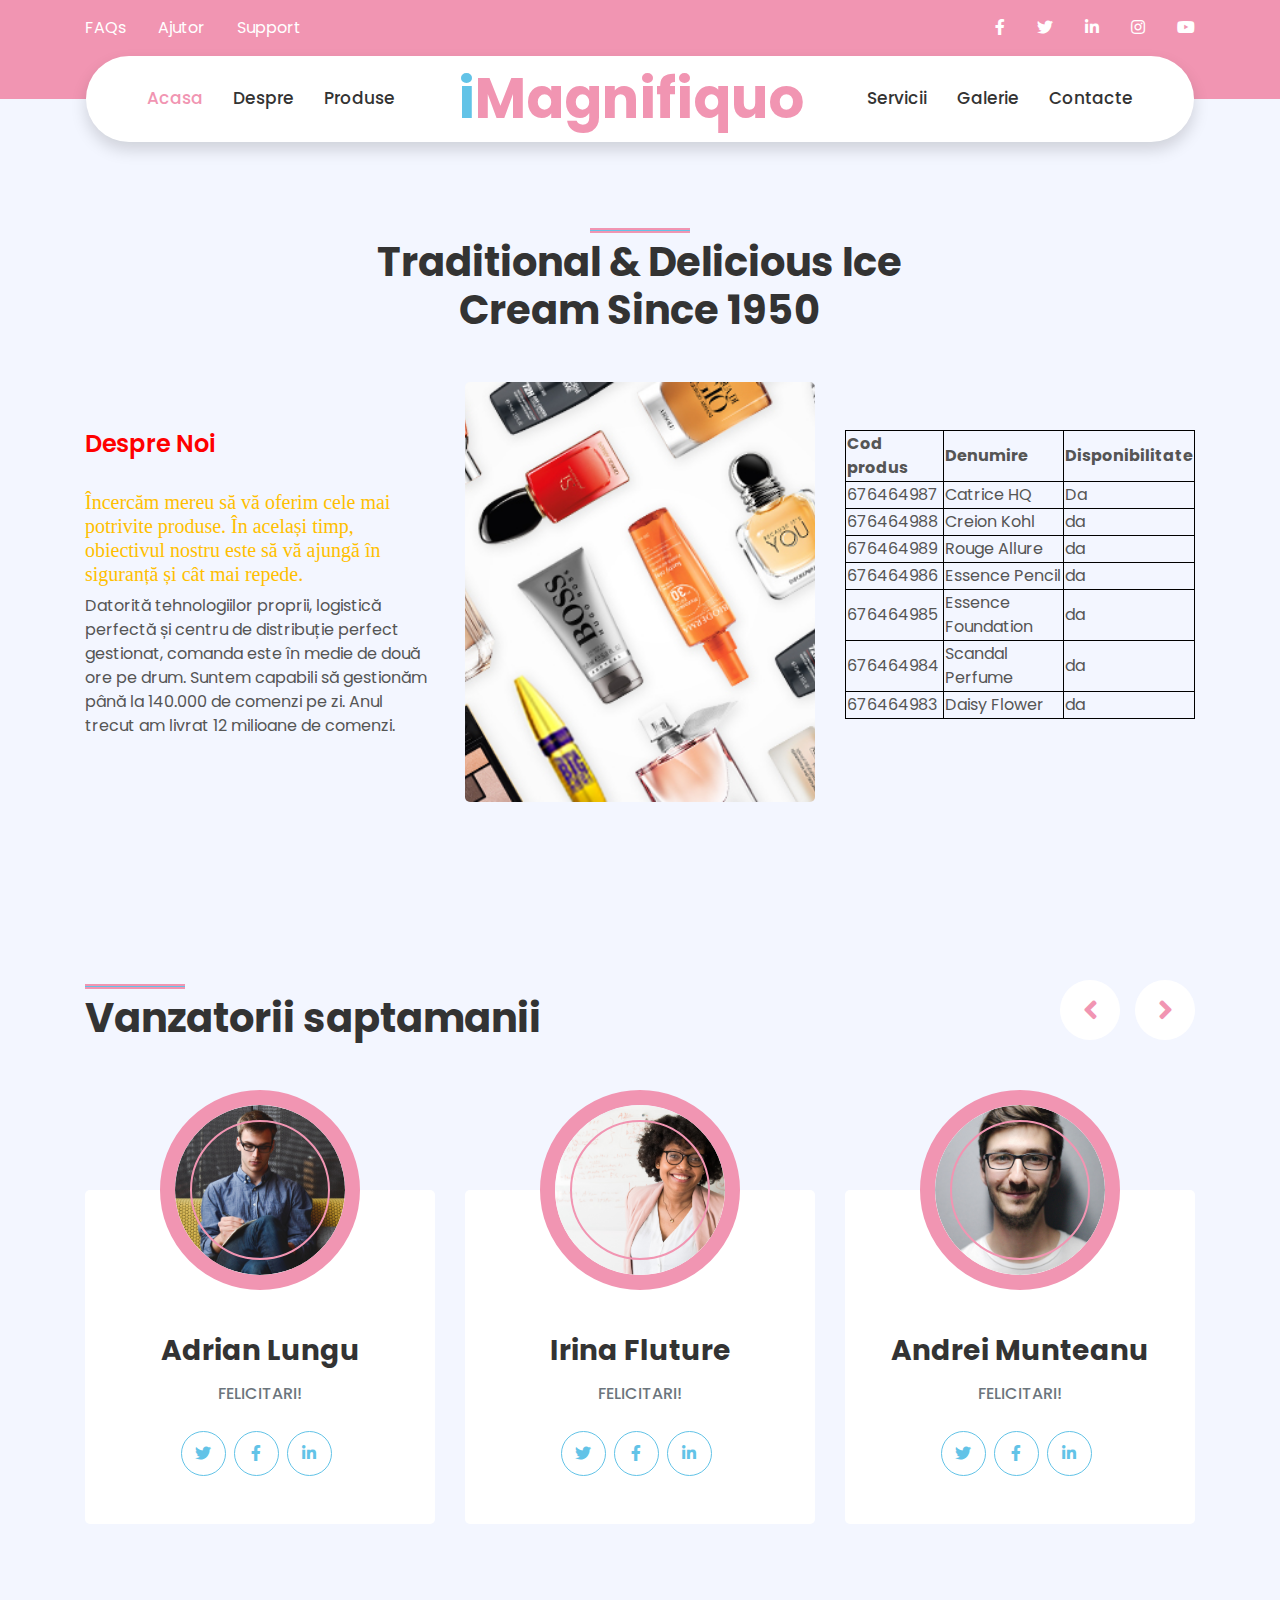
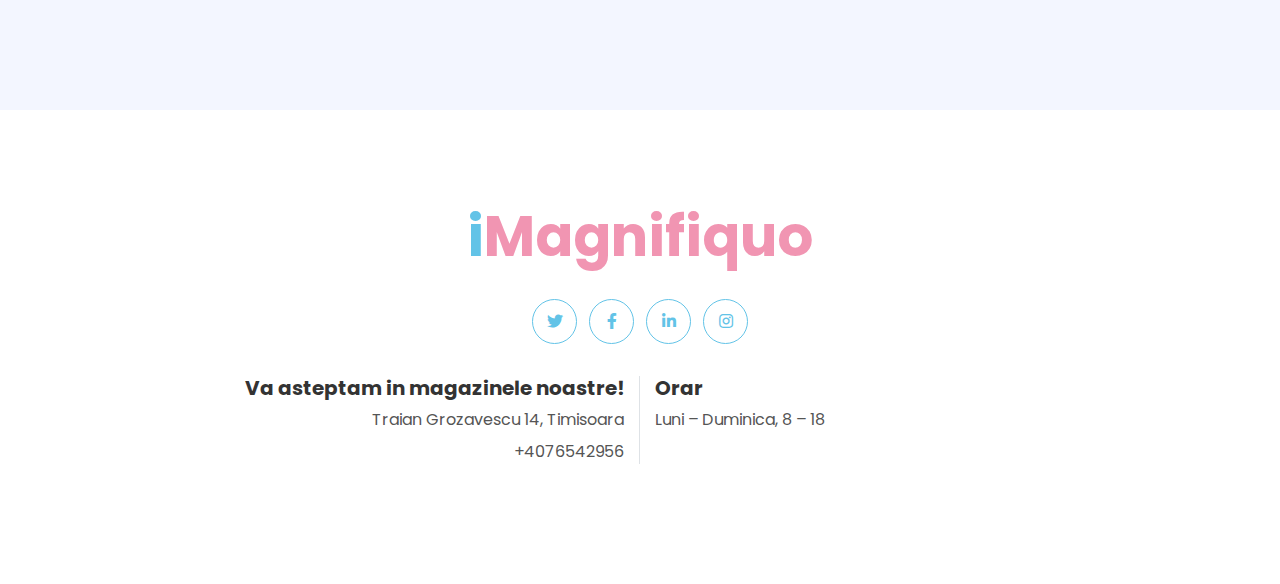
<file: about.html>
<!DOCTYPE html>
<html lang="en">

<head>
    <meta charset="utf-8">
    <title>Magnifiquo</title>
    <meta content="width=device-width, initial-scale=1.0" name="viewport"> <!--1 Viewport pixel = 1 CSS pixel>
	
	<!-- Font&items, predefined -->
    <link rel="preconnect" href="https://fonts.gstatic.com">
    <link href="https://fonts.googleapis.com/css2?family=Poppins:wght@400;500;600;700&display=swap" rel="stylesheet">

    <!-- Font&icons -->
    <link href="https://cdnjs.cloudflare.com/ajax/libs/font-awesome/5.10.0/css/all.min.css" rel="stylesheet">
	
    <!--Iconita site, rel-relatie, presented only if href-->
    <link href="https://cdn.notinoimg.com/images/gallery/hp-category/hp-category/hp-perfumes.png" rel="icon">

    <!-- Carusel, free license-->
    <link href="lib/owlcarousel/assets/owl.carousel.min.css" rel="stylesheet">
    <link href="lib/lightbox/css/lightbox.min.css" rel="stylesheet">

    <!-- Atribuire fisier css stiluri -->
    <link href="css/style.css" rel="stylesheet">
</head>

<body>
    <!-- Meniu Roz, neprincipal -->
    <div class="container-fluid bg-primary py-3"> <!--py space up side,   -->
        <div class="container">
            <div class="row">
                <div class="col-md-6 text-center text-lg-left mb-2 mb-lg-0"> <!--col md 6 2 col despartite, parent, child, alignment-->
				
                    <div class="d-inline-flex align-items-center">
                        <a class="text-white pr-3" href="">FAQs</a>  <!--pr right-->
                       
                        <a class="text-white px-3" href="https://facebook.com/">Ajutor</a>   <!--pr centru-->
                    
                        <a class="text-white pl-3" href="contact.html">Support</a>     <!--pr left-->
                    </div>
                </div>          <!--Link retele-->
                <div class="col-md-6 text-center text-lg-right">
                    <div class="d-inline-flex align-items-center">
                        <a class="text-white px-3" href="https://www.facebook.com/">
                            <i class="fab fa-facebook-f"></i>
                        </a>
                        <a class="text-white px-3" href="https://twitter.com/">
                            <i class="fab fa-twitter"></i>
                        </a>
                        <a class="text-white px-3" href="https://linkedin.com">
                            <i class="fab fa-linkedin-in"></i>
                        </a>
                        <a class="text-white px-3" href="https://instagram.com">
                            <i class="fab fa-instagram"></i>
                        </a>
                        <a class="text-white pl-3" href="https://youtube.com">
                            <i class="fab fa-youtube"></i>
                        </a>
                    </div>
                </div>
            </div>
        </div>
    </div>
    <!-- Meniu roz final  -->


  <!-- Navbar Start -->
    <div class="container-fluid position-relative nav-bar p-0">
        <div class="container-lg position-relative p-0 px-lg-3" style="z-index: 9;"> <!--stilizare-->
            <nav class="navbar navbar-expand-lg bg-white navbar-light shadow p-lg-0">
                <a href="index.html" class="navbar-brand d-block d-lg-none"> <!--AMPLASARE BTN-->
                    <h1 class="m-0 display-4 text-primary"><span class="text-secondary">i</span>Magnifiquo</h1>
                </a>
				
                <button type="button" class="navbar-toggler" data-toggle="collapse" data-target="#navbarCollapse">
                    <span class="navbar-toggler-icon"></span>
                </button>
				
                <div class="collapse navbar-collapse justify-content-between" id="navbarCollapse">
                    <div class="navbar-nav ml-auto py-0">
                        <a href="index.html" class="nav-item nav-link active">Acasa</a>
                        <a href="about.html" class="nav-item nav-link">Despre</a>
                        <a href="product.html" class="nav-item nav-link">Produse</a>
                    </div>
                    <a href="index.html" class="navbar-brand mx-5 d-none d-lg-block">
                        <h1 class="m-0 display-4 text-primary"><span class="text-secondary">i</span>Magnifiquo</h1>
                    </a>
                    <div class="navbar-nav mr-auto py-0">
                        <a href="service.html" class="nav-item nav-link">Servicii</a>
                        <a href="gallery.html" class="nav-item nav-link">Galerie</a>
                        <a href="contact.html" class="nav-item nav-link">Contacte</a>
                    </div>
                </div>
            </nav>
        </div>
    </div>
    <!-- Meniu principal final -->


   

    <!-- Despre noi -->
    <div class="container-fluid py-5">
        <div class="container py-5">
            <div class="row justify-content-center">
                <div class="col-lg-7">
                    <h1 class="section-title position-relative text-center mb-5">Traditional & Delicious Ice Cream Since 1950</h1>
                </div>
            </div>
            <div class="row">
                <div class="col-lg-4 py-5">
                   
					<h4 style="color: red">Despre Noi</h4> <br>
                    <h5 style="font-family:verdana; color: #ffbf00 " >Încercăm mereu să vă oferim cele mai potrivite produse. În același timp, obiectivul nostru este să vă ajungă în siguranță și cât mai repede.</h5>
                    <p>Datorită tehnologiilor proprii, logistică perfectă și centru de distribuție perfect gestionat, comanda este în medie de două ore pe drum. 
					Suntem capabili să gestionăm până la 140.000 de comenzi pe zi. Anul trecut am livrat 12 milioane de comenzi.</p>
                   
                </div>
                <div class="col-lg-4" style="min-height: 400px;">
                    <div class="position-relative h-100 rounded overflow-hidden">
                        <img class="position-absolute w-100 h-100" src="img/service-1.jpg" style="object-fit: cover;">
                    </div>
                </div>
                <div class="col-lg-4 py-5">
                <table>
  <tr>
    <th>Cod produs</th>
    <th>Denumire</th>
    <th>Disponibilitate</th>
  </tr>
  <tr>
    <td> 676464987</td>
    <td>Catrice HQ</td>
    <td>Da</td>
  </tr>
  <tr>
    <td>676464988</td>
    <td>Creion Kohl</td>
    <td> da</td>
  </tr>
   <tr>
    <td>676464989</td>
    <td>Rouge Allure</td>
    <td> da</td>
  </tr>
   <tr>
    <td>676464986</td>
    <td>Essence Pencil</td>
    <td> da</td>
  </tr>
   <tr>
    <td>676464985</td>
    <td>Essence Foundation</td>
    <td> da</td>
  </tr>
   <tr>
    <td>676464984</td>
    <td>Scandal Perfume</td>
    <td> da</td>
  </tr>
   <tr>
    <td>676464983</td>
    <td>Daisy Flower</td>
    <td> da</td>
  </tr>
</table>
                    
                </div>
            </div>
        </div>
    </div>
    <!-- About End -->


    <!-- Team Start -->
    <div class="container-fluid py-5">
        <div class="container py-5">
            <div class="row">
                <div class="col-lg-6">
                    <h1 class="section-title position-relative mb-5">Vanzatorii saptamanii</h1>
                </div>
                <div class="col-lg-6 mb-5 mb-lg-0 pb-5 pb-lg-0"></div>
            </div>
            <div class="row">
                <div class="col-12">
                    <div class="owl-carousel team-carousel">
                        <div class="team-item">
                            <div class="team-img mx-auto">
                                <img class="rounded-circle w-100 h-100" src="img/team-1.jpg" style="object-fit: cover;">
                            </div>
                            <div class="position-relative text-center bg-light rounded px-4 py-5" style="margin-top: -100px;">
                                <h3 class="font-weight-bold mt-5 mb-3 pt-5">Adrian Lungu</h3>
                                <h6 class="text-uppercase text-muted mb-4">Felicitari!</h6>
                                <div class="d-flex justify-content-center pt-1">
                                    <a class="btn btn-outline-secondary btn-social mr-2" href="https://twitter.com"><i class="fab fa-twitter"></i></a>
                                    <a class="btn btn-outline-secondary btn-social mr-2" href="https://facebook.com"><i class="fab fa-facebook-f"></i></a>
                                    <a class="btn btn-outline-secondary btn-social mr-2" href="https://linkedin.com"><i class="fab fa-linkedin-in"></i></a>
                                </div>
                            </div>
                        </div>
                        <div class="team-item">
                            <div class="team-img mx-auto">
                                <img class="rounded-circle w-100 h-100" src="img/team-2.jpg" style="object-fit: cover;">
                            </div>
                            <div class="position-relative text-center bg-light rounded px-4 py-5" style="margin-top: -100px;">
                                <h3 class="font-weight-bold mt-5 mb-3 pt-5">Irina Fluture</h3>
                                <h6 class="text-uppercase text-muted mb-4">Felicitari!</h6>
                                <div class="d-flex justify-content-center pt-1">
                                    <a class="btn btn-outline-secondary btn-social mr-2" href="https://twitter.com"><i class="fab fa-twitter"></i></a>
                                    <a class="btn btn-outline-secondary btn-social mr-2" href="https://facebook.com"><i class="fab fa-facebook-f"></i></a>
                                    <a class="btn btn-outline-secondary btn-social mr-2" href="https://linkedin.com"><i class="fab fa-linkedin-in"></i></a>
                                </div>
                            </div>
                        </div>
                        <div class="team-item">
                            <div class="team-img mx-auto">
                                <img class="rounded-circle w-100 h-100" src="img/team-3.jpg" style="object-fit: cover;">
                            </div>
                            <div class="position-relative text-center bg-light rounded px-4 py-5" style="margin-top: -100px;">
                                <h3 class="font-weight-bold mt-5 mb-3 pt-5">Andrei Munteanu</h3>
                                <h6 class="text-uppercase text-muted mb-4">Felicitari!</h6>
                                <div class="d-flex justify-content-center pt-1">
                                    <a class="btn btn-outline-secondary btn-social mr-2" href="https://twitter.com"><i class="fab fa-twitter"></i></a>
                                    <a class="btn btn-outline-secondary btn-social mr-2" href="https://facebook.com"><i class="fab fa-facebook-f"></i></a>
                                    <a class="btn btn-outline-secondary btn-social mr-2" href="https://linkedin.com"><i class="fab fa-linkedin-in"></i></a>
                                </div>
                            </div>
                        </div>
                        <div class="team-item">
                            <div class="team-img mx-auto">
                                <img class="rounded-circle w-100 h-100" src="img/team-4.jpg" style="object-fit: cover;">
                            </div>
                            <div class="position-relative text-center bg-light rounded px-4 py-5" style="margin-top: -100px;">
                                <h3 class="font-weight-bold mt-5 mb-3 pt-5">Cristi Barbu</h3>
                                <h6 class="text-uppercase text-muted mb-4">Felicitari!</h6>
                                <div class="d-flex justify-content-center pt-1">
                                    <a class="btn btn-outline-secondary btn-social mr-2" href="https://twitter.com"><i class="fab fa-twitter"></i></a>
                                    <a class="btn btn-outline-secondary btn-social mr-2" href="https://facebook.com"><i class="fab fa-facebook-f"></i></a>
                                    <a class="btn btn-outline-secondary btn-social mr-2" href="https://linkedin.com"><i class="fab fa-linkedin-in"></i></a>
                                </div>
                            </div>
                        </div>
                    </div>
                </div>
            </div>
        </div>
    </div>
    <!-- Team End -->



    <!-- Footer  -->
    <div class="container-fluid footer bg-light py-5" style="margin-top: 90px;">
        <div class="container text-center py-5">
            <div class="row">
                <div class="col-12 mb-4">
                    <a href="index.html" class="navbar-brand m-0">
                        <h1 class="m-0 mt-n2 display-4 text-primary"><span class="text-secondary">i</span>Magnifiquo</h1>
                    </a>
                </div>
                <div class="col-12 mb-4">
                    <a class="btn btn-outline-secondary btn-social mr-2" href="https://twitter.com"><i class="fab fa-twitter"></i></a>
                    <a class="btn btn-outline-secondary btn-social mr-2" href="https://facebook.com"><i class="fab fa-facebook-f"></i></a>
                    <a class="btn btn-outline-secondary btn-social mr-2" href="https://linkedin.com"><i class="fab fa-linkedin-in"></i></a>
                    <a class="btn btn-outline-secondary btn-social" href="https://instagram.com"><i class="fab fa-instagram"></i></a>
                </div>
                <div class="col-12 mt-2 mb-4">
                    <div class="row">
                        <div class="col-sm-6 text-center text-sm-right border-right mb-3 mb-sm-0">
                            <h5 class="font-weight-bold mb-2">Va asteptam in magazinele noastre!</h5>
                            <p class="mb-2">Traian Grozavescu 14, Timisoara</p>
                            <p class="mb-0">+4076542956</p>
                        </div>
                        <div class="col-sm-6 text-center text-sm-left">
                            <h5 class="font-weight-bold mb-2">Orar</h5>
                            <p class="mb-2">Luni – Duminica, 8 – 18</p>
                          
                        </div>
                    </div>
                </div>
                
                </div>
            </div>
        </div>
    </div>
    <!-- Footer -->


    <!-- Back to Top -->
    <a href="#" class="btn btn-secondary px-2 back-to-top"><i class="fa fa-angle-double-up"></i></a>


    <!-- JavaScript Libraries -->
    <script src="https://code.jquery.com/jquery-3.4.1.min.js"></script>
    <script src="https://stackpath.bootstrapcdn.com/bootstrap/4.4.1/js/bootstrap.bundle.min.js"></script>
    <script src="lib/easing/easing.min.js"></script>
    <script src="lib/waypoints/waypoints.min.js"></script>
    <script src="lib/owlcarousel/owl.carousel.min.js"></script>
    <script src="lib/isotope/isotope.pkgd.min.js"></script>
    <script src="lib/lightbox/js/lightbox.min.js"></script>

    <!-- Contact Javascript File -->
    <script src="mail/jqBootstrapValidation.min.js"></script>
    <script src="mail/contact.js"></script>

    <!-- Template Javascript -->
    <script src="js/main.js"></script>
</body>

</html>
</file>
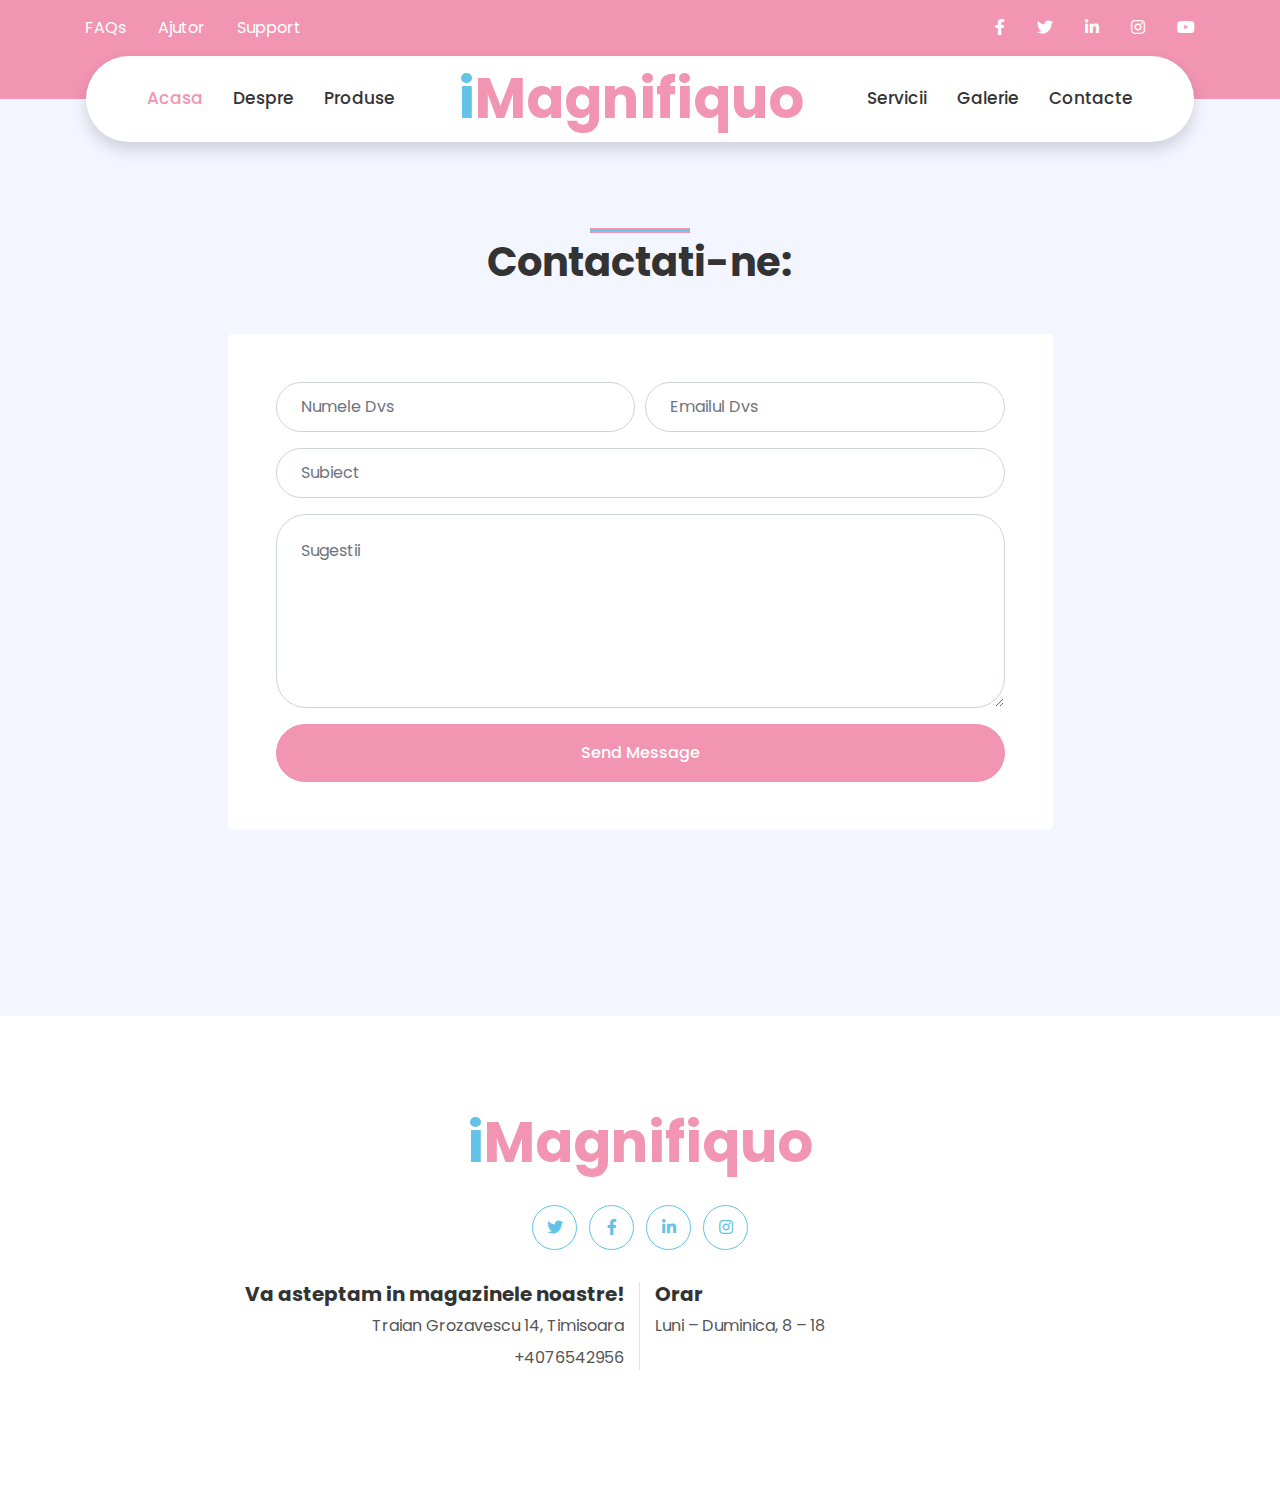
<file: contact.html>
<!DOCTYPE html>
<html lang="en">

<head>
    <meta charset="utf-8">
    <title>Magnifiquo</title>
    <meta content="width=device-width, initial-scale=1.0" name="viewport"> <!--1 Viewport pixel = 1 CSS pixel>
	
	<!-- Font&items, predefined -->
    <link rel="preconnect" href="https://fonts.gstatic.com">
    <link href="https://fonts.googleapis.com/css2?family=Poppins:wght@400;500;600;700&display=swap" rel="stylesheet">

    <!-- Font&icons -->
    <link href="https://cdnjs.cloudflare.com/ajax/libs/font-awesome/5.10.0/css/all.min.css" rel="stylesheet">
	
    <!--Iconita site, rel-relatie, presented only if href-->
    <link href="https://cdn.notinoimg.com/images/gallery/hp-category/hp-category/hp-perfumes.png" rel="icon">

    <!-- Carusel, free license-->
    <link href="lib/owlcarousel/assets/owl.carousel.min.css" rel="stylesheet">
    <link href="lib/lightbox/css/lightbox.min.css" rel="stylesheet">

    <!-- Atribuire fisier css stiluri -->
    <link href="css/style.css" rel="stylesheet">
</head>

<body>
    <!-- Meniu Roz, neprincipal -->
    <div class="container-fluid bg-primary py-3"> <!--py space up side,   -->
        <div class="container">
            <div class="row">
                <div class="col-md-6 text-center text-lg-left mb-2 mb-lg-0"> <!--col md 6 2 col despartite, parent, child, alignment-->
				
                    <div class="d-inline-flex align-items-center">
                        <a class="text-white pr-3" href="">FAQs</a>  <!--pr right-->
                       
                        <a class="text-white px-3" href="https://facebook.com/">Ajutor</a>   <!--pr centru-->
                    
                        <a class="text-white pl-3" href="contact.html">Support</a>     <!--pr left-->
                    </div>
                </div>          <!--Link retele-->
                <div class="col-md-6 text-center text-lg-right">
                    <div class="d-inline-flex align-items-center">
                        <a class="text-white px-3" href="https://www.facebook.com/">
                            <i class="fab fa-facebook-f"></i>
                        </a>
                        <a class="text-white px-3" href="https://twitter.com/">
                            <i class="fab fa-twitter"></i>
                        </a>
                        <a class="text-white px-3" href="https://linkedin.com">
                            <i class="fab fa-linkedin-in"></i>
                        </a>
                        <a class="text-white px-3" href="https://instagram.com">
                            <i class="fab fa-instagram"></i>
                        </a>
                        <a class="text-white pl-3" href="https://youtube.com">
                            <i class="fab fa-youtube"></i>
                        </a>
                    </div>
                </div>
            </div>
        </div>
    </div>
    <!-- Meniu roz final  -->


    <!-- Navbar Start -->
    <div class="container-fluid position-relative nav-bar p-0">
        <div class="container-lg position-relative p-0 px-lg-3" style="z-index: 9;"> <!--stilizare-->
            <nav class="navbar navbar-expand-lg bg-white navbar-light shadow p-lg-0">
                <a href="index.html" class="navbar-brand d-block d-lg-none"> <!--AMPLASARE BTN-->
                    <h1 class="m-0 display-4 text-primary"><span class="text-secondary">i</span>Magnifiquo</h1>
                </a>
				
                <button type="button" class="navbar-toggler" data-toggle="collapse" data-target="#navbarCollapse">
                    <span class="navbar-toggler-icon"></span>
                </button>
				
                <div class="collapse navbar-collapse justify-content-between" id="navbarCollapse">
                    <div class="navbar-nav ml-auto py-0">
                        <a href="index.html" class="nav-item nav-link active">Acasa</a>
                        <a href="about.html" class="nav-item nav-link">Despre</a>
                        <a href="product.html" class="nav-item nav-link">Produse</a>
                    </div>
                    <a href="index.html" class="navbar-brand mx-5 d-none d-lg-block">
                        <h1 class="m-0 display-4 text-primary"><span class="text-secondary">i</span>Magnifiquo</h1>
                    </a>
                    <div class="navbar-nav mr-auto py-0">
                        <a href="service.html" class="nav-item nav-link">Servicii</a>
                        <a href="gallery.html" class="nav-item nav-link">Galerie</a>
                        <a href="contact.html" class="nav-item nav-link">Contacte</a>
                    </div>
                </div>
            </nav>
        </div>
    </div>
    <!-- Meniu principal final -->

    <!-- Contact Start -->
    <div class="container-fluid py-5">
        <div class="container py-5">
            <div class="row justify-content-center">
                <div class="col-lg-6">
                    <h1 class="section-title position-relative text-center mb-5">Contactati-ne:</h1>
                </div>
            </div>
            <div class="row justify-content-center">
                <div class="col-lg-9">
                    <div class="contact-form bg-light rounded p-5">
                        <div id="success"></div>
                        <form name="sentMessage" id="contactForm" novalidate="novalidate">
                            <div class="form-row">
                                <div class="col-sm-6 control-group">
                                    <input type="text" class="form-control p-4" id="nume" placeholder="Numele Dvs" required="required" data-validation-required-message="Va rog introduceti numele!" />
                                    <p class="help-block text-danger"></p>
                                </div>
                                <div class="col-sm-6 control-group">
                                    <input type="email" class="form-control p-4" id="email" placeholder="Emailul Dvs" required="required" data-validation-required-message="Va rog introduceti mailul!" />
                                    <p class="help-block text-danger"></p>
                                </div>
                            </div>
                            <div class="control-group">
                                <input type="text" class="form-control p-4" id="subiect" placeholder="Subiect" required="required" data-validation-required-message="Care este problema Dvs?" />
                                <p class="help-block text-danger"></p>
                            </div>
                            <div class="control-group">
                                <textarea class="form-control p-4" rows="6" id="message" placeholder="Sugestii" ></textarea>
                                <p class="help-block text-danger"></p>
                            </div>
                            <div>
                                <button class="btn btn-primary btn-block py-3 px-5" type="submit" id="sendMessageButton">Send Message</button>
                            </div>
                        </form>
                    </div>
                </div>
            </div>
        </div>
    </div>
    <!-- Contact End -->


 
    <!-- Footer  -->
    <div class="container-fluid footer bg-light py-5" style="margin-top: 90px;">
        <div class="container text-center py-5">
            <div class="row">
                <div class="col-12 mb-4">
                    <a href="index.html" class="navbar-brand m-0">
                        <h1 class="m-0 mt-n2 display-4 text-primary"><span class="text-secondary">i</span>Magnifiquo</h1>
                    </a>
                </div>
                <div class="col-12 mb-4">
                    <a class="btn btn-outline-secondary btn-social mr-2" href="https://twitter.com"><i class="fab fa-twitter"></i></a>
                    <a class="btn btn-outline-secondary btn-social mr-2" href="https://facebook.com"><i class="fab fa-facebook-f"></i></a>
                    <a class="btn btn-outline-secondary btn-social mr-2" href="https://linkedin.com"><i class="fab fa-linkedin-in"></i></a>
                    <a class="btn btn-outline-secondary btn-social" href="https://instagram.com"><i class="fab fa-instagram"></i></a>
                </div>
                <div class="col-12 mt-2 mb-4">
                    <div class="row">
                        <div class="col-sm-6 text-center text-sm-right border-right mb-3 mb-sm-0">
                            <h5 class="font-weight-bold mb-2">Va asteptam in magazinele noastre!</h5>
                            <p class="mb-2">Traian Grozavescu 14, Timisoara</p>
                            <p class="mb-0">+4076542956</p>
                        </div>
                        <div class="col-sm-6 text-center text-sm-left">
                            <h5 class="font-weight-bold mb-2">Orar</h5>
                            <p class="mb-2">Luni – Duminica, 8 – 18</p>
                          
                        </div>
                    </div>
                </div>
                
                </div>
            </div>
        </div>
    </div>
    <!-- Footer -->

    <!-- Back to Top -->
    <a href="#" class="btn btn-secondary px-2 back-to-top"><i class="fa fa-angle-double-up"></i></a>


    <!-- JavaScript Libraries -->
    <script src="https://code.jquery.com/jquery-3.4.1.min.js"></script>
    <script src="https://stackpath.bootstrapcdn.com/bootstrap/4.4.1/js/bootstrap.bundle.min.js"></script>
    <script src="lib/easing/easing.min.js"></script>
    <script src="lib/waypoints/waypoints.min.js"></script>
    <script src="lib/owlcarousel/owl.carousel.min.js"></script>
    <script src="lib/isotope/isotope.pkgd.min.js"></script>
    <script src="lib/lightbox/js/lightbox.min.js"></script>

    <!-- Contact Javascript File -->
    <script src="mail/jqBootstrapValidation.min.js"></script>
    <script src="mail/contact.js"></script>

    <!-- Template Javascript -->
    <script src="js/main.js"></script>
</body>

</html>
</file>
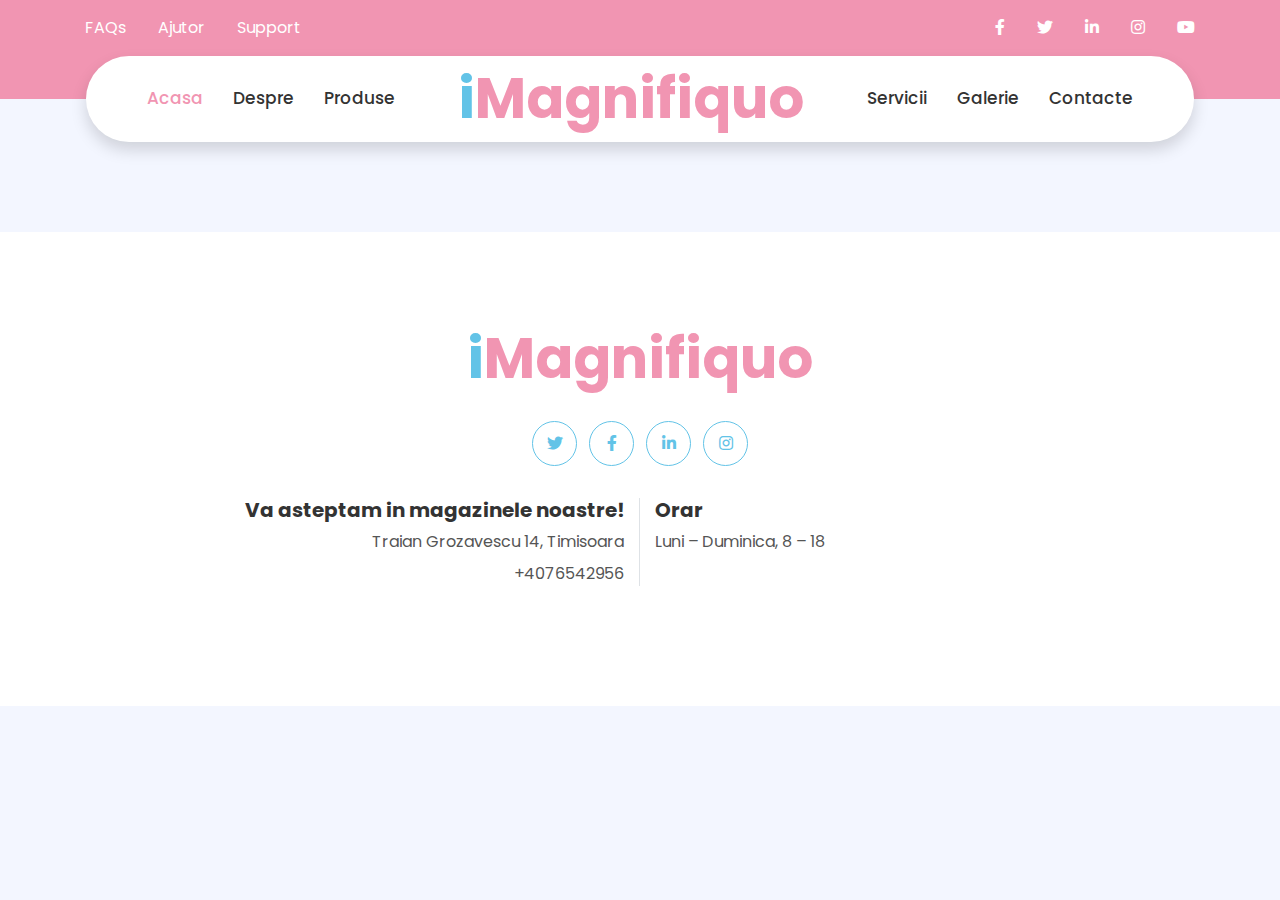
<file: service.html>
<!DOCTYPE html>
<html lang="en">

<head>
    <meta charset="utf-8">
    <title>Magnifiquo</title>
    <meta content="width=device-width, initial-scale=1.0" name="viewport"> <!--1 Viewport pixel = 1 CSS pixel>
	
	<!-- Font&items, predefined -->
    <link rel="preconnect" href="https://fonts.gstatic.com">
    <link href="https://fonts.googleapis.com/css2?family=Poppins:wght@400;500;600;700&display=swap" rel="stylesheet">

    <!-- Font&icons -->
    <link href="https://cdnjs.cloudflare.com/ajax/libs/font-awesome/5.10.0/css/all.min.css" rel="stylesheet">
	
    <!--Iconita site, rel-relatie, presented only if href-->
    <link href="https://cdn.notinoimg.com/images/gallery/hp-category/hp-category/hp-perfumes.png" rel="icon">

    <!-- Carusel, free license-->
    <link href="lib/owlcarousel/assets/owl.carousel.min.css" rel="stylesheet">
    <link href="lib/lightbox/css/lightbox.min.css" rel="stylesheet">

    <!-- Atribuire fisier css stiluri -->
    <link href="css/style.css" rel="stylesheet">
</head>

<body>
    <!-- Meniu Roz, neprincipal -->
    <div class="container-fluid bg-primary py-3"> <!--py space up side,   -->
        <div class="container">
            <div class="row">
                <div class="col-md-6 text-center text-lg-left mb-2 mb-lg-0"> <!--col md 6 2 col despartite, parent, child, alignment-->
				
                    <div class="d-inline-flex align-items-center">
                        <a class="text-white pr-3" href="">FAQs</a>  <!--pr right-->
                       
                        <a class="text-white px-3" href="https://facebook.com/">Ajutor</a>   <!--pr centru-->
                    
                        <a class="text-white pl-3" href="contact.html">Support</a>     <!--pr left-->
                    </div>
                </div>          <!--Link retele-->
                <div class="col-md-6 text-center text-lg-right">
                    <div class="d-inline-flex align-items-center">
                        <a class="text-white px-3" href="https://www.facebook.com/">
                            <i class="fab fa-facebook-f"></i>
                        </a>
                        <a class="text-white px-3" href="https://twitter.com/">
                            <i class="fab fa-twitter"></i>
                        </a>
                        <a class="text-white px-3" href="https://linkedin.com">
                            <i class="fab fa-linkedin-in"></i>
                        </a>
                        <a class="text-white px-3" href="https://instagram.com">
                            <i class="fab fa-instagram"></i>
                        </a>
                        <a class="text-white pl-3" href="https://youtube.com">
                            <i class="fab fa-youtube"></i>
                        </a>
                    </div>
                </div>
            </div>
        </div>
    </div>
    <!-- Meniu roz final  -->


    <!-- Navbar Start -->
    <div class="container-fluid position-relative nav-bar p-0">
        <div class="container-lg position-relative p-0 px-lg-3" style="z-index: 9;"> <!--stilizare-->
            <nav class="navbar navbar-expand-lg bg-white navbar-light shadow p-lg-0">
                <a href="index.html" class="navbar-brand d-block d-lg-none"> <!--AMPLASARE BTN-->
                    <h1 class="m-0 display-4 text-primary"><span class="text-secondary">i</span>Magnifiquo</h1>
                </a>
				
                <button type="button" class="navbar-toggler" data-toggle="collapse" data-target="#navbarCollapse">
                    <span class="navbar-toggler-icon"></span>
                </button>
				
                <div class="collapse navbar-collapse justify-content-between" id="navbarCollapse">
                    <div class="navbar-nav ml-auto py-0">
                        <a href="index.html" class="nav-item nav-link active">Acasa</a>
                        <a href="about.html" class="nav-item nav-link">Despre</a>
                        <a href="product.html" class="nav-item nav-link">Produse</a>
                    </div>
                    <a href="index.html" class="navbar-brand mx-5 d-none d-lg-block">
                        <h1 class="m-0 display-4 text-primary"><span class="text-secondary">i</span>Magnifiquo</h1>
                    </a>
                    <div class="navbar-nav mr-auto py-0">
                        <a href="service.html" class="nav-item nav-link">Servicii</a>
                        <a href="gallery.html" class="nav-item nav-link">Galerie</a>
                        <a href="contact.html" class="nav-item nav-link">Contacte</a>
                    </div>
                </div>
            </nav>
        </div>
    </div>
    <!-- Meniu principal final -->




     <!-- Footer  -->
    <div class="container-fluid footer bg-light py-5" style="margin-top: 90px;">
        <div class="container text-center py-5">
            <div class="row">
                <div class="col-12 mb-4">
                    <a href="index.html" class="navbar-brand m-0">
                        <h1 class="m-0 mt-n2 display-4 text-primary"><span class="text-secondary">i</span>Magnifiquo</h1>
                    </a>
                </div>
                <div class="col-12 mb-4">
                    <a class="btn btn-outline-secondary btn-social mr-2" href="https://twitter.com"><i class="fab fa-twitter"></i></a>
                    <a class="btn btn-outline-secondary btn-social mr-2" href="https://facebook.com"><i class="fab fa-facebook-f"></i></a>
                    <a class="btn btn-outline-secondary btn-social mr-2" href="https://linkedin.com"><i class="fab fa-linkedin-in"></i></a>
                    <a class="btn btn-outline-secondary btn-social" href="https://instagram.com"><i class="fab fa-instagram"></i></a>
                </div>
                <div class="col-12 mt-2 mb-4">
                    <div class="row">
                        <div class="col-sm-6 text-center text-sm-right border-right mb-3 mb-sm-0">
                            <h5 class="font-weight-bold mb-2">Va asteptam in magazinele noastre!</h5>
                            <p class="mb-2">Traian Grozavescu 14, Timisoara</p>
                            <p class="mb-0">+4076542956</p>
                        </div>
                        <div class="col-sm-6 text-center text-sm-left">
                            <h5 class="font-weight-bold mb-2">Orar</h5>
                            <p class="mb-2">Luni – Duminica, 8 – 18</p>
                          
                        </div>
                    </div>
                </div>
                
                </div>
            </div>
        </div>
    </div>
    <!-- Footer -->


    <!-- Back to Top -->
    <a href="#" class="btn btn-secondary px-2 back-to-top"><i class="fa fa-angle-double-up"></i></a>


    <!-- JavaScript Libraries -->
    <script src="https://code.jquery.com/jquery-3.4.1.min.js"></script>
    <script src="https://stackpath.bootstrapcdn.com/bootstrap/4.4.1/js/bootstrap.bundle.min.js"></script>
    <script src="lib/easing/easing.min.js"></script>
    <script src="lib/waypoints/waypoints.min.js"></script>
    <script src="lib/owlcarousel/owl.carousel.min.js"></script>
    <script src="lib/isotope/isotope.pkgd.min.js"></script>
    <script src="lib/lightbox/js/lightbox.min.js"></script>

    <!-- Contact Javascript File -->
    <script src="mail/jqBootstrapValidation.min.js"></script>
    <script src="mail/contact.js"></script>

    <!-- Template Javascript -->
    <script src="js/main.js"></script>
</body>

</html>
</file>
<file: css/style.css>
:root {
  --blue: #007bff;
  --indigo: #6610f2;
  --purple: #6f42c1;
  --pink: #e83e8c;
  --red: #dc3545;
  --orange: #fd7e14;
  --yellow: #ffc107;
  --green: #28a745;
  --teal: #20c997;
  --cyan: #17a2b8;
  --white: #fff;
  --gray: #6c757d;
  --gray-dark: #343a40;
  --primary: #F195B2;
  --secondary: #62C3E7;
  --success: #28a745;
  --info: #17a2b8;
  --warning: #ffc107;
  --danger: #dc3545;
  --light: #FFFFFF;
  --dark: #333333;
  --breakpoint-xs: 0;
  --breakpoint-sm: 576px;
  --breakpoint-md: 768px;
  --breakpoint-lg: 992px;
  --breakpoint-xl: 1200px;
  --font-family-sans-serif: "Poppins", sans-serif;
  --font-family-monospace: SFMono-Regular, Menlo, Monaco, Consolas, "Liberation Mono", "Courier New", monospace;
}

*,
*::before,
*::after {
  box-sizing: border-box;
}

html {
  font-family: sans-serif;
  line-height: 1.15;
  -webkit-text-size-adjust: 100%;
  -webkit-tap-highlight-color: rgba(0, 0, 0, 0);
}

article, aside, figcaption, figure, footer, header, hgroup, main, nav, section {
  display: block;
}

body {
  margin: 0;
  font-family: "Poppins", sans-serif;
  font-size: 1rem;
  font-weight: 400;
  line-height: 1.5;
  color: #555555;
  text-align: left;
  background-color: #F3F6FF;
}

[tabindex="-1"]:focus:not(:focus-visible) {
  outline: 0 !important;
}

hr {
  box-sizing: content-box;
  height: 0;
  overflow: visible;
}

h1, h2, h3, h4, h5, h6 {
  margin-top: 0;
  margin-bottom: 0.5rem;
}

p {
  margin-top: 0;
  margin-bottom: 1rem;
}

abbr[title],
abbr[data-original-title] {
  text-decoration: underline;
  text-decoration: underline dotted;
  cursor: help;
  border-bottom: 0;
  text-decoration-skip-ink: none;
}

address {
  margin-bottom: 1rem;
  font-style: normal;
  line-height: inherit;
}

ol,
ul,
dl {
  margin-top: 0;
  margin-bottom: 1rem;
}

ol ol,
ul ul,
ol ul,
ul ol {
  margin-bottom: 0;
}

dt {
  font-weight: 700;
}

dd {
  margin-bottom: .5rem;
  margin-left: 0;
}

blockquote {
  margin: 0 0 1rem;
}

b,
strong {
  font-weight: bolder;
}

small {
  font-size: 80%;
}

sub,
sup {
  position: relative;
  font-size: 75%;
  line-height: 0;
  vertical-align: baseline;
}

sub {
  bottom: -.25em;
}

sup {
  top: -.5em;
}

a {
  color: #F195B2;
  text-decoration: none;
  background-color: transparent;
}

a:hover {
  color: #e85181;
  text-decoration: underline;
}

a:not([href]):not([class]) {
  color: inherit;
  text-decoration: none;
}

a:not([href]):not([class]):hover {
  color: inherit;
  text-decoration: none;
}

pre,
code,
kbd,
samp {
  font-family: SFMono-Regular, Menlo, Monaco, Consolas, "Liberation Mono", "Courier New", monospace;
  font-size: 1em;
}

pre {
  margin-top: 0;
  margin-bottom: 1rem;
  overflow: auto;
  -ms-overflow-style: scrollbar;
}

figure {
  margin: 0 0 1rem;
}

img {
  vertical-align: middle;
  border-style: none;
}

svg {
  overflow: hidden;
  vertical-align: middle;
}

table {
  border-collapse: collapse;
}

caption {
  padding-top: 0.75rem;
  padding-bottom: 0.75rem;
  color: #6c757d;
  text-align: left;
  caption-side: bottom;
}

th {
  text-align: inherit;
  text-align: -webkit-match-parent;
}

label {
  display: inline-block;
  margin-bottom: 0.5rem;
}

button {
  border-radius: 0;
}

button:focus {
  outline: 1px dotted;
  outline: 5px auto -webkit-focus-ring-color;
}

input,
button,
select,
optgroup,
textarea {
  margin: 0;
  font-family: inherit;
  font-size: inherit;
  line-height: inherit;
}

button,
input {
  overflow: visible;
}

button,
select {
  text-transform: none;
}

[role="button"] {
  cursor: pointer;
}

select {
  word-wrap: normal;
}

button,
[type="button"],
[type="reset"],
[type="submit"] {
  -webkit-appearance: button;
}

button:not(:disabled),
[type="button"]:not(:disabled),
[type="reset"]:not(:disabled),
[type="submit"]:not(:disabled) {
  cursor: pointer;
}

button::-moz-focus-inner,
[type="button"]::-moz-focus-inner,
[type="reset"]::-moz-focus-inner,
[type="submit"]::-moz-focus-inner {
  padding: 0;
  border-style: none;
}

input[type="radio"],
input[type="checkbox"] {
  box-sizing: border-box;
  padding: 0;
}

textarea {
  overflow: auto;
  resize: vertical;
}

fieldset {
  min-width: 0;
  padding: 0;
  margin: 0;
  border: 0;
}

legend {
  display: block;
  width: 100%;
  max-width: 100%;
  padding: 0;
  margin-bottom: .5rem;
  font-size: 1.5rem;
  line-height: inherit;
  color: inherit;
  white-space: normal;
}

@media (max-width: 1200px) {
  legend {
    font-size: calc(1.275rem + 0.3vw) ;
  }
}

progress {
  vertical-align: baseline;
}

[type="number"]::-webkit-inner-spin-button,
[type="number"]::-webkit-outer-spin-button {
  height: auto;
}

[type="search"] {
  outline-offset: -2px;
  -webkit-appearance: none;
}

[type="search"]::-webkit-search-decoration {
  -webkit-appearance: none;
}

::-webkit-file-upload-button {
  font: inherit;
  -webkit-appearance: button;
}

output {
  display: inline-block;
}

summary {
  display: list-item;
  cursor: pointer;
}

template {
  display: none;
}

[hidden] {
  display: none !important;
}

h1, h2, h3, h4, h5, h6,
.h1, .h2, .h3, .h4, .h5, .h6 {
  margin-bottom: 0.5rem;
  font-weight: 500;
  line-height: 1.2;
  color: #333333;
}

h1, .h1 {
  font-size: 2.5rem;
}

@media (max-width: 1200px) {
  h1, .h1 {
    font-size: calc(1.375rem + 1.5vw) ;
  }
}

h2, .h2 {
  font-size: 2rem;
}

@media (max-width: 1200px) {
  h2, .h2 {
    font-size: calc(1.325rem + 0.9vw) ;
  }
}

h3, .h3 {
  font-size: 1.75rem;
}

@media (max-width: 1200px) {
  h3, .h3 {
    font-size: calc(1.3rem + 0.6vw) ;
  }
}

h4, .h4 {
  font-size: 1.5rem;
}

@media (max-width: 1200px) {
  h4, .h4 {
    font-size: calc(1.275rem + 0.3vw) ;
  }
}

h5, .h5 {
  font-size: 1.25rem;
}

h6, .h6 {
  font-size: 1rem;
}

.lead {
  font-size: 1.25rem;
  font-weight: 300;
}

.display-1 {
  font-size: 6rem;
  font-weight: 300;
  line-height: 1.2;
}

@media (max-width: 1200px) {
  .display-1 {
    font-size: calc(1.725rem + 5.7vw) ;
  }
}

.display-2 {
  font-size: 5.5rem;
  font-weight: 300;
  line-height: 1.2;
}

@media (max-width: 1200px) {
  .display-2 {
    font-size: calc(1.675rem + 5.1vw) ;
  }
}

.display-3 {
  font-size: 4.5rem;
  font-weight: 300;
  line-height: 1.2;
}

@media (max-width: 1200px) {
  .display-3 {
    font-size: calc(1.575rem + 3.9vw) ;
  }
}

.display-4 {
  font-size: 3.5rem;
  font-weight: 300;
  line-height: 1.2;
}

@media (max-width: 1200px) {
  .display-4 {
    font-size: calc(1.475rem + 2.7vw) ;
  }
}

hr {
  margin-top: 1rem;
  margin-bottom: 1rem;
  border: 0;
  border-top: 1px solid rgba(0, 0, 0, 0.1);
}

small,
.small {
  font-size: 80%;
  font-weight: 400;
}

mark,
.mark {
  padding: 0.2em;
  background-color: #fcf8e3;
}

.list-unstyled {
  padding-left: 0;
  list-style: none;
}

.list-inline {
  padding-left: 0;
  list-style: none;
}

.list-inline-item {
  display: inline-block;
}

.list-inline-item:not(:last-child) {
  margin-right: 0.5rem;
}

.initialism {
  font-size: 90%;
  text-transform: uppercase;
}

.blockquote {
  margin-bottom: 1rem;
  font-size: 1.25rem;
}

.blockquote-footer {
  display: block;
  font-size: 80%;
  color: #6c757d;
}

.blockquote-footer::before {
  content: "\2014\00A0";
}

.img-fluid {
  max-width: 100%;
  height: auto;
}

.img-thumbnail {
  padding: 0.25rem;
  background-color: #F3F6FF;
  border: 1px solid #dee2e6;
  border-radius: 5px;
  max-width: 100%;
  height: auto;
}

.figure {
  display: inline-block;
}

.figure-img {
  margin-bottom: 0.5rem;
  line-height: 1;
}

.figure-caption {
  font-size: 90%;
  color: #6c757d;
}

code {
  font-size: 87.5%;
  color: #e83e8c;
  word-wrap: break-word;
}

a > code {
  color: inherit;
}

kbd {
  padding: 0.2rem 0.4rem;
  font-size: 87.5%;
  color: #fff;
  background-color: #212529;
  border-radius: 0.2rem;
}

kbd kbd {
  padding: 0;
  font-size: 100%;
  font-weight: 700;
}

pre {
  display: block;
  font-size: 87.5%;
  color: #212529;
}

pre code {
  font-size: inherit;
  color: inherit;
  word-break: normal;
}

.pre-scrollable {
  max-height: 340px;
  overflow-y: scroll;
}

.container,
.container-fluid,
.container-sm,
.container-md,
.container-lg,
.container-xl {
  width: 100%;
  padding-right: 15px;
  padding-left: 15px;
  margin-right: auto;
  margin-left: auto;
}

@media (min-width: 576px) {
  .container, .container-sm {
    max-width: 540px;
  }
}

@media (min-width: 768px) {
  .container, .container-sm, .container-md {
    max-width: 720px;
  }
}

@media (min-width: 992px) {
  .container, .container-sm, .container-md, .container-lg {
    max-width: 960px;
  }
}

@media (min-width: 1200px) {
  .container, .container-sm, .container-md, .container-lg, .container-xl {
    max-width: 1140px;
  }
}

.row {
  display: flex;
  flex-wrap: wrap;
  margin-right: -15px;
  margin-left: -15px;
}

.no-gutters {
  margin-right: 0;
  margin-left: 0;
}

.no-gutters > .col,
.no-gutters > [class*="col-"] {
  padding-right: 0;
  padding-left: 0;
}

.col-1, .col-2, .col-3, .col-4, .col-5, .col-6, .col-7, .col-8, .col-9, .col-10, .col-11, .col-12, .col,
.col-auto, .col-sm-1, .col-sm-2, .col-sm-3, .col-sm-4, .col-sm-5, .col-sm-6, .col-sm-7, .col-sm-8, .col-sm-9, .col-sm-10, .col-sm-11, .col-sm-12, .col-sm,
.col-sm-auto, .col-md-1, .col-md-2, .col-md-3, .col-md-4, .col-md-5, .col-md-6, .col-md-7, .col-md-8, .col-md-9, .col-md-10, .col-md-11, .col-md-12, .col-md,
.col-md-auto, .col-lg-1, .col-lg-2, .col-lg-3, .col-lg-4, .col-lg-5, .col-lg-6, .col-lg-7, .col-lg-8, .col-lg-9, .col-lg-10, .col-lg-11, .col-lg-12, .col-lg,
.col-lg-auto, .col-xl-1, .col-xl-2, .col-xl-3, .col-xl-4, .col-xl-5, .col-xl-6, .col-xl-7, .col-xl-8, .col-xl-9, .col-xl-10, .col-xl-11, .col-xl-12, .col-xl,
.col-xl-auto {
  position: relative;
  width: 100%;
  padding-right: 15px;
  padding-left: 15px;
}

.col {
  flex-basis: 0;
  flex-grow: 1;
  max-width: 100%;
}

.row-cols-1 > * {
  flex: 0 0 100%;
  max-width: 100%;
}

.row-cols-2 > * {
  flex: 0 0 50%;
  max-width: 50%;
}

.row-cols-3 > * {
  flex: 0 0 33.33333%;
  max-width: 33.33333%;
}

.row-cols-4 > * {
  flex: 0 0 25%;
  max-width: 25%;
}

.row-cols-5 > * {
  flex: 0 0 20%;
  max-width: 20%;
}

.row-cols-6 > * {
  flex: 0 0 16.66667%;
  max-width: 16.66667%;
}

.col-auto {
  flex: 0 0 auto;
  width: auto;
  max-width: 100%;
}

.col-1 {
  flex: 0 0 8.33333%;
  max-width: 8.33333%;
}

.col-2 {
  flex: 0 0 16.66667%;
  max-width: 16.66667%;
}

.col-3 {
  flex: 0 0 25%;
  max-width: 25%;
}

.col-4 {
  flex: 0 0 33.33333%;
  max-width: 33.33333%;
}

.col-5 {
  flex: 0 0 41.66667%;
  max-width: 41.66667%;
}

.col-6 {
  flex: 0 0 50%;
  max-width: 50%;
}

.col-7 {
  flex: 0 0 58.33333%;
  max-width: 58.33333%;
}

.col-8 {
  flex: 0 0 66.66667%;
  max-width: 66.66667%;
}

.col-9 {
  flex: 0 0 75%;
  max-width: 75%;
}

.col-10 {
  flex: 0 0 83.33333%;
  max-width: 83.33333%;
}

.col-11 {
  flex: 0 0 91.66667%;
  max-width: 91.66667%;
}

.col-12 {
  flex: 0 0 100%;
  max-width: 100%;
}

.order-first {
  order: -1;
}

.order-last {
  order: 13;
}

.order-0 {
  order: 0;
}

.order-1 {
  order: 1;
}

.order-2 {
  order: 2;
}

.order-3 {
  order: 3;
}

.order-4 {
  order: 4;
}

.order-5 {
  order: 5;
}

.order-6 {
  order: 6;
}

.order-7 {
  order: 7;
}

.order-8 {
  order: 8;
}

.order-9 {
  order: 9;
}

.order-10 {
  order: 10;
}

.order-11 {
  order: 11;
}

.order-12 {
  order: 12;
}

.offset-1 {
  margin-left: 8.33333%;
}

.offset-2 {
  margin-left: 16.66667%;
}

.offset-3 {
  margin-left: 25%;
}

.offset-4 {
  margin-left: 33.33333%;
}

.offset-5 {
  margin-left: 41.66667%;
}

.offset-6 {
  margin-left: 50%;
}

.offset-7 {
  margin-left: 58.33333%;
}

.offset-8 {
  margin-left: 66.66667%;
}

.offset-9 {
  margin-left: 75%;
}

.offset-10 {
  margin-left: 83.33333%;
}

.offset-11 {
  margin-left: 91.66667%;
}

@media (min-width: 576px) {
  .col-sm {
    flex-basis: 0;
    flex-grow: 1;
    max-width: 100%;
  }
  .row-cols-sm-1 > * {
    flex: 0 0 100%;
    max-width: 100%;
  }
  .row-cols-sm-2 > * {
    flex: 0 0 50%;
    max-width: 50%;
  }
  .row-cols-sm-3 > * {
    flex: 0 0 33.33333%;
    max-width: 33.33333%;
  }
  .row-cols-sm-4 > * {
    flex: 0 0 25%;
    max-width: 25%;
  }
  .row-cols-sm-5 > * {
    flex: 0 0 20%;
    max-width: 20%;
  }
  .row-cols-sm-6 > * {
    flex: 0 0 16.66667%;
    max-width: 16.66667%;
  }
  .col-sm-auto {
    flex: 0 0 auto;
    width: auto;
    max-width: 100%;
  }
  .col-sm-1 {
    flex: 0 0 8.33333%;
    max-width: 8.33333%;
  }
  .col-sm-2 {
    flex: 0 0 16.66667%;
    max-width: 16.66667%;
  }
  .col-sm-3 {
    flex: 0 0 25%;
    max-width: 25%;
  }
  .col-sm-4 {
    flex: 0 0 33.33333%;
    max-width: 33.33333%;
  }
  .col-sm-5 {
    flex: 0 0 41.66667%;
    max-width: 41.66667%;
  }
  .col-sm-6 {
    flex: 0 0 50%;
    max-width: 50%;
  }
  .col-sm-7 {
    flex: 0 0 58.33333%;
    max-width: 58.33333%;
  }
  .col-sm-8 {
    flex: 0 0 66.66667%;
    max-width: 66.66667%;
  }
  .col-sm-9 {
    flex: 0 0 75%;
    max-width: 75%;
  }
  .col-sm-10 {
    flex: 0 0 83.33333%;
    max-width: 83.33333%;
  }
  .col-sm-11 {
    flex: 0 0 91.66667%;
    max-width: 91.66667%;
  }
  .col-sm-12 {
    flex: 0 0 100%;
    max-width: 100%;
  }
  .order-sm-first {
    order: -1;
  }
  .order-sm-last {
    order: 13;
  }
  .order-sm-0 {
    order: 0;
  }
  .order-sm-1 {
    order: 1;
  }
  .order-sm-2 {
    order: 2;
  }
  .order-sm-3 {
    order: 3;
  }
  .order-sm-4 {
    order: 4;
  }
  .order-sm-5 {
    order: 5;
  }
  .order-sm-6 {
    order: 6;
  }
  .order-sm-7 {
    order: 7;
  }
  .order-sm-8 {
    order: 8;
  }
  .order-sm-9 {
    order: 9;
  }
  .order-sm-10 {
    order: 10;
  }
  .order-sm-11 {
    order: 11;
  }
  .order-sm-12 {
    order: 12;
  }
  .offset-sm-0 {
    margin-left: 0;
  }
  .offset-sm-1 {
    margin-left: 8.33333%;
  }
  .offset-sm-2 {
    margin-left: 16.66667%;
  }
  .offset-sm-3 {
    margin-left: 25%;
  }
  .offset-sm-4 {
    margin-left: 33.33333%;
  }
  .offset-sm-5 {
    margin-left: 41.66667%;
  }
  .offset-sm-6 {
    margin-left: 50%;
  }
  .offset-sm-7 {
    margin-left: 58.33333%;
  }
  .offset-sm-8 {
    margin-left: 66.66667%;
  }
  .offset-sm-9 {
    margin-left: 75%;
  }
  .offset-sm-10 {
    margin-left: 83.33333%;
  }
  .offset-sm-11 {
    margin-left: 91.66667%;
  }
}

@media (min-width: 768px) {
  .col-md {
    flex-basis: 0;
    flex-grow: 1;
    max-width: 100%;
  }
  .row-cols-md-1 > * {
    flex: 0 0 100%;
    max-width: 100%;
  }
  .row-cols-md-2 > * {
    flex: 0 0 50%;
    max-width: 50%;
  }
  .row-cols-md-3 > * {
    flex: 0 0 33.33333%;
    max-width: 33.33333%;
  }
  .row-cols-md-4 > * {
    flex: 0 0 25%;
    max-width: 25%;
  }
  .row-cols-md-5 > * {
    flex: 0 0 20%;
    max-width: 20%;
  }
  .row-cols-md-6 > * {
    flex: 0 0 16.66667%;
    max-width: 16.66667%;
  }
  .col-md-auto {
    flex: 0 0 auto;
    width: auto;
    max-width: 100%;
  }
  .col-md-1 {
    flex: 0 0 8.33333%;
    max-width: 8.33333%;
  }
  .col-md-2 {
    flex: 0 0 16.66667%;
    max-width: 16.66667%;
  }
  .col-md-3 {
    flex: 0 0 25%;
    max-width: 25%;
  }
  .col-md-4 {
    flex: 0 0 33.33333%;
    max-width: 33.33333%;
  }
  .col-md-5 {
    flex: 0 0 41.66667%;
    max-width: 41.66667%;
  }
  .col-md-6 {
    flex: 0 0 50%;
    max-width: 50%;
  }
  .col-md-7 {
    flex: 0 0 58.33333%;
    max-width: 58.33333%;
  }
  .col-md-8 {
    flex: 0 0 66.66667%;
    max-width: 66.66667%;
  }
  .col-md-9 {
    flex: 0 0 75%;
    max-width: 75%;
  }
  .col-md-10 {
    flex: 0 0 83.33333%;
    max-width: 83.33333%;
  }
  .col-md-11 {
    flex: 0 0 91.66667%;
    max-width: 91.66667%;
  }
  .col-md-12 {
    flex: 0 0 100%;
    max-width: 100%;
  }
  .order-md-first {
    order: -1;
  }
  .order-md-last {
    order: 13;
  }
  .order-md-0 {
    order: 0;
  }
  .order-md-1 {
    order: 1;
  }
  .order-md-2 {
    order: 2;
  }
  .order-md-3 {
    order: 3;
  }
  .order-md-4 {
    order: 4;
  }
  .order-md-5 {
    order: 5;
  }
  .order-md-6 {
    order: 6;
  }
  .order-md-7 {
    order: 7;
  }
  .order-md-8 {
    order: 8;
  }
  .order-md-9 {
    order: 9;
  }
  .order-md-10 {
    order: 10;
  }
  .order-md-11 {
    order: 11;
  }
  .order-md-12 {
    order: 12;
  }
  .offset-md-0 {
    margin-left: 0;
  }
  .offset-md-1 {
    margin-left: 8.33333%;
  }
  .offset-md-2 {
    margin-left: 16.66667%;
  }
  .offset-md-3 {
    margin-left: 25%;
  }
  .offset-md-4 {
    margin-left: 33.33333%;
  }
  .offset-md-5 {
    margin-left: 41.66667%;
  }
  .offset-md-6 {
    margin-left: 50%;
  }
  .offset-md-7 {
    margin-left: 58.33333%;
  }
  .offset-md-8 {
    margin-left: 66.66667%;
  }
  .offset-md-9 {
    margin-left: 75%;
  }
  .offset-md-10 {
    margin-left: 83.33333%;
  }
  .offset-md-11 {
    margin-left: 91.66667%;
  }
}

@media (min-width: 992px) {
  .col-lg {
    flex-basis: 0;
    flex-grow: 1;
    max-width: 100%;
  }
  .row-cols-lg-1 > * {
    flex: 0 0 100%;
    max-width: 100%;
  }
  .row-cols-lg-2 > * {
    flex: 0 0 50%;
    max-width: 50%;
  }
  .row-cols-lg-3 > * {
    flex: 0 0 33.33333%;
    max-width: 33.33333%;
  }
  .row-cols-lg-4 > * {
    flex: 0 0 25%;
    max-width: 25%;
  }
  .row-cols-lg-5 > * {
    flex: 0 0 20%;
    max-width: 20%;
  }
  .row-cols-lg-6 > * {
    flex: 0 0 16.66667%;
    max-width: 16.66667%;
  }
  .col-lg-auto {
    flex: 0 0 auto;
    width: auto;
    max-width: 100%;
  }
  .col-lg-1 {
    flex: 0 0 8.33333%;
    max-width: 8.33333%;
  }
  .col-lg-2 {
    flex: 0 0 16.66667%;
    max-width: 16.66667%;
  }
  .col-lg-3 {
    flex: 0 0 25%;
    max-width: 25%;
  }
  .col-lg-4 {
    flex: 0 0 33.33333%;
    max-width: 33.33333%;
  }
  .col-lg-5 {
    flex: 0 0 41.66667%;
    max-width: 41.66667%;
  }
  .col-lg-6 {
    flex: 0 0 50%;
    max-width: 50%;
  }
  .col-lg-7 {
    flex: 0 0 58.33333%;
    max-width: 58.33333%;
  }
  .col-lg-8 {
    flex: 0 0 66.66667%;
    max-width: 66.66667%;
  }
  .col-lg-9 {
    flex: 0 0 75%;
    max-width: 75%;
  }
  .col-lg-10 {
    flex: 0 0 83.33333%;
    max-width: 83.33333%;
  }
  .col-lg-11 {
    flex: 0 0 91.66667%;
    max-width: 91.66667%;
  }
  .col-lg-12 {
    flex: 0 0 100%;
    max-width: 100%;
  }
  .order-lg-first {
    order: -1;
  }
  .order-lg-last {
    order: 13;
  }
  .order-lg-0 {
    order: 0;
  }
  .order-lg-1 {
    order: 1;
  }
  .order-lg-2 {
    order: 2;
  }
  .order-lg-3 {
    order: 3;
  }
  .order-lg-4 {
    order: 4;
  }
  .order-lg-5 {
    order: 5;
  }
  .order-lg-6 {
    order: 6;
  }
  .order-lg-7 {
    order: 7;
  }
  .order-lg-8 {
    order: 8;
  }
  .order-lg-9 {
    order: 9;
  }
  .order-lg-10 {
    order: 10;
  }
  .order-lg-11 {
    order: 11;
  }
  .order-lg-12 {
    order: 12;
  }
  .offset-lg-0 {
    margin-left: 0;
  }
  .offset-lg-1 {
    margin-left: 8.33333%;
  }
  .offset-lg-2 {
    margin-left: 16.66667%;
  }
  .offset-lg-3 {
    margin-left: 25%;
  }
  .offset-lg-4 {
    margin-left: 33.33333%;
  }
  .offset-lg-5 {
    margin-left: 41.66667%;
  }
  .offset-lg-6 {
    margin-left: 50%;
  }
  .offset-lg-7 {
    margin-left: 58.33333%;
  }
  .offset-lg-8 {
    margin-left: 66.66667%;
  }
  .offset-lg-9 {
    margin-left: 75%;
  }
  .offset-lg-10 {
    margin-left: 83.33333%;
  }
  .offset-lg-11 {
    margin-left: 91.66667%;
  }
}

@media (min-width: 1200px) {
  .col-xl {
    flex-basis: 0;
    flex-grow: 1;
    max-width: 100%;
  }
  .row-cols-xl-1 > * {
    flex: 0 0 100%;
    max-width: 100%;
  }
  .row-cols-xl-2 > * {
    flex: 0 0 50%;
    max-width: 50%;
  }
  .row-cols-xl-3 > * {
    flex: 0 0 33.33333%;
    max-width: 33.33333%;
  }
  .row-cols-xl-4 > * {
    flex: 0 0 25%;
    max-width: 25%;
  }
  .row-cols-xl-5 > * {
    flex: 0 0 20%;
    max-width: 20%;
  }
  .row-cols-xl-6 > * {
    flex: 0 0 16.66667%;
    max-width: 16.66667%;
  }
  .col-xl-auto {
    flex: 0 0 auto;
    width: auto;
    max-width: 100%;
  }
  .col-xl-1 {
    flex: 0 0 8.33333%;
    max-width: 8.33333%;
  }
  .col-xl-2 {
    flex: 0 0 16.66667%;
    max-width: 16.66667%;
  }
  .col-xl-3 {
    flex: 0 0 25%;
    max-width: 25%;
  }
  .col-xl-4 {
    flex: 0 0 33.33333%;
    max-width: 33.33333%;
  }
  .col-xl-5 {
    flex: 0 0 41.66667%;
    max-width: 41.66667%;
  }
  .col-xl-6 {
    flex: 0 0 50%;
    max-width: 50%;
  }
  .col-xl-7 {
    flex: 0 0 58.33333%;
    max-width: 58.33333%;
  }
  .col-xl-8 {
    flex: 0 0 66.66667%;
    max-width: 66.66667%;
  }
  .col-xl-9 {
    flex: 0 0 75%;
    max-width: 75%;
  }
  .col-xl-10 {
    flex: 0 0 83.33333%;
    max-width: 83.33333%;
  }
  .col-xl-11 {
    flex: 0 0 91.66667%;
    max-width: 91.66667%;
  }
  .col-xl-12 {
    flex: 0 0 100%;
    max-width: 100%;
  }
  .order-xl-first {
    order: -1;
  }
  .order-xl-last {
    order: 13;
  }
  .order-xl-0 {
    order: 0;
  }
  .order-xl-1 {
    order: 1;
  }
  .order-xl-2 {
    order: 2;
  }
  .order-xl-3 {
    order: 3;
  }
  .order-xl-4 {
    order: 4;
  }
  .order-xl-5 {
    order: 5;
  }
  .order-xl-6 {
    order: 6;
  }
  .order-xl-7 {
    order: 7;
  }
  .order-xl-8 {
    order: 8;
  }
  .order-xl-9 {
    order: 9;
  }
  .order-xl-10 {
    order: 10;
  }
  .order-xl-11 {
    order: 11;
  }
  .order-xl-12 {
    order: 12;
  }
  .offset-xl-0 {
    margin-left: 0;
  }
  .offset-xl-1 {
    margin-left: 8.33333%;
  }
  .offset-xl-2 {
    margin-left: 16.66667%;
  }
  .offset-xl-3 {
    margin-left: 25%;
  }
  .offset-xl-4 {
    margin-left: 33.33333%;
  }
  .offset-xl-5 {
    margin-left: 41.66667%;
  }
  .offset-xl-6 {
    margin-left: 50%;
  }
  .offset-xl-7 {
    margin-left: 58.33333%;
  }
  .offset-xl-8 {
    margin-left: 66.66667%;
  }
  .offset-xl-9 {
    margin-left: 75%;
  }
  .offset-xl-10 {
    margin-left: 83.33333%;
  }
  .offset-xl-11 {
    margin-left: 91.66667%;
  }
}

.table {
  width: 100%;
  margin-bottom: 1rem;
  color: #555555;
}

.table th,
.table td {
  padding: 0.75rem;
  vertical-align: top;
  border-top: 1px solid #dee2e6;
}

.table thead th {
  vertical-align: bottom;
  border-bottom: 2px solid #dee2e6;
}

.table tbody + tbody {
  border-top: 2px solid #dee2e6;
}

.table-sm th,
.table-sm td {
  padding: 0.3rem;
}

.table-bordered {
  border: 1px solid #dee2e6;
}

.table-bordered th,
.table-bordered td {
  border: 1px solid #dee2e6;
}

.table-bordered thead th,
.table-bordered thead td {
  border-bottom-width: 2px;
}

.table-borderless th,
.table-borderless td,
.table-borderless thead th,
.table-borderless tbody + tbody {
  border: 0;
}

.table-striped tbody tr:nth-of-type(odd) {
  background-color: rgba(0, 0, 0, 0.05);
}

.table-hover tbody tr:hover {
  color: #555555;
  background-color: rgba(0, 0, 0, 0.075);
}

.table-primary,
.table-primary > th,
.table-primary > td {
  background-color: #fbe1e9;
}

.table-primary th,
.table-primary td,
.table-primary thead th,
.table-primary tbody + tbody {
  border-color: #f8c8d7;
}

.table-hover .table-primary:hover {
  background-color: #f8cbd9;
}

.table-hover .table-primary:hover > td,
.table-hover .table-primary:hover > th {
  background-color: #f8cbd9;
}

.table-secondary,
.table-secondary > th,
.table-secondary > td {
  background-color: #d3eef8;
}

.table-secondary th,
.table-secondary td,
.table-secondary thead th,
.table-secondary tbody + tbody {
  border-color: #ade0f3;
}

.table-hover .table-secondary:hover {
  background-color: #bde6f5;
}

.table-hover .table-secondary:hover > td,
.table-hover .table-secondary:hover > th {
  background-color: #bde6f5;
}

.table-success,
.table-success > th,
.table-success > td {
  background-color: #c3e6cb;
}

.table-success th,
.table-success td,
.table-success thead th,
.table-success tbody + tbody {
  border-color: #8fd19e;
}

.table-hover .table-success:hover {
  background-color: #b1dfbb;
}

.table-hover .table-success:hover > td,
.table-hover .table-success:hover > th {
  background-color: #b1dfbb;
}

.table-info,
.table-info > th,
.table-info > td {
  background-color: #bee5eb;
}

.table-info th,
.table-info td,
.table-info thead th,
.table-info tbody + tbody {
  border-color: #86cfda;
}

.table-hover .table-info:hover {
  background-color: #abdde5;
}

.table-hover .table-info:hover > td,
.table-hover .table-info:hover > th {
  background-color: #abdde5;
}

.table-warning,
.table-warning > th,
.table-warning > td {
  background-color: #ffeeba;
}

.table-warning th,
.table-warning td,
.table-warning thead th,
.table-warning tbody + tbody {
  border-color: #ffdf7e;
}

.table-hover .table-warning:hover {
  background-color: #ffe8a1;
}

.table-hover .table-warning:hover > td,
.table-hover .table-warning:hover > th {
  background-color: #ffe8a1;
}

.table-danger,
.table-danger > th,
.table-danger > td {
  background-color: #f5c6cb;
}

.table-danger th,
.table-danger td,
.table-danger thead th,
.table-danger tbody + tbody {
  border-color: #ed969e;
}

.table-hover .table-danger:hover {
  background-color: #f1b0b7;
}

.table-hover .table-danger:hover > td,
.table-hover .table-danger:hover > th {
  background-color: #f1b0b7;
}

.table-light,
.table-light > th,
.table-light > td {
  background-color: white;
}

.table-light th,
.table-light td,
.table-light thead th,
.table-light tbody + tbody {
  border-color: white;
}

.table-hover .table-light:hover {
  background-color: #f2f2f2;
}

.table-hover .table-light:hover > td,
.table-hover .table-light:hover > th {
  background-color: #f2f2f2;
}

.table-dark,
.table-dark > th,
.table-dark > td {
  background-color: #c6c6c6;
}

.table-dark th,
.table-dark td,
.table-dark thead th,
.table-dark tbody + tbody {
  border-color: #959595;
}

.table-hover .table-dark:hover {
  background-color: #b9b9b9;
}

.table-hover .table-dark:hover > td,
.table-hover .table-dark:hover > th {
  background-color: #b9b9b9;
}

.table-active,
.table-active > th,
.table-active > td {
  background-color: rgba(0, 0, 0, 0.075);
}

.table-hover .table-active:hover {
  background-color: rgba(0, 0, 0, 0.075);
}

.table-hover .table-active:hover > td,
.table-hover .table-active:hover > th {
  background-color: rgba(0, 0, 0, 0.075);
}

.table .thead-dark th {
  color: #fff;
  background-color: #343a40;
  border-color: #454d55;
}

.table .thead-light th {
  color: #495057;
  background-color: #e9ecef;
  border-color: #dee2e6;
}

.table-dark {
  color: #fff;
  background-color: #343a40;
}

.table-dark th,
.table-dark td,
.table-dark thead th {
  border-color: #454d55;
}

.table-dark.table-bordered {
  border: 0;
}

.table-dark.table-striped tbody tr:nth-of-type(odd) {
  background-color: rgba(255, 255, 255, 0.05);
}

.table-dark.table-hover tbody tr:hover {
  color: #fff;
  background-color: rgba(255, 255, 255, 0.075);
}

@media (max-width: 575.98px) {
  .table-responsive-sm {
    display: block;
    width: 100%;
    overflow-x: auto;
    -webkit-overflow-scrolling: touch;
  }
  .table-responsive-sm > .table-bordered {
    border: 0;
  }
}

@media (max-width: 767.98px) {
  .table-responsive-md {
    display: block;
    width: 100%;
    overflow-x: auto;
    -webkit-overflow-scrolling: touch;
  }
  .table-responsive-md > .table-bordered {
    border: 0;
  }
}

@media (max-width: 991.98px) {
  .table-responsive-lg {
    display: block;
    width: 100%;
    overflow-x: auto;
    -webkit-overflow-scrolling: touch;
  }
  .table-responsive-lg > .table-bordered {
    border: 0;
  }
}

@media (max-width: 1199.98px) {
  .table-responsive-xl {
    display: block;
    width: 100%;
    overflow-x: auto;
    -webkit-overflow-scrolling: touch;
  }
  .table-responsive-xl > .table-bordered {
    border: 0;
  }
}

.table-responsive {
  display: block;
  width: 100%;
  overflow-x: auto;
  -webkit-overflow-scrolling: touch;
}

.table-responsive > .table-bordered {
  border: 0;
}

.form-control {
  display: block;
  width: 100%;
  height: calc(1.5em + 0.75rem + 2px);
  padding: 0.375rem 0.75rem;
  font-size: 1rem;
  font-weight: 400;
  line-height: 1.5;
  color: #495057;
  background-color: #fff;
  background-clip: padding-box;
  border: 1px solid #ced4da;
  border-radius: 5px;
  transition: border-color 0.15s ease-in-out, box-shadow 0.15s ease-in-out;
}

@media (prefers-reduced-motion: reduce) {
  .form-control {
    transition: none;
  }
}

.form-control::-ms-expand {
  background-color: transparent;
  border: 0;
}

.form-control:-moz-focusring {
  color: transparent;
  text-shadow: 0 0 0 #495057;
}

.form-control:focus {
  color: #495057;
  background-color: #fff;
  border-color: white;
  outline: 0;
  box-shadow: 0 0 0 0.2rem rgba(241, 149, 178, 0.25);
}

.form-control::placeholder {
  color: #6c757d;
  opacity: 1;
}

table, th, td {
  border:1px solid black;
}

.form-control:disabled, .form-control[readonly] {
  background-color: #e9ecef;
  opacity: 1;
}

input[type="date"].form-control,
input[type="time"].form-control,
input[type="datetime-local"].form-control,
input[type="month"].form-control {
  appearance: none;
}

select.form-control:focus::-ms-value {
  color: #495057;
  background-color: #fff;
}

.form-control-file,
.form-control-range {
  display: block;
  width: 100%;
}

.col-form-label {
  padding-top: calc(0.375rem + 1px);
  padding-bottom: calc(0.375rem + 1px);
  margin-bottom: 0;
  font-size: inherit;
  line-height: 1.5;
}

.col-form-label-lg {
  padding-top: calc(0.5rem + 1px);
  padding-bottom: calc(0.5rem + 1px);
  font-size: 1.25rem;
  line-height: 1.5;
}

.col-form-label-sm {
  padding-top: calc(0.25rem + 1px);
  padding-bottom: calc(0.25rem + 1px);
  font-size: 0.875rem;
  line-height: 1.5;
}

.form-control-plaintext {
  display: block;
  width: 100%;
  padding: 0.375rem 0;
  margin-bottom: 0;
  font-size: 1rem;
  line-height: 1.5;
  color: #555555;
  background-color: transparent;
  border: solid transparent;
  border-width: 1px 0;
}

.form-control-plaintext.form-control-sm, .form-control-plaintext.form-control-lg {
  padding-right: 0;
  padding-left: 0;
}

.form-control-sm {
  height: calc(1.5em + 0.5rem + 2px);
  padding: 0.25rem 0.5rem;
  font-size: 0.875rem;
  line-height: 1.5;
  border-radius: 0.2rem;
}

.form-control-lg {
  height: calc(1.5em + 1rem + 2px);
  padding: 0.5rem 1rem;
  font-size: 1.25rem;
  line-height: 1.5;
  border-radius: 0.3rem;
}

select.form-control[size], select.form-control[multiple] {
  height: auto;
}

textarea.form-control {
  height: auto;
}

.form-group {
  margin-bottom: 1rem;
}

.form-text {
  display: block;
  margin-top: 0.25rem;
}

.form-row {
  display: flex;
  flex-wrap: wrap;
  margin-right: -5px;
  margin-left: -5px;
}

.form-row > .col,
.form-row > [class*="col-"] {
  padding-right: 5px;
  padding-left: 5px;
}

.form-check {
  position: relative;
  display: block;
  padding-left: 1.25rem;
}

.form-check-input {
  position: absolute;
  margin-top: 0.3rem;
  margin-left: -1.25rem;
}

.form-check-input[disabled] ~ .form-check-label,
.form-check-input:disabled ~ .form-check-label {
  color: #6c757d;
}

.form-check-label {
  margin-bottom: 0;
}

.form-check-inline {
  display: inline-flex;
  align-items: center;
  padding-left: 0;
  margin-right: 0.75rem;
}

.form-check-inline .form-check-input {
  position: static;
  margin-top: 0;
  margin-right: 0.3125rem;
  margin-left: 0;
}

.valid-feedback {
  display: none;
  width: 100%;
  margin-top: 0.25rem;
  font-size: 80%;
  color: #28a745;
}

.valid-tooltip {
  position: absolute;
  top: 100%;
  left: 0;
  z-index: 5;
  display: none;
  max-width: 100%;
  padding: 0.25rem 0.5rem;
  margin-top: .1rem;
  font-size: 0.875rem;
  line-height: 1.5;
  color: #fff;
  background-color: rgba(40, 167, 69, 0.9);
  border-radius: 5px;
}

.was-validated :valid ~ .valid-feedback,
.was-validated :valid ~ .valid-tooltip,
.is-valid ~ .valid-feedback,
.is-valid ~ .valid-tooltip {
  display: block;
}

.was-validated .form-control:valid, .form-control.is-valid {
  border-color: #28a745;
  padding-right: calc(1.5em + 0.75rem);
  background-image: url("data:image/svg+xml,%3csvg xmlns='http://www.w3.org/2000/svg' width='8' height='8' viewBox='0 0 8 8'%3e%3cpath fill='%2328a745' d='M2.3 6.73L.6 4.53c-.4-1.04.46-1.4 1.1-.8l1.1 1.4 3.4-3.8c.6-.63 1.6-.27 1.2.7l-4 4.6c-.43.5-.8.4-1.1.1z'/%3e%3c/svg%3e");
  background-repeat: no-repeat;
  background-position: right calc(0.375em + 0.1875rem) center;
  background-size: calc(0.75em + 0.375rem) calc(0.75em + 0.375rem);
}

.was-validated .form-control:valid:focus, .form-control.is-valid:focus {
  border-color: #28a745;
  box-shadow: 0 0 0 0.2rem rgba(40, 167, 69, 0.25);
}

.was-validated textarea.form-control:valid, textarea.form-control.is-valid {
  padding-right: calc(1.5em + 0.75rem);
  background-position: top calc(0.375em + 0.1875rem) right calc(0.375em + 0.1875rem);
}

.was-validated .custom-select:valid, .custom-select.is-valid {
  border-color: #28a745;
  padding-right: calc(0.75em + 2.3125rem);
  background: url("data:image/svg+xml,%3csvg xmlns='http://www.w3.org/2000/svg' width='4' height='5' viewBox='0 0 4 5'%3e%3cpath fill='%23343a40' d='M2 0L0 2h4zm0 5L0 3h4z'/%3e%3c/svg%3e") no-repeat right 0.75rem center/8px 10px, url("data:image/svg+xml,%3csvg xmlns='http://www.w3.org/2000/svg' width='8' height='8' viewBox='0 0 8 8'%3e%3cpath fill='%2328a745' d='M2.3 6.73L.6 4.53c-.4-1.04.46-1.4 1.1-.8l1.1 1.4 3.4-3.8c.6-.63 1.6-.27 1.2.7l-4 4.6c-.43.5-.8.4-1.1.1z'/%3e%3c/svg%3e") #fff no-repeat center right 1.75rem/calc(0.75em + 0.375rem) calc(0.75em + 0.375rem);
}

.was-validated .custom-select:valid:focus, .custom-select.is-valid:focus {
  border-color: #28a745;
  box-shadow: 0 0 0 0.2rem rgba(40, 167, 69, 0.25);
}

.was-validated .form-check-input:valid ~ .form-check-label, .form-check-input.is-valid ~ .form-check-label {
  color: #28a745;
}

.was-validated .form-check-input:valid ~ .valid-feedback,
.was-validated .form-check-input:valid ~ .valid-tooltip, .form-check-input.is-valid ~ .valid-feedback,
.form-check-input.is-valid ~ .valid-tooltip {
  display: block;
}

.was-validated .custom-control-input:valid ~ .custom-control-label, .custom-control-input.is-valid ~ .custom-control-label {
  color: #28a745;
}

.was-validated .custom-control-input:valid ~ .custom-control-label::before, .custom-control-input.is-valid ~ .custom-control-label::before {
  border-color: #28a745;
}

.was-validated .custom-control-input:valid:checked ~ .custom-control-label::before, .custom-control-input.is-valid:checked ~ .custom-control-label::before {
  border-color: #34ce57;
  background-color: #34ce57;
}

.was-validated .custom-control-input:valid:focus ~ .custom-control-label::before, .custom-control-input.is-valid:focus ~ .custom-control-label::before {
  box-shadow: 0 0 0 0.2rem rgba(40, 167, 69, 0.25);
}

.was-validated .custom-control-input:valid:focus:not(:checked) ~ .custom-control-label::before, .custom-control-input.is-valid:focus:not(:checked) ~ .custom-control-label::before {
  border-color: #28a745;
}

.was-validated .custom-file-input:valid ~ .custom-file-label, .custom-file-input.is-valid ~ .custom-file-label {
  border-color: #28a745;
}

.was-validated .custom-file-input:valid:focus ~ .custom-file-label, .custom-file-input.is-valid:focus ~ .custom-file-label {
  border-color: #28a745;
  box-shadow: 0 0 0 0.2rem rgba(40, 167, 69, 0.25);
}

.invalid-feedback {
  display: none;
  width: 100%;
  margin-top: 0.25rem;
  font-size: 80%;
  color: #dc3545;
}

.invalid-tooltip {
  position: absolute;
  top: 100%;
  left: 0;
  z-index: 5;
  display: none;
  max-width: 100%;
  padding: 0.25rem 0.5rem;
  margin-top: .1rem;
  font-size: 0.875rem;
  line-height: 1.5;
  color: #fff;
  background-color: rgba(220, 53, 69, 0.9);
  border-radius: 5px;
}

.was-validated :invalid ~ .invalid-feedback,
.was-validated :invalid ~ .invalid-tooltip,
.is-invalid ~ .invalid-feedback,
.is-invalid ~ .invalid-tooltip {
  display: block;
}

.was-validated .form-control:invalid, .form-control.is-invalid {
  border-color: #dc3545;
  padding-right: calc(1.5em + 0.75rem);
  background-image: url("data:image/svg+xml,%3csvg xmlns='http://www.w3.org/2000/svg' width='12' height='12' fill='none' stroke='%23dc3545' viewBox='0 0 12 12'%3e%3ccircle cx='6' cy='6' r='4.5'/%3e%3cpath stroke-linejoin='round' d='M5.8 3.6h.4L6 6.5z'/%3e%3ccircle cx='6' cy='8.2' r='.6' fill='%23dc3545' stroke='none'/%3e%3c/svg%3e");
  background-repeat: no-repeat;
  background-position: right calc(0.375em + 0.1875rem) center;
  background-size: calc(0.75em + 0.375rem) calc(0.75em + 0.375rem);
}

.was-validated .form-control:invalid:focus, .form-control.is-invalid:focus {
  border-color: #dc3545;
  box-shadow: 0 0 0 0.2rem rgba(220, 53, 69, 0.25);
}

.was-validated textarea.form-control:invalid, textarea.form-control.is-invalid {
  padding-right: calc(1.5em + 0.75rem);
  background-position: top calc(0.375em + 0.1875rem) right calc(0.375em + 0.1875rem);
}

.was-validated .custom-select:invalid, .custom-select.is-invalid {
  border-color: #dc3545;
  padding-right: calc(0.75em + 2.3125rem);
  background: url("data:image/svg+xml,%3csvg xmlns='http://www.w3.org/2000/svg' width='4' height='5' viewBox='0 0 4 5'%3e%3cpath fill='%23343a40' d='M2 0L0 2h4zm0 5L0 3h4z'/%3e%3c/svg%3e") no-repeat right 0.75rem center/8px 10px, url("data:image/svg+xml,%3csvg xmlns='http://www.w3.org/2000/svg' width='12' height='12' fill='none' stroke='%23dc3545' viewBox='0 0 12 12'%3e%3ccircle cx='6' cy='6' r='4.5'/%3e%3cpath stroke-linejoin='round' d='M5.8 3.6h.4L6 6.5z'/%3e%3ccircle cx='6' cy='8.2' r='.6' fill='%23dc3545' stroke='none'/%3e%3c/svg%3e") #fff no-repeat center right 1.75rem/calc(0.75em + 0.375rem) calc(0.75em + 0.375rem);
}

.was-validated .custom-select:invalid:focus, .custom-select.is-invalid:focus {
  border-color: #dc3545;
  box-shadow: 0 0 0 0.2rem rgba(220, 53, 69, 0.25);
}

.was-validated .form-check-input:invalid ~ .form-check-label, .form-check-input.is-invalid ~ .form-check-label {
  color: #dc3545;
}

.was-validated .form-check-input:invalid ~ .invalid-feedback,
.was-validated .form-check-input:invalid ~ .invalid-tooltip, .form-check-input.is-invalid ~ .invalid-feedback,
.form-check-input.is-invalid ~ .invalid-tooltip {
  display: block;
}

.was-validated .custom-control-input:invalid ~ .custom-control-label, .custom-control-input.is-invalid ~ .custom-control-label {
  color: #dc3545;
}

.was-validated .custom-control-input:invalid ~ .custom-control-label::before, .custom-control-input.is-invalid ~ .custom-control-label::before {
  border-color: #dc3545;
}

.was-validated .custom-control-input:invalid:checked ~ .custom-control-label::before, .custom-control-input.is-invalid:checked ~ .custom-control-label::before {
  border-color: #e4606d;
  background-color: #e4606d;
}

.was-validated .custom-control-input:invalid:focus ~ .custom-control-label::before, .custom-control-input.is-invalid:focus ~ .custom-control-label::before {
  box-shadow: 0 0 0 0.2rem rgba(220, 53, 69, 0.25);
}

.was-validated .custom-control-input:invalid:focus:not(:checked) ~ .custom-control-label::before, .custom-control-input.is-invalid:focus:not(:checked) ~ .custom-control-label::before {
  border-color: #dc3545;
}

.was-validated .custom-file-input:invalid ~ .custom-file-label, .custom-file-input.is-invalid ~ .custom-file-label {
  border-color: #dc3545;
}

.was-validated .custom-file-input:invalid:focus ~ .custom-file-label, .custom-file-input.is-invalid:focus ~ .custom-file-label {
  border-color: #dc3545;
  box-shadow: 0 0 0 0.2rem rgba(220, 53, 69, 0.25);
}

.form-inline {
  display: flex;
  flex-flow: row wrap;
  align-items: center;
}

.form-inline .form-check {
  width: 100%;
}

@media (min-width: 576px) {
  .form-inline label {
    display: flex;
    align-items: center;
    justify-content: center;
    margin-bottom: 0;
  }
  .form-inline .form-group {
    display: flex;
    flex: 0 0 auto;
    flex-flow: row wrap;
    align-items: center;
    margin-bottom: 0;
  }
  .form-inline .form-control {
    display: inline-block;
    width: auto;
    vertical-align: middle;
  }
  .form-inline .form-control-plaintext {
    display: inline-block;
  }
  .form-inline .input-group,
  .form-inline .custom-select {
    width: auto;
  }
  .form-inline .form-check {
    display: flex;
    align-items: center;
    justify-content: center;
    width: auto;
    padding-left: 0;
  }
  .form-inline .form-check-input {
    position: relative;
    flex-shrink: 0;
    margin-top: 0;
    margin-right: 0.25rem;
    margin-left: 0;
  }
  .form-inline .custom-control {
    align-items: center;
    justify-content: center;
  }
  .form-inline .custom-control-label {
    margin-bottom: 0;
  }
}

.btn {
  display: inline-block;
  font-weight: 400;
  color: #555555;
  text-align: center;
  vertical-align: middle;
  user-select: none;
  background-color: transparent;
  border: 1px solid transparent;
  padding: 0.375rem 0.75rem;
  font-size: 1rem;
  line-height: 1.5;
  border-radius: 5px;
  transition: color 0.15s ease-in-out, background-color 0.15s ease-in-out, border-color 0.15s ease-in-out, box-shadow 0.15s ease-in-out;
}

@media (prefers-reduced-motion: reduce) {
  .btn {
    transition: none;
  }
}

.btn:hover {
  color: #555555;
  text-decoration: none;
}

.btn:focus, .btn.focus {
  outline: 0;
  box-shadow: 0 0 0 0.2rem rgba(241, 149, 178, 0.25);
}

.btn.disabled, .btn:disabled {
  opacity: 0.65;
}

.btn:not(:disabled):not(.disabled) {
  cursor: pointer;
}

a.btn.disabled,
fieldset:disabled a.btn {
  pointer-events: none;
}

.btn-primary {
  color: #212529;
  background-color: #F195B2;
  border-color: #F195B2;
}

.btn-primary:hover {
  color: #212529;
  background-color: #ed7399;
  border-color: #eb6891;
}

.btn-primary:focus, .btn-primary.focus {
  color: #212529;
  background-color: #ed7399;
  border-color: #eb6891;
  box-shadow: 0 0 0 0.2rem rgba(210, 132, 157, 0.5);
}

.btn-primary.disabled, .btn-primary:disabled {
  color: #212529;
  background-color: #F195B2;
  border-color: #F195B2;
}

.btn-primary:not(:disabled):not(.disabled):active, .btn-primary:not(:disabled):not(.disabled).active,
.show > .btn-primary.dropdown-toggle {
  color: #fff;
  background-color: #eb6891;
  border-color: #ea5d89;
}

.btn-primary:not(:disabled):not(.disabled):active:focus, .btn-primary:not(:disabled):not(.disabled).active:focus,
.show > .btn-primary.dropdown-toggle:focus {
  box-shadow: 0 0 0 0.2rem rgba(210, 132, 157, 0.5);
}

.btn-secondary {
  color: #212529;
  background-color: #62C3E7;
  border-color: #62C3E7;
}

.btn-secondary:hover {
  color: #212529;
  background-color: #41b6e2;
  border-color: #36b2e0;
}

.btn-secondary:focus, .btn-secondary.focus {
  color: #212529;
  background-color: #41b6e2;
  border-color: #36b2e0;
  box-shadow: 0 0 0 0.2rem rgba(88, 171, 203, 0.5);
}

.btn-secondary.disabled, .btn-secondary:disabled {
  color: #212529;
  background-color: #62C3E7;
  border-color: #62C3E7;
}

.btn-secondary:not(:disabled):not(.disabled):active, .btn-secondary:not(:disabled):not(.disabled).active,
.show > .btn-secondary.dropdown-toggle {
  color: #fff;
  background-color: #36b2e0;
  border-color: #2baedf;
}

.btn-secondary:not(:disabled):not(.disabled):active:focus, .btn-secondary:not(:disabled):not(.disabled).active:focus,
.show > .btn-secondary.dropdown-toggle:focus {
  box-shadow: 0 0 0 0.2rem rgba(88, 171, 203, 0.5);
}

.btn-success {
  color: #fff;
  background-color: #28a745;
  border-color: #28a745;
}

.btn-success:hover {
  color: #fff;
  background-color: #218838;
  border-color: #1e7e34;
}

.btn-success:focus, .btn-success.focus {
  color: #fff;
  background-color: #218838;
  border-color: #1e7e34;
  box-shadow: 0 0 0 0.2rem rgba(72, 180, 97, 0.5);
}

.btn-success.disabled, .btn-success:disabled {
  color: #fff;
  background-color: #28a745;
  border-color: #28a745;
}

.btn-success:not(:disabled):not(.disabled):active, .btn-success:not(:disabled):not(.disabled).active,
.show > .btn-success.dropdown-toggle {
  color: #fff;
  background-color: #1e7e34;
  border-color: #1c7430;
}

.btn-success:not(:disabled):not(.disabled):active:focus, .btn-success:not(:disabled):not(.disabled).active:focus,
.show > .btn-success.dropdown-toggle:focus {
  box-shadow: 0 0 0 0.2rem rgba(72, 180, 97, 0.5);
}

.btn-info {
  color: #fff;
  background-color: #17a2b8;
  border-color: #17a2b8;
}

.btn-info:hover {
  color: #fff;
  background-color: #138496;
  border-color: #117a8b;
}

.btn-info:focus, .btn-info.focus {
  color: #fff;
  background-color: #138496;
  border-color: #117a8b;
  box-shadow: 0 0 0 0.2rem rgba(58, 176, 195, 0.5);
}

.btn-info.disabled, .btn-info:disabled {
  color: #fff;
  background-color: #17a2b8;
  border-color: #17a2b8;
}

.btn-info:not(:disabled):not(.disabled):active, .btn-info:not(:disabled):not(.disabled).active,
.show > .btn-info.dropdown-toggle {
  color: #fff;
  background-color: #117a8b;
  border-color: #10707f;
}

.btn-info:not(:disabled):not(.disabled):active:focus, .btn-info:not(:disabled):not(.disabled).active:focus,
.show > .btn-info.dropdown-toggle:focus {
  box-shadow: 0 0 0 0.2rem rgba(58, 176, 195, 0.5);
}

.btn-warning {
  color: #212529;
  background-color: #ffc107;
  border-color: #ffc107;
}

.btn-warning:hover {
  color: #212529;
  background-color: #e0a800;
  border-color: #d39e00;
}

.btn-warning:focus, .btn-warning.focus {
  color: #212529;
  background-color: #e0a800;
  border-color: #d39e00;
  box-shadow: 0 0 0 0.2rem rgba(222, 170, 12, 0.5);
}

.btn-warning.disabled, .btn-warning:disabled {
  color: #212529;
  background-color: #ffc107;
  border-color: #ffc107;
}

.btn-warning:not(:disabled):not(.disabled):active, .btn-warning:not(:disabled):not(.disabled).active,
.show > .btn-warning.dropdown-toggle {
  color: #212529;
  background-color: #d39e00;
  border-color: #c69500;
}

.btn-warning:not(:disabled):not(.disabled):active:focus, .btn-warning:not(:disabled):not(.disabled).active:focus,
.show > .btn-warning.dropdown-toggle:focus {
  box-shadow: 0 0 0 0.2rem rgba(222, 170, 12, 0.5);
}

.btn-danger {
  color: #fff;
  background-color: #dc3545;
  border-color: #dc3545;
}

.btn-danger:hover {
  color: #fff;
  background-color: #c82333;
  border-color: #bd2130;
}

.btn-danger:focus, .btn-danger.focus {
  color: #fff;
  background-color: #c82333;
  border-color: #bd2130;
  box-shadow: 0 0 0 0.2rem rgba(225, 83, 97, 0.5);
}

.btn-danger.disabled, .btn-danger:disabled {
  color: #fff;
  background-color: #dc3545;
  border-color: #dc3545;
}

.btn-danger:not(:disabled):not(.disabled):active, .btn-danger:not(:disabled):not(.disabled).active,
.show > .btn-danger.dropdown-toggle {
  color: #fff;
  background-color: #bd2130;
  border-color: #b21f2d;
}

.btn-danger:not(:disabled):not(.disabled):active:focus, .btn-danger:not(:disabled):not(.disabled).active:focus,
.show > .btn-danger.dropdown-toggle:focus {
  box-shadow: 0 0 0 0.2rem rgba(225, 83, 97, 0.5);
}

.btn-light {
  color: #212529;
  background-color: #FFFFFF;
  border-color: #FFFFFF;
}

.btn-light:hover {
  color: #212529;
  background-color: #ececec;
  border-color: #e6e6e6;
}

.btn-light:focus, .btn-light.focus {
  color: #212529;
  background-color: #ececec;
  border-color: #e6e6e6;
  box-shadow: 0 0 0 0.2rem rgba(222, 222, 223, 0.5);
}

.btn-light.disabled, .btn-light:disabled {
  color: #212529;
  background-color: #FFFFFF;
  border-color: #FFFFFF;
}

.btn-light:not(:disabled):not(.disabled):active, .btn-light:not(:disabled):not(.disabled).active,
.show > .btn-light.dropdown-toggle {
  color: #212529;
  background-color: #e6e6e6;
  border-color: #dfdfdf;
}

.btn-light:not(:disabled):not(.disabled):active:focus, .btn-light:not(:disabled):not(.disabled).active:focus,
.show > .btn-light.dropdown-toggle:focus {
  box-shadow: 0 0 0 0.2rem rgba(222, 222, 223, 0.5);
}

.btn-dark {
  color: #fff;
  background-color: #333333;
  border-color: #333333;
}

.btn-dark:hover {
  color: #fff;
  background-color: #202020;
  border-color: #1a1a1a;
}

.btn-dark:focus, .btn-dark.focus {
  color: #fff;
  background-color: #202020;
  border-color: #1a1a1a;
  box-shadow: 0 0 0 0.2rem rgba(82, 82, 82, 0.5);
}

.btn-dark.disabled, .btn-dark:disabled {
  color: #fff;
  background-color: #333333;
  border-color: #333333;
}

.btn-dark:not(:disabled):not(.disabled):active, .btn-dark:not(:disabled):not(.disabled).active,
.show > .btn-dark.dropdown-toggle {
  color: #fff;
  background-color: #1a1a1a;
  border-color: #131313;
}

.btn-dark:not(:disabled):not(.disabled):active:focus, .btn-dark:not(:disabled):not(.disabled).active:focus,
.show > .btn-dark.dropdown-toggle:focus {
  box-shadow: 0 0 0 0.2rem rgba(82, 82, 82, 0.5);
}

.btn-outline-primary {
  color: #F195B2;
  border-color: #F195B2;
}

.btn-outline-primary:hover {
  color: #212529;
  background-color: #F195B2;
  border-color: #F195B2;
}

.btn-outline-primary:focus, .btn-outline-primary.focus {
  box-shadow: 0 0 0 0.2rem rgba(241, 149, 178, 0.5);
}

.btn-outline-primary.disabled, .btn-outline-primary:disabled {
  color: #F195B2;
  background-color: transparent;
}

.btn-outline-primary:not(:disabled):not(.disabled):active, .btn-outline-primary:not(:disabled):not(.disabled).active,
.show > .btn-outline-primary.dropdown-toggle {
  color: #212529;
  background-color: #F195B2;
  border-color: #F195B2;
}

.btn-outline-primary:not(:disabled):not(.disabled):active:focus, .btn-outline-primary:not(:disabled):not(.disabled).active:focus,
.show > .btn-outline-primary.dropdown-toggle:focus {
  box-shadow: 0 0 0 0.2rem rgba(241, 149, 178, 0.5);
}

.btn-outline-secondary {
  color: #62C3E7;
  border-color: #62C3E7;
}

.btn-outline-secondary:hover {
  color: #212529;
  background-color: #62C3E7;
  border-color: #62C3E7;
}

.btn-outline-secondary:focus, .btn-outline-secondary.focus {
  box-shadow: 0 0 0 0.2rem rgba(98, 195, 231, 0.5);
}

.btn-outline-secondary.disabled, .btn-outline-secondary:disabled {
  color: #62C3E7;
  background-color: transparent;
}

.btn-outline-secondary:not(:disabled):not(.disabled):active, .btn-outline-secondary:not(:disabled):not(.disabled).active,
.show > .btn-outline-secondary.dropdown-toggle {
  color: #212529;
  background-color: #62C3E7;
  border-color: #62C3E7;
}

.btn-outline-secondary:not(:disabled):not(.disabled):active:focus, .btn-outline-secondary:not(:disabled):not(.disabled).active:focus,
.show > .btn-outline-secondary.dropdown-toggle:focus {
  box-shadow: 0 0 0 0.2rem rgba(98, 195, 231, 0.5);
}

.btn-outline-success {
  color: #28a745;
  border-color: #28a745;
}

.btn-outline-success:hover {
  color: #fff;
  background-color: #28a745;
  border-color: #28a745;
}

.btn-outline-success:focus, .btn-outline-success.focus {
  box-shadow: 0 0 0 0.2rem rgba(40, 167, 69, 0.5);
}

.btn-outline-success.disabled, .btn-outline-success:disabled {
  color: #28a745;
  background-color: transparent;
}

.btn-outline-success:not(:disabled):not(.disabled):active, .btn-outline-success:not(:disabled):not(.disabled).active,
.show > .btn-outline-success.dropdown-toggle {
  color: #fff;
  background-color: #28a745;
  border-color: #28a745;
}

.btn-outline-success:not(:disabled):not(.disabled):active:focus, .btn-outline-success:not(:disabled):not(.disabled).active:focus,
.show > .btn-outline-success.dropdown-toggle:focus {
  box-shadow: 0 0 0 0.2rem rgba(40, 167, 69, 0.5);
}

.btn-outline-info {
  color: #17a2b8;
  border-color: #17a2b8;
}

.btn-outline-info:hover {
  color: #fff;
  background-color: #17a2b8;
  border-color: #17a2b8;
}

.btn-outline-info:focus, .btn-outline-info.focus {
  box-shadow: 0 0 0 0.2rem rgba(23, 162, 184, 0.5);
}

.btn-outline-info.disabled, .btn-outline-info:disabled {
  color: #17a2b8;
  background-color: transparent;
}

.btn-outline-info:not(:disabled):not(.disabled):active, .btn-outline-info:not(:disabled):not(.disabled).active,
.show > .btn-outline-info.dropdown-toggle {
  color: #fff;
  background-color: #17a2b8;
  border-color: #17a2b8;
}

.btn-outline-info:not(:disabled):not(.disabled):active:focus, .btn-outline-info:not(:disabled):not(.disabled).active:focus,
.show > .btn-outline-info.dropdown-toggle:focus {
  box-shadow: 0 0 0 0.2rem rgba(23, 162, 184, 0.5);
}

.btn-outline-warning {
  color: #ffc107;
  border-color: #ffc107;
}

.btn-outline-warning:hover {
  color: #212529;
  background-color: #ffc107;
  border-color: #ffc107;
}

.btn-outline-warning:focus, .btn-outline-warning.focus {
  box-shadow: 0 0 0 0.2rem rgba(255, 193, 7, 0.5);
}

.btn-outline-warning.disabled, .btn-outline-warning:disabled {
  color: #ffc107;
  background-color: transparent;
}

.btn-outline-warning:not(:disabled):not(.disabled):active, .btn-outline-warning:not(:disabled):not(.disabled).active,
.show > .btn-outline-warning.dropdown-toggle {
  color: #212529;
  background-color: #ffc107;
  border-color: #ffc107;
}

.btn-outline-warning:not(:disabled):not(.disabled):active:focus, .btn-outline-warning:not(:disabled):not(.disabled).active:focus,
.show > .btn-outline-warning.dropdown-toggle:focus {
  box-shadow: 0 0 0 0.2rem rgba(255, 193, 7, 0.5);
}

.btn-outline-danger {
  color: #dc3545;
  border-color: #dc3545;
}

.btn-outline-danger:hover {
  color: #fff;
  background-color: #dc3545;
  border-color: #dc3545;
}

.btn-outline-danger:focus, .btn-outline-danger.focus {
  box-shadow: 0 0 0 0.2rem rgba(220, 53, 69, 0.5);
}

.btn-outline-danger.disabled, .btn-outline-danger:disabled {
  color: #dc3545;
  background-color: transparent;
}

.btn-outline-danger:not(:disabled):not(.disabled):active, .btn-outline-danger:not(:disabled):not(.disabled).active,
.show > .btn-outline-danger.dropdown-toggle {
  color: #fff;
  background-color: #dc3545;
  border-color: #dc3545;
}

.btn-outline-danger:not(:disabled):not(.disabled):active:focus, .btn-outline-danger:not(:disabled):not(.disabled).active:focus,
.show > .btn-outline-danger.dropdown-toggle:focus {
  box-shadow: 0 0 0 0.2rem rgba(220, 53, 69, 0.5);
}

.btn-outline-light {
  color: #FFFFFF;
  border-color: #FFFFFF;
}

.btn-outline-light:hover {
  color: #212529;
  background-color: #FFFFFF;
  border-color: #FFFFFF;
}

.btn-outline-light:focus, .btn-outline-light.focus {
  box-shadow: 0 0 0 0.2rem rgba(255, 255, 255, 0.5);
}

.btn-outline-light.disabled, .btn-outline-light:disabled {
  color: #FFFFFF;
  background-color: transparent;
}

.btn-outline-light:not(:disabled):not(.disabled):active, .btn-outline-light:not(:disabled):not(.disabled).active,
.show > .btn-outline-light.dropdown-toggle {
  color: #212529;
  background-color: #FFFFFF;
  border-color: #FFFFFF;
}

.btn-outline-light:not(:disabled):not(.disabled):active:focus, .btn-outline-light:not(:disabled):not(.disabled).active:focus,
.show > .btn-outline-light.dropdown-toggle:focus {
  box-shadow: 0 0 0 0.2rem rgba(255, 255, 255, 0.5);
}

.btn-outline-dark {
  color: #333333;
  border-color: #333333;
}

.btn-outline-dark:hover {
  color: #fff;
  background-color: #333333;
  border-color: #333333;
}

.btn-outline-dark:focus, .btn-outline-dark.focus {
  box-shadow: 0 0 0 0.2rem rgba(51, 51, 51, 0.5);
}

.btn-outline-dark.disabled, .btn-outline-dark:disabled {
  color: #333333;
  background-color: transparent;
}

.btn-outline-dark:not(:disabled):not(.disabled):active, .btn-outline-dark:not(:disabled):not(.disabled).active,
.show > .btn-outline-dark.dropdown-toggle {
  color: #fff;
  background-color: #333333;
  border-color: #333333;
}

.btn-outline-dark:not(:disabled):not(.disabled):active:focus, .btn-outline-dark:not(:disabled):not(.disabled).active:focus,
.show > .btn-outline-dark.dropdown-toggle:focus {
  box-shadow: 0 0 0 0.2rem rgba(51, 51, 51, 0.5);
}

.btn-link {
  font-weight: 400;
  color: #F195B2;
  text-decoration: none;
}

.btn-link:hover {
  color: #e85181;
  text-decoration: underline;
}

.btn-link:focus, .btn-link.focus {
  text-decoration: underline;
}

.btn-link:disabled, .btn-link.disabled {
  color: #6c757d;
  pointer-events: none;
}

.btn-lg, .btn-group-lg > .btn {
  padding: 0.5rem 1rem;
  font-size: 1.25rem;
  line-height: 1.5;
  border-radius: 0.3rem;
}

.btn-sm, .btn-group-sm > .btn {
  padding: 0.25rem 0.5rem;
  font-size: 0.875rem;
  line-height: 1.5;
  border-radius: 0.2rem;
}

.btn-block {
  display: block;
  width: 100%;
}

.btn-block + .btn-block {
  margin-top: 0.5rem;
}

input[type="submit"].btn-block,
input[type="reset"].btn-block,
input[type="button"].btn-block {
  width: 100%;
}

.fade {
  transition: opacity 0.15s linear;
}

@media (prefers-reduced-motion: reduce) {
  .fade {
    transition: none;
  }
}

.fade:not(.show) {
  opacity: 0;
}

.collapse:not(.show) {
  display: none;
}

.collapsing {
  position: relative;
  height: 0;
  overflow: hidden;
  transition: height 0.35s ease;
}

@media (prefers-reduced-motion: reduce) {
  .collapsing {
    transition: none;
  }
}

.dropup,
.dropright,
.dropdown,
.dropleft {
  position: relative;
}

.dropdown-toggle {
  white-space: nowrap;
}

.dropdown-toggle::after {
  display: inline-block;
  margin-left: 0.255em;
  vertical-align: 0.255em;
  content: "";
  border-top: 0.3em solid;
  border-right: 0.3em solid transparent;
  border-bottom: 0;
  border-left: 0.3em solid transparent;
}

.dropdown-toggle:empty::after {
  margin-left: 0;
}

.dropdown-menu {
  position: absolute;
  top: 100%;
  left: 0;
  z-index: 1000;
  display: none;
  float: left;
  min-width: 10rem;
  padding: 0.5rem 0;
  margin: 0.125rem 0 0;
  font-size: 1rem;
  color: #555555;
  text-align: left;
  list-style: none;
  background-color: #fff;
  background-clip: padding-box;
  border: 1px solid rgba(0, 0, 0, 0.15);
  border-radius: 5px;
}

.dropdown-menu-left {
  right: auto;
  left: 0;
}

.dropdown-menu-right {
  right: 0;
  left: auto;
}

@media (min-width: 576px) {
  .dropdown-menu-sm-left {
    right: auto;
    left: 0;
  }
  .dropdown-menu-sm-right {
    right: 0;
    left: auto;
  }
}

@media (min-width: 768px) {
  .dropdown-menu-md-left {
    right: auto;
    left: 0;
  }
  .dropdown-menu-md-right {
    right: 0;
    left: auto;
  }
}

@media (min-width: 992px) {
  .dropdown-menu-lg-left {
    right: auto;
    left: 0;
  }
  .dropdown-menu-lg-right {
    right: 0;
    left: auto;
  }
}

@media (min-width: 1200px) {
  .dropdown-menu-xl-left {
    right: auto;
    left: 0;
  }
  .dropdown-menu-xl-right {
    right: 0;
    left: auto;
  }
}

.dropup .dropdown-menu {
  top: auto;
  bottom: 100%;
  margin-top: 0;
  margin-bottom: 0.125rem;
}

.dropup .dropdown-toggle::after {
  display: inline-block;
  margin-left: 0.255em;
  vertical-align: 0.255em;
  content: "";
  border-top: 0;
  border-right: 0.3em solid transparent;
  border-bottom: 0.3em solid;
  border-left: 0.3em solid transparent;
}

.dropup .dropdown-toggle:empty::after {
  margin-left: 0;
}

.dropright .dropdown-menu {
  top: 0;
  right: auto;
  left: 100%;
  margin-top: 0;
  margin-left: 0.125rem;
}

.dropright .dropdown-toggle::after {
  display: inline-block;
  margin-left: 0.255em;
  vertical-align: 0.255em;
  content: "";
  border-top: 0.3em solid transparent;
  border-right: 0;
  border-bottom: 0.3em solid transparent;
  border-left: 0.3em solid;
}

.dropright .dropdown-toggle:empty::after {
  margin-left: 0;
}

.dropright .dropdown-toggle::after {
  vertical-align: 0;
}

.dropleft .dropdown-menu {
  top: 0;
  right: 100%;
  left: auto;
  margin-top: 0;
  margin-right: 0.125rem;
}

.dropleft .dropdown-toggle::after {
  display: inline-block;
  margin-left: 0.255em;
  vertical-align: 0.255em;
  content: "";
}

.dropleft .dropdown-toggle::after {
  display: none;
}

.dropleft .dropdown-toggle::before {
  display: inline-block;
  margin-right: 0.255em;
  vertical-align: 0.255em;
  content: "";
  border-top: 0.3em solid transparent;
  border-right: 0.3em solid;
  border-bottom: 0.3em solid transparent;
}

.dropleft .dropdown-toggle:empty::after {
  margin-left: 0;
}

.dropleft .dropdown-toggle::before {
  vertical-align: 0;
}

.dropdown-menu[x-placement^="top"], .dropdown-menu[x-placement^="right"], .dropdown-menu[x-placement^="bottom"], .dropdown-menu[x-placement^="left"] {
  right: auto;
  bottom: auto;
}

.dropdown-divider {
  height: 0;
  margin: 0.5rem 0;
  overflow: hidden;
  border-top: 1px solid #e9ecef;
}

.dropdown-item {
  display: block;
  width: 100%;
  padding: 0.25rem 1.5rem;
  clear: both;
  font-weight: 400;
  color: #212529;
  text-align: inherit;
  white-space: nowrap;
  background-color: transparent;
  border: 0;
}

.dropdown-item:hover, .dropdown-item:focus {
  color: #16181b;
  text-decoration: none;
  background-color: #f8f9fa;
}

.dropdown-item.active, .dropdown-item:active {
  color: #fff;
  text-decoration: none;
  background-color: #F195B2;
}

.dropdown-item.disabled, .dropdown-item:disabled {
  color: #6c757d;
  pointer-events: none;
  background-color: transparent;
}

.dropdown-menu.show {
  display: block;
}

.dropdown-header {
  display: block;
  padding: 0.5rem 1.5rem;
  margin-bottom: 0;
  font-size: 0.875rem;
  color: #6c757d;
  white-space: nowrap;
}

.dropdown-item-text {
  display: block;
  padding: 0.25rem 1.5rem;
  color: #212529;
}

.btn-group,
.btn-group-vertical {
  position: relative;
  display: inline-flex;
  vertical-align: middle;
}

.btn-group > .btn,
.btn-group-vertical > .btn {
  position: relative;
  flex: 1 1 auto;
}

.btn-group > .btn:hover,
.btn-group-vertical > .btn:hover {
  z-index: 1;
}

.btn-group > .btn:focus, .btn-group > .btn:active, .btn-group > .btn.active,
.btn-group-vertical > .btn:focus,
.btn-group-vertical > .btn:active,
.btn-group-vertical > .btn.active {
  z-index: 1;
}

.btn-toolbar {
  display: flex;
  flex-wrap: wrap;
  justify-content: flex-start;
}

.btn-toolbar .input-group {
  width: auto;
}

.btn-group > .btn:not(:first-child),
.btn-group > .btn-group:not(:first-child) {
  margin-left: -1px;
}

.btn-group > .btn:not(:last-child):not(.dropdown-toggle),
.btn-group > .btn-group:not(:last-child) > .btn {
  border-top-right-radius: 0;
  border-bottom-right-radius: 0;
}

.btn-group > .btn:not(:first-child),
.btn-group > .btn-group:not(:first-child) > .btn {
  border-top-left-radius: 0;
  border-bottom-left-radius: 0;
}

.dropdown-toggle-split {
  padding-right: 0.5625rem;
  padding-left: 0.5625rem;
}

.dropdown-toggle-split::after,
.dropup .dropdown-toggle-split::after,
.dropright .dropdown-toggle-split::after {
  margin-left: 0;
}

.dropleft .dropdown-toggle-split::before {
  margin-right: 0;
}

.btn-sm + .dropdown-toggle-split, .btn-group-sm > .btn + .dropdown-toggle-split {
  padding-right: 0.375rem;
  padding-left: 0.375rem;
}

.btn-lg + .dropdown-toggle-split, .btn-group-lg > .btn + .dropdown-toggle-split {
  padding-right: 0.75rem;
  padding-left: 0.75rem;
}

.btn-group-vertical {
  flex-direction: column;
  align-items: flex-start;
  justify-content: center;
}

.btn-group-vertical > .btn,
.btn-group-vertical > .btn-group {
  width: 100%;
}

.btn-group-vertical > .btn:not(:first-child),
.btn-group-vertical > .btn-group:not(:first-child) {
  margin-top: -1px;
}

.btn-group-vertical > .btn:not(:last-child):not(.dropdown-toggle),
.btn-group-vertical > .btn-group:not(:last-child) > .btn {
  border-bottom-right-radius: 0;
  border-bottom-left-radius: 0;
}

.btn-group-vertical > .btn:not(:first-child),
.btn-group-vertical > .btn-group:not(:first-child) > .btn {
  border-top-left-radius: 0;
  border-top-right-radius: 0;
}

.btn-group-toggle > .btn,
.btn-group-toggle > .btn-group > .btn {
  margin-bottom: 0;
}

.btn-group-toggle > .btn input[type="radio"],
.btn-group-toggle > .btn input[type="checkbox"],
.btn-group-toggle > .btn-group > .btn input[type="radio"],
.btn-group-toggle > .btn-group > .btn input[type="checkbox"] {
  position: absolute;
  clip: rect(0, 0, 0, 0);
  pointer-events: none;
}

.input-group {
  position: relative;
  display: flex;
  flex-wrap: wrap;
  align-items: stretch;
  width: 100%;
}

.input-group > .form-control,
.input-group > .form-control-plaintext,
.input-group > .custom-select,
.input-group > .custom-file {
  position: relative;
  flex: 1 1 auto;
  width: 1%;
  min-width: 0;
  margin-bottom: 0;
}

.input-group > .form-control + .form-control,
.input-group > .form-control + .custom-select,
.input-group > .form-control + .custom-file,
.input-group > .form-control-plaintext + .form-control,
.input-group > .form-control-plaintext + .custom-select,
.input-group > .form-control-plaintext + .custom-file,
.input-group > .custom-select + .form-control,
.input-group > .custom-select + .custom-select,
.input-group > .custom-select + .custom-file,
.input-group > .custom-file + .form-control,
.input-group > .custom-file + .custom-select,
.input-group > .custom-file + .custom-file {
  margin-left: -1px;
}

.input-group > .form-control:focus,
.input-group > .custom-select:focus,
.input-group > .custom-file .custom-file-input:focus ~ .custom-file-label {
  z-index: 3;
}

.input-group > .custom-file .custom-file-input:focus {
  z-index: 4;
}

.input-group > .form-control:not(:last-child),
.input-group > .custom-select:not(:last-child) {
  border-top-right-radius: 0;
  border-bottom-right-radius: 0;
}

.input-group > .form-control:not(:first-child),
.input-group > .custom-select:not(:first-child) {
  border-top-left-radius: 0;
  border-bottom-left-radius: 0;
}

.input-group > .custom-file {
  display: flex;
  align-items: center;
}

.input-group > .custom-file:not(:last-child) .custom-file-label,
.input-group > .custom-file:not(:last-child) .custom-file-label::after {
  border-top-right-radius: 0;
  border-bottom-right-radius: 0;
}

.input-group > .custom-file:not(:first-child) .custom-file-label {
  border-top-left-radius: 0;
  border-bottom-left-radius: 0;
}

.input-group-prepend,
.input-group-append {
  display: flex;
}

.input-group-prepend .btn,
.input-group-append .btn {
  position: relative;
  z-index: 2;
}

.input-group-prepend .btn:focus,
.input-group-append .btn:focus {
  z-index: 3;
}

.input-group-prepend .btn + .btn,
.input-group-prepend .btn + .input-group-text,
.input-group-prepend .input-group-text + .input-group-text,
.input-group-prepend .input-group-text + .btn,
.input-group-append .btn + .btn,
.input-group-append .btn + .input-group-text,
.input-group-append .input-group-text + .input-group-text,
.input-group-append .input-group-text + .btn {
  margin-left: -1px;
}

.input-group-prepend {
  margin-right: -1px;
}

.input-group-append {
  margin-left: -1px;
}

.input-group-text {
  display: flex;
  align-items: center;
  padding: 0.375rem 0.75rem;
  margin-bottom: 0;
  font-size: 1rem;
  font-weight: 400;
  line-height: 1.5;
  color: #495057;
  text-align: center;
  white-space: nowrap;
  background-color: #e9ecef;
  border: 1px solid #ced4da;
  border-radius: 5px;
}

.input-group-text input[type="radio"],
.input-group-text input[type="checkbox"] {
  margin-top: 0;
}

.input-group-lg > .form-control:not(textarea),
.input-group-lg > .custom-select {
  height: calc(1.5em + 1rem + 2px);
}

.input-group-lg > .form-control,
.input-group-lg > .custom-select,
.input-group-lg > .input-group-prepend > .input-group-text,
.input-group-lg > .input-group-append > .input-group-text,
.input-group-lg > .input-group-prepend > .btn,
.input-group-lg > .input-group-append > .btn {
  padding: 0.5rem 1rem;
  font-size: 1.25rem;
  line-height: 1.5;
  border-radius: 0.3rem;
}

.input-group-sm > .form-control:not(textarea),
.input-group-sm > .custom-select {
  height: calc(1.5em + 0.5rem + 2px);
}

.input-group-sm > .form-control,
.input-group-sm > .custom-select,
.input-group-sm > .input-group-prepend > .input-group-text,
.input-group-sm > .input-group-append > .input-group-text,
.input-group-sm > .input-group-prepend > .btn,
.input-group-sm > .input-group-append > .btn {
  padding: 0.25rem 0.5rem;
  font-size: 0.875rem;
  line-height: 1.5;
  border-radius: 0.2rem;
}

.input-group-lg > .custom-select,
.input-group-sm > .custom-select {
  padding-right: 1.75rem;
}

.input-group > .input-group-prepend > .btn,
.input-group > .input-group-prepend > .input-group-text,
.input-group > .input-group-append:not(:last-child) > .btn,
.input-group > .input-group-append:not(:last-child) > .input-group-text,
.input-group > .input-group-append:last-child > .btn:not(:last-child):not(.dropdown-toggle),
.input-group > .input-group-append:last-child > .input-group-text:not(:last-child) {
  border-top-right-radius: 0;
  border-bottom-right-radius: 0;
}

.input-group > .input-group-append > .btn,
.input-group > .input-group-append > .input-group-text,
.input-group > .input-group-prepend:not(:first-child) > .btn,
.input-group > .input-group-prepend:not(:first-child) > .input-group-text,
.input-group > .input-group-prepend:first-child > .btn:not(:first-child),
.input-group > .input-group-prepend:first-child > .input-group-text:not(:first-child) {
  border-top-left-radius: 0;
  border-bottom-left-radius: 0;
}

.custom-control {
  position: relative;
  z-index: 1;
  display: block;
  min-height: 1.5rem;
  padding-left: 1.5rem;
  color-adjust: exact;
}

.custom-control-inline {
  display: inline-flex;
  margin-right: 1rem;
}

.custom-control-input {
  position: absolute;
  left: 0;
  z-index: -1;
  width: 1rem;
  height: 1.25rem;
  opacity: 0;
}

.custom-control-input:checked ~ .custom-control-label::before {
  color: #fff;
  border-color: #F195B2;
  background-color: #F195B2;
}

.custom-control-input:focus ~ .custom-control-label::before {
  box-shadow: 0 0 0 0.2rem rgba(241, 149, 178, 0.25);
}

.custom-control-input:focus:not(:checked) ~ .custom-control-label::before {
  border-color: white;
}

.custom-control-input:not(:disabled):active ~ .custom-control-label::before {
  color: #fff;
  background-color: white;
  border-color: white;
}

.custom-control-input[disabled] ~ .custom-control-label, .custom-control-input:disabled ~ .custom-control-label {
  color: #6c757d;
}

.custom-control-input[disabled] ~ .custom-control-label::before, .custom-control-input:disabled ~ .custom-control-label::before {
  background-color: #e9ecef;
}

.custom-control-label {
  position: relative;
  margin-bottom: 0;
  vertical-align: top;
}

.custom-control-label::before {
  position: absolute;
  top: 0.25rem;
  left: -1.5rem;
  display: block;
  width: 1rem;
  height: 1rem;
  pointer-events: none;
  content: "";
  background-color: #fff;
  border: #adb5bd solid 1px;
}

.custom-control-label::after {
  position: absolute;
  top: 0.25rem;
  left: -1.5rem;
  display: block;
  width: 1rem;
  height: 1rem;
  content: "";
  background: no-repeat 50% / 50% 50%;
}

.custom-checkbox .custom-control-label::before {
  border-radius: 5px;
}

.custom-checkbox .custom-control-input:checked ~ .custom-control-label::after {
  background-image: url("data:image/svg+xml,%3csvg xmlns='http://www.w3.org/2000/svg' width='8' height='8' viewBox='0 0 8 8'%3e%3cpath fill='%23fff' d='M6.564.75l-3.59 3.612-1.538-1.55L0 4.26l2.974 2.99L8 2.193z'/%3e%3c/svg%3e");
}

.custom-checkbox .custom-control-input:indeterminate ~ .custom-control-label::before {
  border-color: #F195B2;
  background-color: #F195B2;
}

.custom-checkbox .custom-control-input:indeterminate ~ .custom-control-label::after {
  background-image: url("data:image/svg+xml,%3csvg xmlns='http://www.w3.org/2000/svg' width='4' height='4' viewBox='0 0 4 4'%3e%3cpath stroke='%23fff' d='M0 2h4'/%3e%3c/svg%3e");
}

.custom-checkbox .custom-control-input:disabled:checked ~ .custom-control-label::before {
  background-color: rgba(241, 149, 178, 0.5);
}

.custom-checkbox .custom-control-input:disabled:indeterminate ~ .custom-control-label::before {
  background-color: rgba(241, 149, 178, 0.5);
}

.custom-radio .custom-control-label::before {
  border-radius: 50%;
}

.custom-radio .custom-control-input:checked ~ .custom-control-label::after {
  background-image: url("data:image/svg+xml,%3csvg xmlns='http://www.w3.org/2000/svg' width='12' height='12' viewBox='-4 -4 8 8'%3e%3ccircle r='3' fill='%23fff'/%3e%3c/svg%3e");
}

.custom-radio .custom-control-input:disabled:checked ~ .custom-control-label::before {
  background-color: rgba(241, 149, 178, 0.5);
}

.custom-switch {
  padding-left: 2.25rem;
}

.custom-switch .custom-control-label::before {
  left: -2.25rem;
  width: 1.75rem;
  pointer-events: all;
  border-radius: 0.5rem;
}

.custom-switch .custom-control-label::after {
  top: calc(0.25rem + 2px);
  left: calc(-2.25rem + 2px);
  width: calc(1rem - 4px);
  height: calc(1rem - 4px);
  background-color: #adb5bd;
  border-radius: 0.5rem;
  transition: transform 0.15s ease-in-out, background-color 0.15s ease-in-out, border-color 0.15s ease-in-out, box-shadow 0.15s ease-in-out;
}

@media (prefers-reduced-motion: reduce) {
  .custom-switch .custom-control-label::after {
    transition: none;
  }
}

.custom-switch .custom-control-input:checked ~ .custom-control-label::after {
  background-color: #fff;
  transform: translateX(0.75rem);
}

.custom-switch .custom-control-input:disabled:checked ~ .custom-control-label::before {
  background-color: rgba(241, 149, 178, 0.5);
}

.custom-select {
  display: inline-block;
  width: 100%;
  height: calc(1.5em + 0.75rem + 2px);
  padding: 0.375rem 1.75rem 0.375rem 0.75rem;
  font-size: 1rem;
  font-weight: 400;
  line-height: 1.5;
  color: #495057;
  vertical-align: middle;
  background: #fff url("data:image/svg+xml,%3csvg xmlns='http://www.w3.org/2000/svg' width='4' height='5' viewBox='0 0 4 5'%3e%3cpath fill='%23343a40' d='M2 0L0 2h4zm0 5L0 3h4z'/%3e%3c/svg%3e") no-repeat right 0.75rem center/8px 10px;
  border: 1px solid #ced4da;
  border-radius: 5px;
  appearance: none;
}

.custom-select:focus {
  border-color: white;
  outline: 0;
  box-shadow: 0 0 0 0.2rem rgba(241, 149, 178, 0.25);
}

.custom-select:focus::-ms-value {
  color: #495057;
  background-color: #fff;
}

.custom-select[multiple], .custom-select[size]:not([size="1"]) {
  height: auto;
  padding-right: 0.75rem;
  background-image: none;
}

.custom-select:disabled {
  color: #6c757d;
  background-color: #e9ecef;
}

.custom-select::-ms-expand {
  display: none;
}

.custom-select:-moz-focusring {
  color: transparent;
  text-shadow: 0 0 0 #495057;
}

.custom-select-sm {
  height: calc(1.5em + 0.5rem + 2px);
  padding-top: 0.25rem;
  padding-bottom: 0.25rem;
  padding-left: 0.5rem;
  font-size: 0.875rem;
}

.custom-select-lg {
  height: calc(1.5em + 1rem + 2px);
  padding-top: 0.5rem;
  padding-bottom: 0.5rem;
  padding-left: 1rem;
  font-size: 1.25rem;
}

.custom-file {
  position: relative;
  display: inline-block;
  width: 100%;
  height: calc(1.5em + 0.75rem + 2px);
  margin-bottom: 0;
}

.custom-file-input {
  position: relative;
  z-index: 2;
  width: 100%;
  height: calc(1.5em + 0.75rem + 2px);
  margin: 0;
  opacity: 0;
}

.custom-file-input:focus ~ .custom-file-label {
  border-color: white;
  box-shadow: 0 0 0 0.2rem rgba(241, 149, 178, 0.25);
}

.custom-file-input[disabled] ~ .custom-file-label,
.custom-file-input:disabled ~ .custom-file-label {
  background-color: #e9ecef;
}

.custom-file-input:lang(en) ~ .custom-file-label::after {
  content: "Browse";
}

.custom-file-input ~ .custom-file-label[data-browse]::after {
  content: attr(data-browse);
}

.custom-file-label {
  position: absolute;
  top: 0;
  right: 0;
  left: 0;
  z-index: 1;
  height: calc(1.5em + 0.75rem + 2px);
  padding: 0.375rem 0.75rem;
  font-weight: 400;
  line-height: 1.5;
  color: #495057;
  background-color: #fff;
  border: 1px solid #ced4da;
  border-radius: 5px;
}

.custom-file-label::after {
  position: absolute;
  top: 0;
  right: 0;
  bottom: 0;
  z-index: 3;
  display: block;
  height: calc(1.5em + 0.75rem);
  padding: 0.375rem 0.75rem;
  line-height: 1.5;
  color: #495057;
  content: "Browse";
  background-color: #e9ecef;
  border-left: inherit;
  border-radius: 0 5px 5px 0;
}

.custom-range {
  width: 100%;
  height: 1.4rem;
  padding: 0;
  background-color: transparent;
  appearance: none;
}

.custom-range:focus {
  outline: none;
}

.custom-range:focus::-webkit-slider-thumb {
  box-shadow: 0 0 0 1px #F3F6FF, 0 0 0 0.2rem rgba(241, 149, 178, 0.25);
}

.custom-range:focus::-moz-range-thumb {
  box-shadow: 0 0 0 1px #F3F6FF, 0 0 0 0.2rem rgba(241, 149, 178, 0.25);
}

.custom-range:focus::-ms-thumb {
  box-shadow: 0 0 0 1px #F3F6FF, 0 0 0 0.2rem rgba(241, 149, 178, 0.25);
}

.custom-range::-moz-focus-outer {
  border: 0;
}

.custom-range::-webkit-slider-thumb {
  width: 1rem;
  height: 1rem;
  margin-top: -0.25rem;
  background-color: #F195B2;
  border: 0;
  border-radius: 1rem;
  transition: background-color 0.15s ease-in-out, border-color 0.15s ease-in-out, box-shadow 0.15s ease-in-out;
  appearance: none;
}

@media (prefers-reduced-motion: reduce) {
  .custom-range::-webkit-slider-thumb {
    transition: none;
  }
}

.custom-range::-webkit-slider-thumb:active {
  background-color: white;
}

.custom-range::-webkit-slider-runnable-track {
  width: 100%;
  height: 0.5rem;
  color: transparent;
  cursor: pointer;
  background-color: #dee2e6;
  border-color: transparent;
  border-radius: 1rem;
}

.custom-range::-moz-range-thumb {
  width: 1rem;
  height: 1rem;
  background-color: #F195B2;
  border: 0;
  border-radius: 1rem;
  transition: background-color 0.15s ease-in-out, border-color 0.15s ease-in-out, box-shadow 0.15s ease-in-out;
  appearance: none;
}

@media (prefers-reduced-motion: reduce) {
  .custom-range::-moz-range-thumb {
    transition: none;
  }
}

.custom-range::-moz-range-thumb:active {
  background-color: white;
}

.custom-range::-moz-range-track {
  width: 100%;
  height: 0.5rem;
  color: transparent;
  cursor: pointer;
  background-color: #dee2e6;
  border-color: transparent;
  border-radius: 1rem;
}

.custom-range::-ms-thumb {
  width: 1rem;
  height: 1rem;
  margin-top: 0;
  margin-right: 0.2rem;
  margin-left: 0.2rem;
  background-color: #F195B2;
  border: 0;
  border-radius: 1rem;
  transition: background-color 0.15s ease-in-out, border-color 0.15s ease-in-out, box-shadow 0.15s ease-in-out;
  appearance: none;
}

@media (prefers-reduced-motion: reduce) {
  .custom-range::-ms-thumb {
    transition: none;
  }
}

.custom-range::-ms-thumb:active {
  background-color: white;
}

.custom-range::-ms-track {
  width: 100%;
  height: 0.5rem;
  color: transparent;
  cursor: pointer;
  background-color: transparent;
  border-color: transparent;
  border-width: 0.5rem;
}

.custom-range::-ms-fill-lower {
  background-color: #dee2e6;
  border-radius: 1rem;
}

.custom-range::-ms-fill-upper {
  margin-right: 15px;
  background-color: #dee2e6;
  border-radius: 1rem;
}

.custom-range:disabled::-webkit-slider-thumb {
  background-color: #adb5bd;
}

.custom-range:disabled::-webkit-slider-runnable-track {
  cursor: default;
}

.custom-range:disabled::-moz-range-thumb {
  background-color: #adb5bd;
}

.custom-range:disabled::-moz-range-track {
  cursor: default;
}

.custom-range:disabled::-ms-thumb {
  background-color: #adb5bd;
}

.custom-control-label::before,
.custom-file-label,
.custom-select {
  transition: background-color 0.15s ease-in-out, border-color 0.15s ease-in-out, box-shadow 0.15s ease-in-out;
}

@media (prefers-reduced-motion: reduce) {
  .custom-control-label::before,
  .custom-file-label,
  .custom-select {
    transition: none;
  }
}

.nav {
  display: flex;
  flex-wrap: wrap;
  padding-left: 0;
  margin-bottom: 0;
  list-style: none;
}

.nav-link {
  display: block;
  padding: 0.5rem 1rem;
}

.nav-link:hover, .nav-link:focus {
  text-decoration: none;
}

.nav-link.disabled {
  color: #6c757d;
  pointer-events: none;
  cursor: default;
}

.nav-tabs {
  border-bottom: 1px solid #dee2e6;
}

.nav-tabs .nav-item {
  margin-bottom: -1px;
}

.nav-tabs .nav-link {
  border: 1px solid transparent;
  border-top-left-radius: 5px;
  border-top-right-radius: 5px;
}

.nav-tabs .nav-link:hover, .nav-tabs .nav-link:focus {
  border-color: #e9ecef #e9ecef #dee2e6;
}

.nav-tabs .nav-link.disabled {
  color: #6c757d;
  background-color: transparent;
  border-color: transparent;
}

.nav-tabs .nav-link.active,
.nav-tabs .nav-item.show .nav-link {
  color: #495057;
  background-color: #F3F6FF;
  border-color: #dee2e6 #dee2e6 #F3F6FF;
}

.nav-tabs .dropdown-menu {
  margin-top: -1px;
  border-top-left-radius: 0;
  border-top-right-radius: 0;
}

.nav-pills .nav-link {
  border-radius: 5px;
}

.nav-pills .nav-link.active,
.nav-pills .show > .nav-link {
  color: #fff;
  background-color: #F195B2;
}

.nav-fill > .nav-link,
.nav-fill .nav-item {
  flex: 1 1 auto;
  text-align: center;
}

.nav-justified > .nav-link,
.nav-justified .nav-item {
  flex-basis: 0;
  flex-grow: 1;
  text-align: center;
}

.tab-content > .tab-pane {
  display: none;
}

.tab-content > .active {
  display: block;
}

.navbar {
  position: relative;
  display: flex;
  flex-wrap: wrap;
  align-items: center;
  justify-content: space-between;
  padding: 0.5rem 1rem;
}

.navbar .container,
.navbar .container-fluid, .navbar .container-sm, .navbar .container-md, .navbar .container-lg, .navbar .container-xl {
  display: flex;
  flex-wrap: wrap;
  align-items: center;
  justify-content: space-between;
}

.navbar-brand {
  display: inline-block;
  padding-top: 0.3125rem;
  padding-bottom: 0.3125rem;
  margin-right: 1rem;
  font-size: 1.25rem;
  line-height: inherit;
  white-space: nowrap;
}

.navbar-brand:hover, .navbar-brand:focus {
  text-decoration: none;
}

.navbar-nav {
  display: flex;
  flex-direction: column;
  padding-left: 0;
  margin-bottom: 0;
  list-style: none;
}

.navbar-nav .nav-link {
  padding-right: 0;
  padding-left: 0;
}

.navbar-nav .dropdown-menu {
  position: static;
  float: none;
}

.navbar-text {
  display: inline-block;
  padding-top: 0.5rem;
  padding-bottom: 0.5rem;
}

.navbar-collapse {
  flex-basis: 100%;
  flex-grow: 1;
  align-items: center;
}

.navbar-toggler {
  padding: 0.25rem 0.75rem;
  font-size: 1.25rem;
  line-height: 1;
  background-color: transparent;
  border: 1px solid transparent;
  border-radius: 5px;
}

.navbar-toggler:hover, .navbar-toggler:focus {
  text-decoration: none;
}

.navbar-toggler-icon {
  display: inline-block;
  width: 1.5em;
  height: 1.5em;
  vertical-align: middle;
  content: "";
  background: no-repeat center center;
  background-size: 100% 100%;
}

@media (max-width: 575.98px) {
  .navbar-expand-sm > .container,
  .navbar-expand-sm > .container-fluid, .navbar-expand-sm > .container-sm, .navbar-expand-sm > .container-md, .navbar-expand-sm > .container-lg, .navbar-expand-sm > .container-xl {
    padding-right: 0;
    padding-left: 0;
  }
}

@media (min-width: 576px) {
  .navbar-expand-sm {
    flex-flow: row nowrap;
    justify-content: flex-start;
  }
  .navbar-expand-sm .navbar-nav {
    flex-direction: row;
  }
  .navbar-expand-sm .navbar-nav .dropdown-menu {
    position: absolute;
  }
  .navbar-expand-sm .navbar-nav .nav-link {
    padding-right: 0.5rem;
    padding-left: 0.5rem;
  }
  .navbar-expand-sm > .container,
  .navbar-expand-sm > .container-fluid, .navbar-expand-sm > .container-sm, .navbar-expand-sm > .container-md, .navbar-expand-sm > .container-lg, .navbar-expand-sm > .container-xl {
    flex-wrap: nowrap;
  }
  .navbar-expand-sm .navbar-collapse {
    display: flex !important;
    flex-basis: auto;
  }
  .navbar-expand-sm .navbar-toggler {
    display: none;
  }
}

@media (max-width: 767.98px) {
  .navbar-expand-md > .container,
  .navbar-expand-md > .container-fluid, .navbar-expand-md > .container-sm, .navbar-expand-md > .container-md, .navbar-expand-md > .container-lg, .navbar-expand-md > .container-xl {
    padding-right: 0;
    padding-left: 0;
  }
}

@media (min-width: 768px) {
  .navbar-expand-md {
    flex-flow: row nowrap;
    justify-content: flex-start;
  }
  .navbar-expand-md .navbar-nav {
    flex-direction: row;
  }
  .navbar-expand-md .navbar-nav .dropdown-menu {
    position: absolute;
  }
  .navbar-expand-md .navbar-nav .nav-link {
    padding-right: 0.5rem;
    padding-left: 0.5rem;
  }
  .navbar-expand-md > .container,
  .navbar-expand-md > .container-fluid, .navbar-expand-md > .container-sm, .navbar-expand-md > .container-md, .navbar-expand-md > .container-lg, .navbar-expand-md > .container-xl {
    flex-wrap: nowrap;
  }
  .navbar-expand-md .navbar-collapse {
    display: flex !important;
    flex-basis: auto;
  }
  .navbar-expand-md .navbar-toggler {
    display: none;
  }
}

@media (max-width: 991.98px) {
  .navbar-expand-lg > .container,
  .navbar-expand-lg > .container-fluid, .navbar-expand-lg > .container-sm, .navbar-expand-lg > .container-md, .navbar-expand-lg > .container-lg, .navbar-expand-lg > .container-xl {
    padding-right: 0;
    padding-left: 0;
  }
}

@media (min-width: 992px) {
  .navbar-expand-lg {
    flex-flow: row nowrap;
    justify-content: flex-start;
  }
  .navbar-expand-lg .navbar-nav {
    flex-direction: row;
  }
  .navbar-expand-lg .navbar-nav .dropdown-menu {
    position: absolute;
  }
  .navbar-expand-lg .navbar-nav .nav-link {
    padding-right: 0.5rem;
    padding-left: 0.5rem;
  }
  .navbar-expand-lg > .container,
  .navbar-expand-lg > .container-fluid, .navbar-expand-lg > .container-sm, .navbar-expand-lg > .container-md, .navbar-expand-lg > .container-lg, .navbar-expand-lg > .container-xl {
    flex-wrap: nowrap;
  }
  .navbar-expand-lg .navbar-collapse {
    display: flex !important;
    flex-basis: auto;
  }
  .navbar-expand-lg .navbar-toggler {
    display: none;
  }
}

@media (max-width: 1199.98px) {
  .navbar-expand-xl > .container,
  .navbar-expand-xl > .container-fluid, .navbar-expand-xl > .container-sm, .navbar-expand-xl > .container-md, .navbar-expand-xl > .container-lg, .navbar-expand-xl > .container-xl {
    padding-right: 0;
    padding-left: 0;
  }
}

@media (min-width: 1200px) {
  .navbar-expand-xl {
    flex-flow: row nowrap;
    justify-content: flex-start;
  }
  .navbar-expand-xl .navbar-nav {
    flex-direction: row;
  }
  .navbar-expand-xl .navbar-nav .dropdown-menu {
    position: absolute;
  }
  .navbar-expand-xl .navbar-nav .nav-link {
    padding-right: 0.5rem;
    padding-left: 0.5rem;
  }
  .navbar-expand-xl > .container,
  .navbar-expand-xl > .container-fluid, .navbar-expand-xl > .container-sm, .navbar-expand-xl > .container-md, .navbar-expand-xl > .container-lg, .navbar-expand-xl > .container-xl {
    flex-wrap: nowrap;
  }
  .navbar-expand-xl .navbar-collapse {
    display: flex !important;
    flex-basis: auto;
  }
  .navbar-expand-xl .navbar-toggler {
    display: none;
  }
}

.navbar-expand {
  flex-flow: row nowrap;
  justify-content: flex-start;
}

.navbar-expand > .container,
.navbar-expand > .container-fluid, .navbar-expand > .container-sm, .navbar-expand > .container-md, .navbar-expand > .container-lg, .navbar-expand > .container-xl {
  padding-right: 0;
  padding-left: 0;
}

.navbar-expand .navbar-nav {
  flex-direction: row;
}

.navbar-expand .navbar-nav .dropdown-menu {
  position: absolute;
}

.navbar-expand .navbar-nav .nav-link {
  padding-right: 0.5rem;
  padding-left: 0.5rem;
}

.navbar-expand > .container,
.navbar-expand > .container-fluid, .navbar-expand > .container-sm, .navbar-expand > .container-md, .navbar-expand > .container-lg, .navbar-expand > .container-xl {
  flex-wrap: nowrap;
}

.navbar-expand .navbar-collapse {
  display: flex !important;
  flex-basis: auto;
}

.navbar-expand .navbar-toggler {
  display: none;
}

.navbar-light .navbar-brand {
  color: rgba(0, 0, 0, 0.9);
}

.navbar-light .navbar-brand:hover, .navbar-light .navbar-brand:focus {
  color: rgba(0, 0, 0, 0.9);
}

.navbar-light .navbar-nav .nav-link {
  color: rgba(0, 0, 0, 0.5);
}

.navbar-light .navbar-nav .nav-link:hover, .navbar-light .navbar-nav .nav-link:focus {
  color: rgba(0, 0, 0, 0.7);
}

.navbar-light .navbar-nav .nav-link.disabled {
  color: rgba(0, 0, 0, 0.3);
}

.navbar-light .navbar-nav .show > .nav-link,
.navbar-light .navbar-nav .active > .nav-link,
.navbar-light .navbar-nav .nav-link.show,
.navbar-light .navbar-nav .nav-link.active {
  color: rgba(0, 0, 0, 0.9);
}

.navbar-light .navbar-toggler {
  color: rgba(0, 0, 0, 0.5);
  border-color: rgba(0, 0, 0, 0.1);
}

.navbar-light .navbar-toggler-icon {
  background-image: url("data:image/svg+xml,%3csvg xmlns='http://www.w3.org/2000/svg' width='30' height='30' viewBox='0 0 30 30'%3e%3cpath stroke='rgba%280, 0, 0, 0.5%29' stroke-linecap='round' stroke-miterlimit='10' stroke-width='2' d='M4 7h22M4 15h22M4 23h22'/%3e%3c/svg%3e");
}

.navbar-light .navbar-text {
  color: rgba(0, 0, 0, 0.5);
}

.navbar-light .navbar-text a {
  color: rgba(0, 0, 0, 0.9);
}

.navbar-light .navbar-text a:hover, .navbar-light .navbar-text a:focus {
  color: rgba(0, 0, 0, 0.9);
}

.navbar-dark .navbar-brand {
  color: #fff;
}

.navbar-dark .navbar-brand:hover, .navbar-dark .navbar-brand:focus {
  color: #fff;
}

.navbar-dark .navbar-nav .nav-link {
  color: rgba(255, 255, 255, 0.5);
}

.navbar-dark .navbar-nav .nav-link:hover, .navbar-dark .navbar-nav .nav-link:focus {
  color: rgba(255, 255, 255, 0.75);
}

.navbar-dark .navbar-nav .nav-link.disabled {
  color: rgba(255, 255, 255, 0.25);
}

.navbar-dark .navbar-nav .show > .nav-link,
.navbar-dark .navbar-nav .active > .nav-link,
.navbar-dark .navbar-nav .nav-link.show,
.navbar-dark .navbar-nav .nav-link.active {
  color: #fff;
}

.navbar-dark .navbar-toggler {
  color: rgba(255, 255, 255, 0.5);
  border-color: rgba(255, 255, 255, 0.1);
}

.navbar-dark .navbar-toggler-icon {
  background-image: url("data:image/svg+xml,%3csvg xmlns='http://www.w3.org/2000/svg' width='30' height='30' viewBox='0 0 30 30'%3e%3cpath stroke='rgba%28255, 255, 255, 0.5%29' stroke-linecap='round' stroke-miterlimit='10' stroke-width='2' d='M4 7h22M4 15h22M4 23h22'/%3e%3c/svg%3e");
}

.navbar-dark .navbar-text {
  color: rgba(255, 255, 255, 0.5);
}

.navbar-dark .navbar-text a {
  color: #fff;
}

.navbar-dark .navbar-text a:hover, .navbar-dark .navbar-text a:focus {
  color: #fff;
}

.card {
  position: relative;
  display: flex;
  flex-direction: column;
  min-width: 0;
  word-wrap: break-word;
  background-color: #fff;
  background-clip: border-box;
  border: 1px solid rgba(0, 0, 0, 0.125);
  border-radius: 5px;
}

.card > hr {
  margin-right: 0;
  margin-left: 0;
}

.card > .list-group {
  border-top: inherit;
  border-bottom: inherit;
}

.card > .list-group:first-child {
  border-top-width: 0;
  border-top-left-radius: 4px;
  border-top-right-radius: 4px;
}

.card > .list-group:last-child {
  border-bottom-width: 0;
  border-bottom-right-radius: 4px;
  border-bottom-left-radius: 4px;
}

.card > .card-header + .list-group,
.card > .list-group + .card-footer {
  border-top: 0;
}

.card-body {
  flex: 1 1 auto;
  min-height: 1px;
  padding: 1.25rem;
}

.card-title {
  margin-bottom: 0.75rem;
}

.card-subtitle {
  margin-top: -0.375rem;
  margin-bottom: 0;
}

.card-text:last-child {
  margin-bottom: 0;
}

.card-link:hover {
  text-decoration: none;
}

.card-link + .card-link {
  margin-left: 1.25rem;
}

.card-header {
  padding: 0.75rem 1.25rem;
  margin-bottom: 0;
  background-color: rgba(0, 0, 0, 0.03);
  border-bottom: 1px solid rgba(0, 0, 0, 0.125);
}

.card-header:first-child {
  border-radius: 4px 4px 0 0;
}

.card-footer {
  padding: 0.75rem 1.25rem;
  background-color: rgba(0, 0, 0, 0.03);
  border-top: 1px solid rgba(0, 0, 0, 0.125);
}

.card-footer:last-child {
  border-radius: 0 0 4px 4px;
}

.card-header-tabs {
  margin-right: -0.625rem;
  margin-bottom: -0.75rem;
  margin-left: -0.625rem;
  border-bottom: 0;
}

.card-header-pills {
  margin-right: -0.625rem;
  margin-left: -0.625rem;
}

.card-img-overlay {
  position: absolute;
  top: 0;
  right: 0;
  bottom: 0;
  left: 0;
  padding: 1.25rem;
  border-radius: 4px;
}

.card-img,
.card-img-top,
.card-img-bottom {
  flex-shrink: 0;
  width: 100%;
}

.card-img,
.card-img-top {
  border-top-left-radius: 4px;
  border-top-right-radius: 4px;
}

.card-img,
.card-img-bottom {
  border-bottom-right-radius: 4px;
  border-bottom-left-radius: 4px;
}

.card-deck .card {
  margin-bottom: 15px;
}

@media (min-width: 576px) {
  .card-deck {
    display: flex;
    flex-flow: row wrap;
    margin-right: -15px;
    margin-left: -15px;
  }
  .card-deck .card {
    flex: 1 0 0%;
    margin-right: 15px;
    margin-bottom: 0;
    margin-left: 15px;
  }
}

.card-group > .card {
  margin-bottom: 15px;
}

@media (min-width: 576px) {
  .card-group {
    display: flex;
    flex-flow: row wrap;
  }
  .card-group > .card {
    flex: 1 0 0%;
    margin-bottom: 0;
  }
  .card-group > .card + .card {
    margin-left: 0;
    border-left: 0;
  }
  .card-group > .card:not(:last-child) {
    border-top-right-radius: 0;
    border-bottom-right-radius: 0;
  }
  .card-group > .card:not(:last-child) .card-img-top,
  .card-group > .card:not(:last-child) .card-header {
    border-top-right-radius: 0;
  }
  .card-group > .card:not(:last-child) .card-img-bottom,
  .card-group > .card:not(:last-child) .card-footer {
    border-bottom-right-radius: 0;
  }
  .card-group > .card:not(:first-child) {
    border-top-left-radius: 0;
    border-bottom-left-radius: 0;
  }
  .card-group > .card:not(:first-child) .card-img-top,
  .card-group > .card:not(:first-child) .card-header {
    border-top-left-radius: 0;
  }
  .card-group > .card:not(:first-child) .card-img-bottom,
  .card-group > .card:not(:first-child) .card-footer {
    border-bottom-left-radius: 0;
  }
}

.card-columns .card {
  margin-bottom: 0.75rem;
}

@media (min-width: 576px) {
  .card-columns {
    column-count: 3;
    column-gap: 1.25rem;
    orphans: 1;
    widows: 1;
  }
  .card-columns .card {
    display: inline-block;
    width: 100%;
  }
}

.accordion {
  overflow-anchor: none;
}

.accordion > .card {
  overflow: hidden;
}

.accordion > .card:not(:last-of-type) {
  border-bottom: 0;
  border-bottom-right-radius: 0;
  border-bottom-left-radius: 0;
}

.accordion > .card:not(:first-of-type) {
  border-top-left-radius: 0;
  border-top-right-radius: 0;
}

.accordion > .card > .card-header {
  border-radius: 0;
  margin-bottom: -1px;
}

.breadcrumb {
  display: flex;
  flex-wrap: wrap;
  padding: 0.75rem 1rem;
  margin-bottom: 1rem;
  list-style: none;
  background-color: #e9ecef;
  border-radius: 5px;
}

.breadcrumb-item {
  display: flex;
}

.breadcrumb-item + .breadcrumb-item {
  padding-left: 0.5rem;
}

.breadcrumb-item + .breadcrumb-item::before {
  display: inline-block;
  padding-right: 0.5rem;
  color: #6c757d;
  content: "/";
}

.breadcrumb-item + .breadcrumb-item:hover::before {
  text-decoration: underline;
}

.breadcrumb-item + .breadcrumb-item:hover::before {
  text-decoration: none;
}

.breadcrumb-item.active {
  color: #6c757d;
}

.pagination {
  display: flex;
  padding-left: 0;
  list-style: none;
  border-radius: 5px;
}

.page-link {
  position: relative;
  display: block;
  padding: 0.5rem 0.75rem;
  margin-left: -1px;
  line-height: 1.25;
  color: #F195B2;
  background-color: #fff;
  border: 1px solid #dee2e6;
}

.page-link:hover {
  z-index: 2;
  color: #e85181;
  text-decoration: none;
  background-color: #e9ecef;
  border-color: #dee2e6;
}

.page-link:focus {
  z-index: 3;
  outline: 0;
  box-shadow: 0 0 0 0.2rem rgba(241, 149, 178, 0.25);
}

.page-item:first-child .page-link {
  margin-left: 0;
  border-top-left-radius: 5px;
  border-bottom-left-radius: 5px;
}

.page-item:last-child .page-link {
  border-top-right-radius: 5px;
  border-bottom-right-radius: 5px;
}

.page-item.active .page-link {
  z-index: 3;
  color: #fff;
  background-color: #F195B2;
  border-color: #F195B2;
}

.page-item.disabled .page-link {
  color: #6c757d;
  pointer-events: none;
  cursor: auto;
  background-color: #fff;
  border-color: #dee2e6;
}

.pagination-lg .page-link {
  padding: 0.75rem 1.5rem;
  font-size: 1.25rem;
  line-height: 1.5;
}

.pagination-lg .page-item:first-child .page-link {
  border-top-left-radius: 0.3rem;
  border-bottom-left-radius: 0.3rem;
}

.pagination-lg .page-item:last-child .page-link {
  border-top-right-radius: 0.3rem;
  border-bottom-right-radius: 0.3rem;
}

.pagination-sm .page-link {
  padding: 0.25rem 0.5rem;
  font-size: 0.875rem;
  line-height: 1.5;
}

.pagination-sm .page-item:first-child .page-link {
  border-top-left-radius: 0.2rem;
  border-bottom-left-radius: 0.2rem;
}

.pagination-sm .page-item:last-child .page-link {
  border-top-right-radius: 0.2rem;
  border-bottom-right-radius: 0.2rem;
}

.badge {
  display: inline-block;
  padding: 0.25em 0.4em;
  font-size: 75%;
  font-weight: 700;
  line-height: 1;
  text-align: center;
  white-space: nowrap;
  vertical-align: baseline;
  border-radius: 5px;
  transition: color 0.15s ease-in-out, background-color 0.15s ease-in-out, border-color 0.15s ease-in-out, box-shadow 0.15s ease-in-out;
}

@media (prefers-reduced-motion: reduce) {
  .badge {
    transition: none;
  }
}

a.badge:hover, a.badge:focus {
  text-decoration: none;
}

.badge:empty {
  display: none;
}

.btn .badge {
  position: relative;
  top: -1px;
}

.badge-pill {
  padding-right: 0.6em;
  padding-left: 0.6em;
  border-radius: 10rem;
}

.badge-primary {
  color: #212529;
  background-color: #F195B2;
}

a.badge-primary:hover, a.badge-primary:focus {
  color: #212529;
  background-color: #eb6891;
}

a.badge-primary:focus, a.badge-primary.focus {
  outline: 0;
  box-shadow: 0 0 0 0.2rem rgba(241, 149, 178, 0.5);
}

.badge-secondary {
  color: #212529;
  background-color: #62C3E7;
}

a.badge-secondary:hover, a.badge-secondary:focus {
  color: #212529;
  background-color: #36b2e0;
}

a.badge-secondary:focus, a.badge-secondary.focus {
  outline: 0;
  box-shadow: 0 0 0 0.2rem rgba(98, 195, 231, 0.5);
}

.badge-success {
  color: #fff;
  background-color: #28a745;
}

a.badge-success:hover, a.badge-success:focus {
  color: #fff;
  background-color: #1e7e34;
}

a.badge-success:focus, a.badge-success.focus {
  outline: 0;
  box-shadow: 0 0 0 0.2rem rgba(40, 167, 69, 0.5);
}

.badge-info {
  color: #fff;
  background-color: #17a2b8;
}

a.badge-info:hover, a.badge-info:focus {
  color: #fff;
  background-color: #117a8b;
}

a.badge-info:focus, a.badge-info.focus {
  outline: 0;
  box-shadow: 0 0 0 0.2rem rgba(23, 162, 184, 0.5);
}

.badge-warning {
  color: #212529;
  background-color: #ffc107;
}

a.badge-warning:hover, a.badge-warning:focus {
  color: #212529;
  background-color: #d39e00;
}

a.badge-warning:focus, a.badge-warning.focus {
  outline: 0;
  box-shadow: 0 0 0 0.2rem rgba(255, 193, 7, 0.5);
}

.badge-danger {
  color: #fff;
  background-color: #dc3545;
}

a.badge-danger:hover, a.badge-danger:focus {
  color: #fff;
  background-color: #bd2130;
}

a.badge-danger:focus, a.badge-danger.focus {
  outline: 0;
  box-shadow: 0 0 0 0.2rem rgba(220, 53, 69, 0.5);
}

.badge-light {
  color: #212529;
  background-color: #FFFFFF;
}

a.badge-light:hover, a.badge-light:focus {
  color: #212529;
  background-color: #e6e6e6;
}

a.badge-light:focus, a.badge-light.focus {
  outline: 0;
  box-shadow: 0 0 0 0.2rem rgba(255, 255, 255, 0.5);
}

.badge-dark {
  color: #fff;
  background-color: #333333;
}

a.badge-dark:hover, a.badge-dark:focus {
  color: #fff;
  background-color: #1a1a1a;
}

a.badge-dark:focus, a.badge-dark.focus {
  outline: 0;
  box-shadow: 0 0 0 0.2rem rgba(51, 51, 51, 0.5);
}

.jumbotron {
  padding: 2rem 1rem;
  margin-bottom: 2rem;
  background-color: #e9ecef;
  border-radius: 0.3rem;
}

@media (min-width: 576px) {
  .jumbotron {
    padding: 4rem 2rem;
  }
}

.jumbotron-fluid {
  padding-right: 0;
  padding-left: 0;
  border-radius: 0;
}

.alert {
  position: relative;
  padding: 0.75rem 1.25rem;
  margin-bottom: 1rem;
  border: 1px solid transparent;
  border-radius: 5px;
}

.alert-heading {
  color: inherit;
}

.alert-link {
  font-weight: 700;
}

.alert-dismissible {
  padding-right: 4rem;
}

.alert-dismissible .close {
  position: absolute;
  top: 0;
  right: 0;
  z-index: 2;
  padding: 0.75rem 1.25rem;
  color: inherit;
}

.alert-primary {
  color: #7d4d5d;
  background-color: #fceaf0;
  border-color: #fbe1e9;
}

.alert-primary hr {
  border-top-color: #f8cbd9;
}

.alert-primary .alert-link {
  color: #5d3a46;
}

.alert-secondary {
  color: #336578;
  background-color: #e0f3fa;
  border-color: #d3eef8;
}

.alert-secondary hr {
  border-top-color: #bde6f5;
}

.alert-secondary .alert-link {
  color: #244754;
}

.alert-success {
  color: #155724;
  background-color: #d4edda;
  border-color: #c3e6cb;
}

.alert-success hr {
  border-top-color: #b1dfbb;
}

.alert-success .alert-link {
  color: #0b2e13;
}

.alert-info {
  color: #0c5460;
  background-color: #d1ecf1;
  border-color: #bee5eb;
}

.alert-info hr {
  border-top-color: #abdde5;
}

.alert-info .alert-link {
  color: #062c33;
}

.alert-warning {
  color: #856404;
  background-color: #fff3cd;
  border-color: #ffeeba;
}

.alert-warning hr {
  border-top-color: #ffe8a1;
}

.alert-warning .alert-link {
  color: #533f03;
}

.alert-danger {
  color: #721c24;
  background-color: #f8d7da;
  border-color: #f5c6cb;
}

.alert-danger hr {
  border-top-color: #f1b0b7;
}

.alert-danger .alert-link {
  color: #491217;
}

.alert-light {
  color: #858585;
  background-color: white;
  border-color: white;
}

.alert-light hr {
  border-top-color: #f2f2f2;
}

.alert-light .alert-link {
  color: #6c6c6c;
}

.alert-dark {
  color: #1b1b1b;
  background-color: #d6d6d6;
  border-color: #c6c6c6;
}

.alert-dark hr {
  border-top-color: #b9b9b9;
}

.alert-dark .alert-link {
  color: #020202;
}

@keyframes progress-bar-stripes {
  from {
    background-position: 1rem 0;
  }
  to {
    background-position: 0 0;
  }
}

.progress {
  display: flex;
  height: 1rem;
  overflow: hidden;
  line-height: 0;
  font-size: 0.75rem;
  background-color: #e9ecef;
  border-radius: 5px;
}

.progress-bar {
  display: flex;
  flex-direction: column;
  justify-content: center;
  overflow: hidden;
  color: #fff;
  text-align: center;
  white-space: nowrap;
  background-color: #F195B2;
  transition: width 0.6s ease;
}

@media (prefers-reduced-motion: reduce) {
  .progress-bar {
    transition: none;
  }
}

.progress-bar-striped {
  background-image: linear-gradient(45deg, rgba(255, 255, 255, 0.15) 25%, transparent 25%, transparent 50%, rgba(255, 255, 255, 0.15) 50%, rgba(255, 255, 255, 0.15) 75%, transparent 75%, transparent);
  background-size: 1rem 1rem;
}

.progress-bar-animated {
  animation: progress-bar-stripes 1s linear infinite;
}

@media (prefers-reduced-motion: reduce) {
  .progress-bar-animated {
    animation: none;
  }
}

.media {
  display: flex;
  align-items: flex-start;
}

.media-body {
  flex: 1;
}

.list-group {
  display: flex;
  flex-direction: column;
  padding-left: 0;
  margin-bottom: 0;
  border-radius: 5px;
}

.list-group-item-action {
  width: 100%;
  color: #495057;
  text-align: inherit;
}

.list-group-item-action:hover, .list-group-item-action:focus {
  z-index: 1;
  color: #495057;
  text-decoration: none;
  background-color: #f8f9fa;
}

.list-group-item-action:active {
  color: #555555;
  background-color: #e9ecef;
}

.list-group-item {
  position: relative;
  display: block;
  padding: 0.75rem 1.25rem;
  background-color: #fff;
  border: 1px solid rgba(0, 0, 0, 0.125);
}

.list-group-item:first-child {
  border-top-left-radius: inherit;
  border-top-right-radius: inherit;
}

.list-group-item:last-child {
  border-bottom-right-radius: inherit;
  border-bottom-left-radius: inherit;
}

.list-group-item.disabled, .list-group-item:disabled {
  color: #6c757d;
  pointer-events: none;
  background-color: #fff;
}

.list-group-item.active {
  z-index: 2;
  color: #fff;
  background-color: #F195B2;
  border-color: #F195B2;
}

.list-group-item + .list-group-item {
  border-top-width: 0;
}

.list-group-item + .list-group-item.active {
  margin-top: -1px;
  border-top-width: 1px;
}

.list-group-horizontal {
  flex-direction: row;
}

.list-group-horizontal > .list-group-item:first-child {
  border-bottom-left-radius: 5px;
  border-top-right-radius: 0;
}

.list-group-horizontal > .list-group-item:last-child {
  border-top-right-radius: 5px;
  border-bottom-left-radius: 0;
}

.list-group-horizontal > .list-group-item.active {
  margin-top: 0;
}

.list-group-horizontal > .list-group-item + .list-group-item {
  border-top-width: 1px;
  border-left-width: 0;
}

.list-group-horizontal > .list-group-item + .list-group-item.active {
  margin-left: -1px;
  border-left-width: 1px;
}

@media (min-width: 576px) {
  .list-group-horizontal-sm {
    flex-direction: row;
  }
  .list-group-horizontal-sm > .list-group-item:first-child {
    border-bottom-left-radius: 5px;
    border-top-right-radius: 0;
  }
  .list-group-horizontal-sm > .list-group-item:last-child {
    border-top-right-radius: 5px;
    border-bottom-left-radius: 0;
  }
  .list-group-horizontal-sm > .list-group-item.active {
    margin-top: 0;
  }
  .list-group-horizontal-sm > .list-group-item + .list-group-item {
    border-top-width: 1px;
    border-left-width: 0;
  }
  .list-group-horizontal-sm > .list-group-item + .list-group-item.active {
    margin-left: -1px;
    border-left-width: 1px;
  }
}

@media (min-width: 768px) {
  .list-group-horizontal-md {
    flex-direction: row;
  }
  .list-group-horizontal-md > .list-group-item:first-child {
    border-bottom-left-radius: 5px;
    border-top-right-radius: 0;
  }
  .list-group-horizontal-md > .list-group-item:last-child {
    border-top-right-radius: 5px;
    border-bottom-left-radius: 0;
  }
  .list-group-horizontal-md > .list-group-item.active {
    margin-top: 0;
  }
  .list-group-horizontal-md > .list-group-item + .list-group-item {
    border-top-width: 1px;
    border-left-width: 0;
  }
  .list-group-horizontal-md > .list-group-item + .list-group-item.active {
    margin-left: -1px;
    border-left-width: 1px;
  }
}

@media (min-width: 992px) {
  .list-group-horizontal-lg {
    flex-direction: row;
  }
  .list-group-horizontal-lg > .list-group-item:first-child {
    border-bottom-left-radius: 5px;
    border-top-right-radius: 0;
  }
  .list-group-horizontal-lg > .list-group-item:last-child {
    border-top-right-radius: 5px;
    border-bottom-left-radius: 0;
  }
  .list-group-horizontal-lg > .list-group-item.active {
    margin-top: 0;
  }
  .list-group-horizontal-lg > .list-group-item + .list-group-item {
    border-top-width: 1px;
    border-left-width: 0;
  }
  .list-group-horizontal-lg > .list-group-item + .list-group-item.active {
    margin-left: -1px;
    border-left-width: 1px;
  }
}

@media (min-width: 1200px) {
  .list-group-horizontal-xl {
    flex-direction: row;
  }
  .list-group-horizontal-xl > .list-group-item:first-child {
    border-bottom-left-radius: 5px;
    border-top-right-radius: 0;
  }
  .list-group-horizontal-xl > .list-group-item:last-child {
    border-top-right-radius: 5px;
    border-bottom-left-radius: 0;
  }
  .list-group-horizontal-xl > .list-group-item.active {
    margin-top: 0;
  }
  .list-group-horizontal-xl > .list-group-item + .list-group-item {
    border-top-width: 1px;
    border-left-width: 0;
  }
  .list-group-horizontal-xl > .list-group-item + .list-group-item.active {
    margin-left: -1px;
    border-left-width: 1px;
  }
}

.list-group-flush {
  border-radius: 0;
}

.list-group-flush > .list-group-item {
  border-width: 0 0 1px;
}

.list-group-flush > .list-group-item:last-child {
  border-bottom-width: 0;
}

.list-group-item-primary {
  color: #7d4d5d;
  background-color: #fbe1e9;
}

.list-group-item-primary.list-group-item-action:hover, .list-group-item-primary.list-group-item-action:focus {
  color: #7d4d5d;
  background-color: #f8cbd9;
}

.list-group-item-primary.list-group-item-action.active {
  color: #fff;
  background-color: #7d4d5d;
  border-color: #7d4d5d;
}

.list-group-item-secondary {
  color: #336578;
  background-color: #d3eef8;
}

.list-group-item-secondary.list-group-item-action:hover, .list-group-item-secondary.list-group-item-action:focus {
  color: #336578;
  background-color: #bde6f5;
}

.list-group-item-secondary.list-group-item-action.active {
  color: #fff;
  background-color: #336578;
  border-color: #336578;
}

.list-group-item-success {
  color: #155724;
  background-color: #c3e6cb;
}

.list-group-item-success.list-group-item-action:hover, .list-group-item-success.list-group-item-action:focus {
  color: #155724;
  background-color: #b1dfbb;
}

.list-group-item-success.list-group-item-action.active {
  color: #fff;
  background-color: #155724;
  border-color: #155724;
}

.list-group-item-info {
  color: #0c5460;
  background-color: #bee5eb;
}

.list-group-item-info.list-group-item-action:hover, .list-group-item-info.list-group-item-action:focus {
  color: #0c5460;
  background-color: #abdde5;
}

.list-group-item-info.list-group-item-action.active {
  color: #fff;
  background-color: #0c5460;
  border-color: #0c5460;
}

.list-group-item-warning {
  color: #856404;
  background-color: #ffeeba;
}

.list-group-item-warning.list-group-item-action:hover, .list-group-item-warning.list-group-item-action:focus {
  color: #856404;
  background-color: #ffe8a1;
}

.list-group-item-warning.list-group-item-action.active {
  color: #fff;
  background-color: #856404;
  border-color: #856404;
}

.list-group-item-danger {
  color: #721c24;
  background-color: #f5c6cb;
}

.list-group-item-danger.list-group-item-action:hover, .list-group-item-danger.list-group-item-action:focus {
  color: #721c24;
  background-color: #f1b0b7;
}

.list-group-item-danger.list-group-item-action.active {
  color: #fff;
  background-color: #721c24;
  border-color: #721c24;
}

.list-group-item-light {
  color: #858585;
  background-color: white;
}

.list-group-item-light.list-group-item-action:hover, .list-group-item-light.list-group-item-action:focus {
  color: #858585;
  background-color: #f2f2f2;
}

.list-group-item-light.list-group-item-action.active {
  color: #fff;
  background-color: #858585;
  border-color: #858585;
}

.list-group-item-dark {
  color: #1b1b1b;
  background-color: #c6c6c6;
}

.list-group-item-dark.list-group-item-action:hover, .list-group-item-dark.list-group-item-action:focus {
  color: #1b1b1b;
  background-color: #b9b9b9;
}

.list-group-item-dark.list-group-item-action.active {
  color: #fff;
  background-color: #1b1b1b;
  border-color: #1b1b1b;
}

.close {
  float: right;
  font-size: 1.5rem;
  font-weight: 700;
  line-height: 1;
  color: #000;
  text-shadow: 0 1px 0 #fff;
  opacity: .5;
}

@media (max-width: 1200px) {
  .close {
    font-size: calc(1.275rem + 0.3vw) ;
  }
}

.close:hover {
  color: #000;
  text-decoration: none;
}

.close:not(:disabled):not(.disabled):hover, .close:not(:disabled):not(.disabled):focus {
  opacity: .75;
}

button.close {
  padding: 0;
  background-color: transparent;
  border: 0;
}

a.close.disabled {
  pointer-events: none;
}

.toast {
  flex-basis: 350px;
  max-width: 350px;
  font-size: 0.875rem;
  background-color: rgba(255, 255, 255, 0.85);
  background-clip: padding-box;
  border: 1px solid rgba(0, 0, 0, 0.1);
  box-shadow: 0 0.25rem 0.75rem rgba(0, 0, 0, 0.1);
  opacity: 0;
  border-radius: 0.25rem;
}

.toast:not(:last-child) {
  margin-bottom: 0.75rem;
}

.toast.showing {
  opacity: 1;
}

.toast.show {
  display: block;
  opacity: 1;
}

.toast.hide {
  display: none;
}

.toast-header {
  display: flex;
  align-items: center;
  padding: 0.25rem 0.75rem;
  color: #6c757d;
  background-color: rgba(255, 255, 255, 0.85);
  background-clip: padding-box;
  border-bottom: 1px solid rgba(0, 0, 0, 0.05);
  border-top-left-radius: calc(0.25rem - 1px);
  border-top-right-radius: calc(0.25rem - 1px);
}

.toast-body {
  padding: 0.75rem;
}

.modal-open {
  overflow: hidden;
}

.modal-open .modal {
  overflow-x: hidden;
  overflow-y: auto;
}

.modal {
  position: fixed;
  top: 0;
  left: 0;
  z-index: 1050;
  display: none;
  width: 100%;
  height: 100%;
  overflow: hidden;
  outline: 0;
}

.modal-dialog {
  position: relative;
  width: auto;
  margin: 0.5rem;
  pointer-events: none;
}

.modal.fade .modal-dialog {
  transition: transform 0.3s ease-out;
  transform: translate(0, -50px);
}

@media (prefers-reduced-motion: reduce) {
  .modal.fade .modal-dialog {
    transition: none;
  }
}

.modal.show .modal-dialog {
  transform: none;
}

.modal.modal-static .modal-dialog {
  transform: scale(1.02);
}

.modal-dialog-scrollable {
  display: flex;
  max-height: calc(100% - 1rem);
}

.modal-dialog-scrollable .modal-content {
  max-height: calc(100vh - 1rem);
  overflow: hidden;
}

.modal-dialog-scrollable .modal-header,
.modal-dialog-scrollable .modal-footer {
  flex-shrink: 0;
}

.modal-dialog-scrollable .modal-body {
  overflow-y: auto;
}

.modal-dialog-centered {
  display: flex;
  align-items: center;
  min-height: calc(100% - 1rem);
}

.modal-dialog-centered::before {
  display: block;
  height: calc(100vh - 1rem);
  height: min-content;
  content: "";
}

.modal-dialog-centered.modal-dialog-scrollable {
  flex-direction: column;
  justify-content: center;
  height: 100%;
}

.modal-dialog-centered.modal-dialog-scrollable .modal-content {
  max-height: none;
}

.modal-dialog-centered.modal-dialog-scrollable::before {
  content: none;
}

.modal-content {
  position: relative;
  display: flex;
  flex-direction: column;
  width: 100%;
  pointer-events: auto;
  background-color: #fff;
  background-clip: padding-box;
  border: 1px solid rgba(0, 0, 0, 0.2);
  border-radius: 0.3rem;
  outline: 0;
}

.modal-backdrop {
  position: fixed;
  top: 0;
  left: 0;
  z-index: 1040;
  width: 100vw;
  height: 100vh;
  background-color: #000;
}

.modal-backdrop.fade {
  opacity: 0;
}

.modal-backdrop.show {
  opacity: 0.5;
}

.modal-header {
  display: flex;
  align-items: flex-start;
  justify-content: space-between;
  padding: 1rem 1rem;
  border-bottom: 1px solid #dee2e6;
  border-top-left-radius: calc(0.3rem - 1px);
  border-top-right-radius: calc(0.3rem - 1px);
}

.modal-header .close {
  padding: 1rem 1rem;
  margin: -1rem -1rem -1rem auto;
}

.modal-title {
  margin-bottom: 0;
  line-height: 1.5;
}

.modal-body {
  position: relative;
  flex: 1 1 auto;
  padding: 1rem;
}

.modal-footer {
  display: flex;
  flex-wrap: wrap;
  align-items: center;
  justify-content: flex-end;
  padding: 0.75rem;
  border-top: 1px solid #dee2e6;
  border-bottom-right-radius: calc(0.3rem - 1px);
  border-bottom-left-radius: calc(0.3rem - 1px);
}

.modal-footer > * {
  margin: 0.25rem;
}

.modal-scrollbar-measure {
  position: absolute;
  top: -9999px;
  width: 50px;
  height: 50px;
  overflow: scroll;
}

@media (min-width: 576px) {
  .modal-dialog {
    max-width: 500px;
    margin: 1.75rem auto;
  }
  .modal-dialog-scrollable {
    max-height: calc(100% - 3.5rem);
  }
  .modal-dialog-scrollable .modal-content {
    max-height: calc(100vh - 3.5rem);
  }
  .modal-dialog-centered {
    min-height: calc(100% - 3.5rem);
  }
  .modal-dialog-centered::before {
    height: calc(100vh - 3.5rem);
    height: min-content;
  }
  .modal-sm {
    max-width: 300px;
  }
}

@media (min-width: 992px) {
  .modal-lg,
  .modal-xl {
    max-width: 800px;
  }
}

@media (min-width: 1200px) {
  .modal-xl {
    max-width: 1140px;
  }
}

.tooltip {
  position: absolute;
  z-index: 1070;
  display: block;
  margin: 0;
  font-family: "Poppins", sans-serif;
  font-style: normal;
  font-weight: 400;
  line-height: 1.5;
  text-align: left;
  text-align: start;
  text-decoration: none;
  text-shadow: none;
  text-transform: none;
  letter-spacing: normal;
  word-break: normal;
  word-spacing: normal;
  white-space: normal;
  line-break: auto;
  font-size: 0.875rem;
  word-wrap: break-word;
  opacity: 0;
}

.tooltip.show {
  opacity: 0.9;
}

.tooltip .arrow {
  position: absolute;
  display: block;
  width: 0.8rem;
  height: 0.4rem;
}

.tooltip .arrow::before {
  position: absolute;
  content: "";
  border-color: transparent;
  border-style: solid;
}

.bs-tooltip-top, .bs-tooltip-auto[x-placement^="top"] {
  padding: 0.4rem 0;
}

.bs-tooltip-top .arrow, .bs-tooltip-auto[x-placement^="top"] .arrow {
  bottom: 0;
}

.bs-tooltip-top .arrow::before, .bs-tooltip-auto[x-placement^="top"] .arrow::before {
  top: 0;
  border-width: 0.4rem 0.4rem 0;
  border-top-color: #000;
}

.bs-tooltip-right, .bs-tooltip-auto[x-placement^="right"] {
  padding: 0 0.4rem;
}

.bs-tooltip-right .arrow, .bs-tooltip-auto[x-placement^="right"] .arrow {
  left: 0;
  width: 0.4rem;
  height: 0.8rem;
}

.bs-tooltip-right .arrow::before, .bs-tooltip-auto[x-placement^="right"] .arrow::before {
  right: 0;
  border-width: 0.4rem 0.4rem 0.4rem 0;
  border-right-color: #000;
}

.bs-tooltip-bottom, .bs-tooltip-auto[x-placement^="bottom"] {
  padding: 0.4rem 0;
}

.bs-tooltip-bottom .arrow, .bs-tooltip-auto[x-placement^="bottom"] .arrow {
  top: 0;
}

.bs-tooltip-bottom .arrow::before, .bs-tooltip-auto[x-placement^="bottom"] .arrow::before {
  bottom: 0;
  border-width: 0 0.4rem 0.4rem;
  border-bottom-color: #000;
}

.bs-tooltip-left, .bs-tooltip-auto[x-placement^="left"] {
  padding: 0 0.4rem;
}

.bs-tooltip-left .arrow, .bs-tooltip-auto[x-placement^="left"] .arrow {
  right: 0;
  width: 0.4rem;
  height: 0.8rem;
}

.bs-tooltip-left .arrow::before, .bs-tooltip-auto[x-placement^="left"] .arrow::before {
  left: 0;
  border-width: 0.4rem 0 0.4rem 0.4rem;
  border-left-color: #000;
}

.tooltip-inner {
  max-width: 200px;
  padding: 0.25rem 0.5rem;
  color: #fff;
  text-align: center;
  background-color: #000;
  border-radius: 5px;
}

.popover {
  position: absolute;
  top: 0;
  left: 0;
  z-index: 1060;
  display: block;
  max-width: 276px;
  font-family: "Poppins", sans-serif;
  font-style: normal;
  font-weight: 400;
  line-height: 1.5;
  text-align: left;
  text-align: start;
  text-decoration: none;
  text-shadow: none;
  text-transform: none;
  letter-spacing: normal;
  word-break: normal;
  word-spacing: normal;
  white-space: normal;
  line-break: auto;
  font-size: 0.875rem;
  word-wrap: break-word;
  background-color: #fff;
  background-clip: padding-box;
  border: 1px solid rgba(0, 0, 0, 0.2);
  border-radius: 0.3rem;
}

.popover .arrow {
  position: absolute;
  display: block;
  width: 1rem;
  height: 0.5rem;
  margin: 0 0.3rem;
}

.popover .arrow::before, .popover .arrow::after {
  position: absolute;
  display: block;
  content: "";
  border-color: transparent;
  border-style: solid;
}

.bs-popover-top, .bs-popover-auto[x-placement^="top"] {
  margin-bottom: 0.5rem;
}

.bs-popover-top > .arrow, .bs-popover-auto[x-placement^="top"] > .arrow {
  bottom: calc(-0.5rem - 1px);
}

.bs-popover-top > .arrow::before, .bs-popover-auto[x-placement^="top"] > .arrow::before {
  bottom: 0;
  border-width: 0.5rem 0.5rem 0;
  border-top-color: rgba(0, 0, 0, 0.25);
}

.bs-popover-top > .arrow::after, .bs-popover-auto[x-placement^="top"] > .arrow::after {
  bottom: 1px;
  border-width: 0.5rem 0.5rem 0;
  border-top-color: #fff;
}

.bs-popover-right, .bs-popover-auto[x-placement^="right"] {
  margin-left: 0.5rem;
}

.bs-popover-right > .arrow, .bs-popover-auto[x-placement^="right"] > .arrow {
  left: calc(-0.5rem - 1px);
  width: 0.5rem;
  height: 1rem;
  margin: 0.3rem 0;
}

.bs-popover-right > .arrow::before, .bs-popover-auto[x-placement^="right"] > .arrow::before {
  left: 0;
  border-width: 0.5rem 0.5rem 0.5rem 0;
  border-right-color: rgba(0, 0, 0, 0.25);
}

.bs-popover-right > .arrow::after, .bs-popover-auto[x-placement^="right"] > .arrow::after {
  left: 1px;
  border-width: 0.5rem 0.5rem 0.5rem 0;
  border-right-color: #fff;
}

.bs-popover-bottom, .bs-popover-auto[x-placement^="bottom"] {
  margin-top: 0.5rem;
}

.bs-popover-bottom > .arrow, .bs-popover-auto[x-placement^="bottom"] > .arrow {
  top: calc(-0.5rem - 1px);
}

.bs-popover-bottom > .arrow::before, .bs-popover-auto[x-placement^="bottom"] > .arrow::before {
  top: 0;
  border-width: 0 0.5rem 0.5rem 0.5rem;
  border-bottom-color: rgba(0, 0, 0, 0.25);
}

.bs-popover-bottom > .arrow::after, .bs-popover-auto[x-placement^="bottom"] > .arrow::after {
  top: 1px;
  border-width: 0 0.5rem 0.5rem 0.5rem;
  border-bottom-color: #fff;
}

.bs-popover-bottom .popover-header::before, .bs-popover-auto[x-placement^="bottom"] .popover-header::before {
  position: absolute;
  top: 0;
  left: 50%;
  display: block;
  width: 1rem;
  margin-left: -0.5rem;
  content: "";
  border-bottom: 1px solid #f7f7f7;
}

.bs-popover-left, .bs-popover-auto[x-placement^="left"] {
  margin-right: 0.5rem;
}

.bs-popover-left > .arrow, .bs-popover-auto[x-placement^="left"] > .arrow {
  right: calc(-0.5rem - 1px);
  width: 0.5rem;
  height: 1rem;
  margin: 0.3rem 0;
}

.bs-popover-left > .arrow::before, .bs-popover-auto[x-placement^="left"] > .arrow::before {
  right: 0;
  border-width: 0.5rem 0 0.5rem 0.5rem;
  border-left-color: rgba(0, 0, 0, 0.25);
}

.bs-popover-left > .arrow::after, .bs-popover-auto[x-placement^="left"] > .arrow::after {
  right: 1px;
  border-width: 0.5rem 0 0.5rem 0.5rem;
  border-left-color: #fff;
}

.popover-header {
  padding: 0.5rem 0.75rem;
  margin-bottom: 0;
  font-size: 1rem;
  color: #333333;
  background-color: #f7f7f7;
  border-bottom: 1px solid #ebebeb;
  border-top-left-radius: calc(0.3rem - 1px);
  border-top-right-radius: calc(0.3rem - 1px);
}

.popover-header:empty {
  display: none;
}

.popover-body {
  padding: 0.5rem 0.75rem;
  color: #555555;
}

.carousel {
  position: relative;
}

.carousel.pointer-event {
  touch-action: pan-y;
}

.carousel-inner {
  position: relative;
  width: 100%;
  overflow: hidden;
}

.carousel-inner::after {
  display: block;
  clear: both;
  content: "";
}

.carousel-item {
  position: relative;
  display: none;
  float: left;
  width: 100%;
  margin-right: -100%;
  backface-visibility: hidden;
  transition: transform 0.6s ease-in-out;
}

@media (prefers-reduced-motion: reduce) {
  .carousel-item {
    transition: none;
  }
}

.carousel-item.active,
.carousel-item-next,
.carousel-item-prev {
  display: block;
}

.carousel-item-next:not(.carousel-item-left),
.active.carousel-item-right {
  transform: translateX(100%);
}

.carousel-item-prev:not(.carousel-item-right),
.active.carousel-item-left {
  transform: translateX(-100%);
}

.carousel-fade .carousel-item {
  opacity: 0;
  transition-property: opacity;
  transform: none;
}

.carousel-fade .carousel-item.active,
.carousel-fade .carousel-item-next.carousel-item-left,
.carousel-fade .carousel-item-prev.carousel-item-right {
  z-index: 1;
  opacity: 1;
}

.carousel-fade .active.carousel-item-left,
.carousel-fade .active.carousel-item-right {
  z-index: 0;
  opacity: 0;
  transition: opacity 0s 0.6s;
}

@media (prefers-reduced-motion: reduce) {
  .carousel-fade .active.carousel-item-left,
  .carousel-fade .active.carousel-item-right {
    transition: none;
  }
}

.carousel-control-prev,
.carousel-control-next {
  position: absolute;
  top: 0;
  bottom: 0;
  z-index: 1;
  display: flex;
  align-items: center;
  justify-content: center;
  width: 15%;
  color: #fff;
  text-align: center;
  opacity: 0.5;
  transition: opacity 0.15s ease;
}

@media (prefers-reduced-motion: reduce) {
  .carousel-control-prev,
  .carousel-control-next {
    transition: none;
  }
}

.carousel-control-prev:hover, .carousel-control-prev:focus,
.carousel-control-next:hover,
.carousel-control-next:focus {
  color: #fff;
  text-decoration: none;
  outline: 0;
  opacity: 0.9;
}

.carousel-control-prev {
  left: 0;
}

.carousel-control-next {
  right: 0;
}

.carousel-control-prev-icon,
.carousel-control-next-icon {
  display: inline-block;
  width: 20px;
  height: 20px;
  background: no-repeat 50% / 100% 100%;
}

.carousel-control-prev-icon {
  background-image: url("data:image/svg+xml,%3csvg xmlns='http://www.w3.org/2000/svg' fill='%23fff' width='8' height='8' viewBox='0 0 8 8'%3e%3cpath d='M5.25 0l-4 4 4 4 1.5-1.5L4.25 4l2.5-2.5L5.25 0z'/%3e%3c/svg%3e");
}

.carousel-control-next-icon {
  background-image: url("data:image/svg+xml,%3csvg xmlns='http://www.w3.org/2000/svg' fill='%23fff' width='8' height='8' viewBox='0 0 8 8'%3e%3cpath d='M2.75 0l-1.5 1.5L3.75 4l-2.5 2.5L2.75 8l4-4-4-4z'/%3e%3c/svg%3e");
}

.carousel-indicators {
  position: absolute;
  right: 0;
  bottom: 0;
  left: 0;
  z-index: 15;
  display: flex;
  justify-content: center;
  padding-left: 0;
  margin-right: 15%;
  margin-left: 15%;
  list-style: none;
}

.carousel-indicators li {
  box-sizing: content-box;
  flex: 0 1 auto;
  width: 30px;
  height: 3px;
  margin-right: 3px;
  margin-left: 3px;
  text-indent: -999px;
  cursor: pointer;
  background-color: #fff;
  background-clip: padding-box;
  border-top: 10px solid transparent;
  border-bottom: 10px solid transparent;
  opacity: .5;
  transition: opacity 0.6s ease;
}

@media (prefers-reduced-motion: reduce) {
  .carousel-indicators li {
    transition: none;
  }
}

.carousel-indicators .active {
  opacity: 1;
}

.carousel-caption {
  position: absolute;
  right: 15%;
  bottom: 20px;
  left: 15%;
  z-index: 10;
  padding-top: 20px;
  padding-bottom: 20px;
  color: #fff;
  text-align: center;
}

@keyframes spinner-border {
  to {
    transform: rotate(360deg);
  }
}

.spinner-border {
  display: inline-block;
  width: 2rem;
  height: 2rem;
  vertical-align: text-bottom;
  border: 0.25em solid currentColor;
  border-right-color: transparent;
  border-radius: 50%;
  animation: spinner-border .75s linear infinite;
}

.spinner-border-sm {
  width: 1rem;
  height: 1rem;
  border-width: 0.2em;
}

@keyframes spinner-grow {
  0% {
    transform: scale(0);
  }
  50% {
    opacity: 1;
    transform: none;
  }
}

.spinner-grow {
  display: inline-block;
  width: 2rem;
  height: 2rem;
  vertical-align: text-bottom;
  background-color: currentColor;
  border-radius: 50%;
  opacity: 0;
  animation: spinner-grow .75s linear infinite;
}

.spinner-grow-sm {
  width: 1rem;
  height: 1rem;
}

.align-baseline {
  vertical-align: baseline !important;
}

.align-top {
  vertical-align: top !important;
}

.align-middle {
  vertical-align: middle !important;
}

.align-bottom {
  vertical-align: bottom !important;
}

.align-text-bottom {
  vertical-align: text-bottom !important;
}

.align-text-top {
  vertical-align: text-top !important;
}

.bg-primary {
  background-color: #F195B2 !important;
}

a.bg-primary:hover, a.bg-primary:focus,
button.bg-primary:hover,
button.bg-primary:focus {
  background-color: #eb6891 !important;
}

.bg-secondary {
  background-color: #62C3E7 !important;
}

a.bg-secondary:hover, a.bg-secondary:focus,
button.bg-secondary:hover,
button.bg-secondary:focus {
  background-color: #36b2e0 !important;
}

.bg-success {
  background-color: #28a745 !important;
}

a.bg-success:hover, a.bg-success:focus,
button.bg-success:hover,
button.bg-success:focus {
  background-color: #1e7e34 !important;
}

.bg-info {
  background-color: #17a2b8 !important;
}

a.bg-info:hover, a.bg-info:focus,
button.bg-info:hover,
button.bg-info:focus {
  background-color: #117a8b !important;
}

.bg-warning {
  background-color: #ffc107 !important;
}

a.bg-warning:hover, a.bg-warning:focus,
button.bg-warning:hover,
button.bg-warning:focus {
  background-color: #d39e00 !important;
}

.bg-danger {
  background-color: #dc3545 !important;
}

a.bg-danger:hover, a.bg-danger:focus,
button.bg-danger:hover,
button.bg-danger:focus {
  background-color: #bd2130 !important;
}

.bg-light {
  background-color: #FFFFFF !important;
}

a.bg-light:hover, a.bg-light:focus,
button.bg-light:hover,
button.bg-light:focus {
  background-color: #e6e6e6 !important;
}

.bg-dark {
  background-color: #333333 !important;
}

a.bg-dark:hover, a.bg-dark:focus,
button.bg-dark:hover,
button.bg-dark:focus {
  background-color: #1a1a1a !important;
}

.bg-white {
  background-color: #fff !important;
}

.bg-transparent {
  background-color: transparent !important;
}

.border {
  border: 1px solid #dee2e6 !important;
}

.border-top {
  border-top: 1px solid #dee2e6 !important;
}

.border-right {
  border-right: 1px solid #dee2e6 !important;
}

.border-bottom {
  border-bottom: 1px solid #dee2e6 !important;
}

.border-left {
  border-left: 1px solid #dee2e6 !important;
}

.border-0 {
  border: 0 !important;
}

.border-top-0 {
  border-top: 0 !important;
}

.border-right-0 {
  border-right: 0 !important;
}

.border-bottom-0 {
  border-bottom: 0 !important;
}

.border-left-0 {
  border-left: 0 !important;
}

.border-primary {
  border-color: #F195B2 !important;
}

.border-secondary {
  border-color: #62C3E7 !important;
}

.border-success {
  border-color: #28a745 !important;
}

.border-info {
  border-color: #17a2b8 !important;
}

.border-warning {
  border-color: #ffc107 !important;
}

.border-danger {
  border-color: #dc3545 !important;
}

.border-light {
  border-color: #FFFFFF !important;
}

.border-dark {
  border-color: #333333 !important;
}

.border-white {
  border-color: #fff !important;
}

.rounded-sm {
  border-radius: 0.2rem !important;
}

.rounded {
  border-radius: 5px !important;
}

.rounded-top {
  border-top-left-radius: 5px !important;
  border-top-right-radius: 5px !important;
}

.rounded-right {
  border-top-right-radius: 5px !important;
  border-bottom-right-radius: 5px !important;
}

.rounded-bottom {
  border-bottom-right-radius: 5px !important;
  border-bottom-left-radius: 5px !important;
}

.rounded-left {
  border-top-left-radius: 5px !important;
  border-bottom-left-radius: 5px !important;
}

.rounded-lg {
  border-radius: 0.3rem !important;
}

.rounded-circle {
  border-radius: 50% !important;
}

.rounded-pill {
  border-radius: 50rem !important;
}

.rounded-0 {
  border-radius: 0 !important;
}

.clearfix::after {
  display: block;
  clear: both;
  content: "";
}

.d-none {
  display: none !important;
}

.d-inline {
  display: inline !important;
}

.d-inline-block {
  display: inline-block !important;
}

.d-block {
  display: block !important;
}

.d-table {
  display: table !important;
}

.d-table-row {
  display: table-row !important;
}

.d-table-cell {
  display: table-cell !important;
}

.d-flex {
  display: flex !important;
}

.d-inline-flex {
  display: inline-flex !important;
}

@media (min-width: 576px) {
  .d-sm-none {
    display: none !important;
  }
  .d-sm-inline {
    display: inline !important;
  }
  .d-sm-inline-block {
    display: inline-block !important;
  }
  .d-sm-block {
    display: block !important;
  }
  .d-sm-table {
    display: table !important;
  }
  .d-sm-table-row {
    display: table-row !important;
  }
  .d-sm-table-cell {
    display: table-cell !important;
  }
  .d-sm-flex {
    display: flex !important;
  }
  .d-sm-inline-flex {
    display: inline-flex !important;
  }
}

@media (min-width: 768px) {
  .d-md-none {
    display: none !important;
  }
  .d-md-inline {
    display: inline !important;
  }
  .d-md-inline-block {
    display: inline-block !important;
  }
  .d-md-block {
    display: block !important;
  }
  .d-md-table {
    display: table !important;
  }
  .d-md-table-row {
    display: table-row !important;
  }
  .d-md-table-cell {
    display: table-cell !important;
  }
  .d-md-flex {
    display: flex !important;
  }
  .d-md-inline-flex {
    display: inline-flex !important;
  }
}

@media (min-width: 992px) {
  .d-lg-none {
    display: none !important;
  }
  .d-lg-inline {
    display: inline !important;
  }
  .d-lg-inline-block {
    display: inline-block !important;
  }
  .d-lg-block {
    display: block !important;
  }
  .d-lg-table {
    display: table !important;
  }
  .d-lg-table-row {
    display: table-row !important;
  }
  .d-lg-table-cell {
    display: table-cell !important;
  }
  .d-lg-flex {
    display: flex !important;
  }
  .d-lg-inline-flex {
    display: inline-flex !important;
  }
}

@media (min-width: 1200px) {
  .d-xl-none {
    display: none !important;
  }
  .d-xl-inline {
    display: inline !important;
  }
  .d-xl-inline-block {
    display: inline-block !important;
  }
  .d-xl-block {
    display: block !important;
  }
  .d-xl-table {
    display: table !important;
  }
  .d-xl-table-row {
    display: table-row !important;
  }
  .d-xl-table-cell {
    display: table-cell !important;
  }
  .d-xl-flex {
    display: flex !important;
  }
  .d-xl-inline-flex {
    display: inline-flex !important;
  }
}

@media print {
  .d-print-none {
    display: none !important;
  }
  .d-print-inline {
    display: inline !important;
  }
  .d-print-inline-block {
    display: inline-block !important;
  }
  .d-print-block {
    display: block !important;
  }
  .d-print-table {
    display: table !important;
  }
  .d-print-table-row {
    display: table-row !important;
  }
  .d-print-table-cell {
    display: table-cell !important;
  }
  .d-print-flex {
    display: flex !important;
  }
  .d-print-inline-flex {
    display: inline-flex !important;
  }
}

.embed-responsive {
  position: relative;
  display: block;
  width: 100%;
  padding: 0;
  overflow: hidden;
}

.embed-responsive::before {
  display: block;
  content: "";
}

.embed-responsive .embed-responsive-item,
.embed-responsive iframe,
.embed-responsive embed,
.embed-responsive object,
.embed-responsive video {
  position: absolute;
  top: 0;
  bottom: 0;
  left: 0;
  width: 100%;
  height: 100%;
  border: 0;
}

.embed-responsive-21by9::before {
  padding-top: 42.85714%;
}

.embed-responsive-16by9::before {
  padding-top: 56.25%;
}

.embed-responsive-4by3::before {
  padding-top: 75%;
}

.embed-responsive-1by1::before {
  padding-top: 100%;
}

.flex-row {
  flex-direction: row !important;
}

.flex-column {
  flex-direction: column !important;
}

.flex-row-reverse {
  flex-direction: row-reverse !important;
}

.flex-column-reverse {
  flex-direction: column-reverse !important;
}

.flex-wrap {
  flex-wrap: wrap !important;
}

.flex-nowrap {
  flex-wrap: nowrap !important;
}

.flex-wrap-reverse {
  flex-wrap: wrap-reverse !important;
}

.flex-fill {
  flex: 1 1 auto !important;
}

.flex-grow-0 {
  flex-grow: 0 !important;
}

.flex-grow-1 {
  flex-grow: 1 !important;
}

.flex-shrink-0 {
  flex-shrink: 0 !important;
}

.flex-shrink-1 {
  flex-shrink: 1 !important;
}

.justify-content-start {
  justify-content: flex-start !important;
}

.justify-content-end {
  justify-content: flex-end !important;
}

.justify-content-center {
  justify-content: center !important;
}

.justify-content-between {
  justify-content: space-between !important;
}

.justify-content-around {
  justify-content: space-around !important;
}

.align-items-start {
  align-items: flex-start !important;
}

.align-items-end {
  align-items: flex-end !important;
}

.align-items-center {
  align-items: center !important;
}

.align-items-baseline {
  align-items: baseline !important;
}

.align-items-stretch {
  align-items: stretch !important;
}

.align-content-start {
  align-content: flex-start !important;
}

.align-content-end {
  align-content: flex-end !important;
}

.align-content-center {
  align-content: center !important;
}

.align-content-between {
  align-content: space-between !important;
}

.align-content-around {
  align-content: space-around !important;
}

.align-content-stretch {
  align-content: stretch !important;
}

.align-self-auto {
  align-self: auto !important;
}

.align-self-start {
  align-self: flex-start !important;
}

.align-self-end {
  align-self: flex-end !important;
}

.align-self-center {
  align-self: center !important;
}

.align-self-baseline {
  align-self: baseline !important;
}

.align-self-stretch {
  align-self: stretch !important;
}

@media (min-width: 576px) {
  .flex-sm-row {
    flex-direction: row !important;
  }
  .flex-sm-column {
    flex-direction: column !important;
  }
  .flex-sm-row-reverse {
    flex-direction: row-reverse !important;
  }
  .flex-sm-column-reverse {
    flex-direction: column-reverse !important;
  }
  .flex-sm-wrap {
    flex-wrap: wrap !important;
  }
  .flex-sm-nowrap {
    flex-wrap: nowrap !important;
  }
  .flex-sm-wrap-reverse {
    flex-wrap: wrap-reverse !important;
  }
  .flex-sm-fill {
    flex: 1 1 auto !important;
  }
  .flex-sm-grow-0 {
    flex-grow: 0 !important;
  }
  .flex-sm-grow-1 {
    flex-grow: 1 !important;
  }
  .flex-sm-shrink-0 {
    flex-shrink: 0 !important;
  }
  .flex-sm-shrink-1 {
    flex-shrink: 1 !important;
  }
  .justify-content-sm-start {
    justify-content: flex-start !important;
  }
  .justify-content-sm-end {
    justify-content: flex-end !important;
  }
  .justify-content-sm-center {
    justify-content: center !important;
  }
  .justify-content-sm-between {
    justify-content: space-between !important;
  }
  .justify-content-sm-around {
    justify-content: space-around !important;
  }
  .align-items-sm-start {
    align-items: flex-start !important;
  }
  .align-items-sm-end {
    align-items: flex-end !important;
  }
  .align-items-sm-center {
    align-items: center !important;
  }
  .align-items-sm-baseline {
    align-items: baseline !important;
  }
  .align-items-sm-stretch {
    align-items: stretch !important;
  }
  .align-content-sm-start {
    align-content: flex-start !important;
  }
  .align-content-sm-end {
    align-content: flex-end !important;
  }
  .align-content-sm-center {
    align-content: center !important;
  }
  .align-content-sm-between {
    align-content: space-between !important;
  }
  .align-content-sm-around {
    align-content: space-around !important;
  }
  .align-content-sm-stretch {
    align-content: stretch !important;
  }
  .align-self-sm-auto {
    align-self: auto !important;
  }
  .align-self-sm-start {
    align-self: flex-start !important;
  }
  .align-self-sm-end {
    align-self: flex-end !important;
  }
  .align-self-sm-center {
    align-self: center !important;
  }
  .align-self-sm-baseline {
    align-self: baseline !important;
  }
  .align-self-sm-stretch {
    align-self: stretch !important;
  }
}

@media (min-width: 768px) {
  .flex-md-row {
    flex-direction: row !important;
  }
  .flex-md-column {
    flex-direction: column !important;
  }
  .flex-md-row-reverse {
    flex-direction: row-reverse !important;
  }
  .flex-md-column-reverse {
    flex-direction: column-reverse !important;
  }
  .flex-md-wrap {
    flex-wrap: wrap !important;
  }
  .flex-md-nowrap {
    flex-wrap: nowrap !important;
  }
  .flex-md-wrap-reverse {
    flex-wrap: wrap-reverse !important;
  }
  .flex-md-fill {
    flex: 1 1 auto !important;
  }
  .flex-md-grow-0 {
    flex-grow: 0 !important;
  }
  .flex-md-grow-1 {
    flex-grow: 1 !important;
  }
  .flex-md-shrink-0 {
    flex-shrink: 0 !important;
  }
  .flex-md-shrink-1 {
    flex-shrink: 1 !important;
  }
  .justify-content-md-start {
    justify-content: flex-start !important;
  }
  .justify-content-md-end {
    justify-content: flex-end !important;
  }
  .justify-content-md-center {
    justify-content: center !important;
  }
  .justify-content-md-between {
    justify-content: space-between !important;
  }
  .justify-content-md-around {
    justify-content: space-around !important;
  }
  .align-items-md-start {
    align-items: flex-start !important;
  }
  .align-items-md-end {
    align-items: flex-end !important;
  }
  .align-items-md-center {
    align-items: center !important;
  }
  .align-items-md-baseline {
    align-items: baseline !important;
  }
  .align-items-md-stretch {
    align-items: stretch !important;
  }
  .align-content-md-start {
    align-content: flex-start !important;
  }
  .align-content-md-end {
    align-content: flex-end !important;
  }
  .align-content-md-center {
    align-content: center !important;
  }
  .align-content-md-between {
    align-content: space-between !important;
  }
  .align-content-md-around {
    align-content: space-around !important;
  }
  .align-content-md-stretch {
    align-content: stretch !important;
  }
  .align-self-md-auto {
    align-self: auto !important;
  }
  .align-self-md-start {
    align-self: flex-start !important;
  }
  .align-self-md-end {
    align-self: flex-end !important;
  }
  .align-self-md-center {
    align-self: center !important;
  }
  .align-self-md-baseline {
    align-self: baseline !important;
  }
  .align-self-md-stretch {
    align-self: stretch !important;
  }
}

@media (min-width: 992px) {
  .flex-lg-row {
    flex-direction: row !important;
  }
  .flex-lg-column {
    flex-direction: column !important;
  }
  .flex-lg-row-reverse {
    flex-direction: row-reverse !important;
  }
  .flex-lg-column-reverse {
    flex-direction: column-reverse !important;
  }
  .flex-lg-wrap {
    flex-wrap: wrap !important;
  }
  .flex-lg-nowrap {
    flex-wrap: nowrap !important;
  }
  .flex-lg-wrap-reverse {
    flex-wrap: wrap-reverse !important;
  }
  .flex-lg-fill {
    flex: 1 1 auto !important;
  }
  .flex-lg-grow-0 {
    flex-grow: 0 !important;
  }
  .flex-lg-grow-1 {
    flex-grow: 1 !important;
  }
  .flex-lg-shrink-0 {
    flex-shrink: 0 !important;
  }
  .flex-lg-shrink-1 {
    flex-shrink: 1 !important;
  }
  .justify-content-lg-start {
    justify-content: flex-start !important;
  }
  .justify-content-lg-end {
    justify-content: flex-end !important;
  }
  .justify-content-lg-center {
    justify-content: center !important;
  }
  .justify-content-lg-between {
    justify-content: space-between !important;
  }
  .justify-content-lg-around {
    justify-content: space-around !important;
  }
  .align-items-lg-start {
    align-items: flex-start !important;
  }
  .align-items-lg-end {
    align-items: flex-end !important;
  }
  .align-items-lg-center {
    align-items: center !important;
  }
  .align-items-lg-baseline {
    align-items: baseline !important;
  }
  .align-items-lg-stretch {
    align-items: stretch !important;
  }
  .align-content-lg-start {
    align-content: flex-start !important;
  }
  .align-content-lg-end {
    align-content: flex-end !important;
  }
  .align-content-lg-center {
    align-content: center !important;
  }
  .align-content-lg-between {
    align-content: space-between !important;
  }
  .align-content-lg-around {
    align-content: space-around !important;
  }
  .align-content-lg-stretch {
    align-content: stretch !important;
  }
  .align-self-lg-auto {
    align-self: auto !important;
  }
  .align-self-lg-start {
    align-self: flex-start !important;
  }
  .align-self-lg-end {
    align-self: flex-end !important;
  }
  .align-self-lg-center {
    align-self: center !important;
  }
  .align-self-lg-baseline {
    align-self: baseline !important;
  }
  .align-self-lg-stretch {
    align-self: stretch !important;
  }
}

@media (min-width: 1200px) {
  .flex-xl-row {
    flex-direction: row !important;
  }
  .flex-xl-column {
    flex-direction: column !important;
  }
  .flex-xl-row-reverse {
    flex-direction: row-reverse !important;
  }
  .flex-xl-column-reverse {
    flex-direction: column-reverse !important;
  }
  .flex-xl-wrap {
    flex-wrap: wrap !important;
  }
  .flex-xl-nowrap {
    flex-wrap: nowrap !important;
  }
  .flex-xl-wrap-reverse {
    flex-wrap: wrap-reverse !important;
  }
  .flex-xl-fill {
    flex: 1 1 auto !important;
  }
  .flex-xl-grow-0 {
    flex-grow: 0 !important;
  }
  .flex-xl-grow-1 {
    flex-grow: 1 !important;
  }
  .flex-xl-shrink-0 {
    flex-shrink: 0 !important;
  }
  .flex-xl-shrink-1 {
    flex-shrink: 1 !important;
  }
  .justify-content-xl-start {
    justify-content: flex-start !important;
  }
  .justify-content-xl-end {
    justify-content: flex-end !important;
  }
  .justify-content-xl-center {
    justify-content: center !important;
  }
  .justify-content-xl-between {
    justify-content: space-between !important;
  }
  .justify-content-xl-around {
    justify-content: space-around !important;
  }
  .align-items-xl-start {
    align-items: flex-start !important;
  }
  .align-items-xl-end {
    align-items: flex-end !important;
  }
  .align-items-xl-center {
    align-items: center !important;
  }
  .align-items-xl-baseline {
    align-items: baseline !important;
  }
  .align-items-xl-stretch {
    align-items: stretch !important;
  }
  .align-content-xl-start {
    align-content: flex-start !important;
  }
  .align-content-xl-end {
    align-content: flex-end !important;
  }
  .align-content-xl-center {
    align-content: center !important;
  }
  .align-content-xl-between {
    align-content: space-between !important;
  }
  .align-content-xl-around {
    align-content: space-around !important;
  }
  .align-content-xl-stretch {
    align-content: stretch !important;
  }
  .align-self-xl-auto {
    align-self: auto !important;
  }
  .align-self-xl-start {
    align-self: flex-start !important;
  }
  .align-self-xl-end {
    align-self: flex-end !important;
  }
  .align-self-xl-center {
    align-self: center !important;
  }
  .align-self-xl-baseline {
    align-self: baseline !important;
  }
  .align-self-xl-stretch {
    align-self: stretch !important;
  }
}

.float-left {
  float: left !important;
}

.float-right {
  float: right !important;
}

.float-none {
  float: none !important;
}

@media (min-width: 576px) {
  .float-sm-left {
    float: left !important;
  }
  .float-sm-right {
    float: right !important;
  }
  .float-sm-none {
    float: none !important;
  }
}

@media (min-width: 768px) {
  .float-md-left {
    float: left !important;
  }
  .float-md-right {
    float: right !important;
  }
  .float-md-none {
    float: none !important;
  }
}

@media (min-width: 992px) {
  .float-lg-left {
    float: left !important;
  }
  .float-lg-right {
    float: right !important;
  }
  .float-lg-none {
    float: none !important;
  }
}

@media (min-width: 1200px) {
  .float-xl-left {
    float: left !important;
  }
  .float-xl-right {
    float: right !important;
  }
  .float-xl-none {
    float: none !important;
  }
}

.user-select-all {
  user-select: all !important;
}

.user-select-auto {
  user-select: auto !important;
}

.user-select-none {
  user-select: none !important;
}

.overflow-auto {
  overflow: auto !important;
}

.overflow-hidden {
  overflow: hidden !important;
}

.position-static {
  position: static !important;
}

.position-relative {
  position: relative !important;
}

.position-absolute {
  position: absolute !important;
}

.position-fixed {
  position: fixed !important;
}

.position-sticky {
  position: sticky !important;
}

.fixed-top {
  position: fixed;
  top: 0;
  right: 0;
  left: 0;
  z-index: 1030;
}

.fixed-bottom {
  position: fixed;
  right: 0;
  bottom: 0;
  left: 0;
  z-index: 1030;
}

@supports (position: sticky) {
  .sticky-top {
    position: sticky;
    top: 0;
    z-index: 1020;
  }
}

.sr-only {
  position: absolute;
  width: 1px;
  height: 1px;
  padding: 0;
  margin: -1px;
  overflow: hidden;
  clip: rect(0, 0, 0, 0);
  white-space: nowrap;
  border: 0;
}

.sr-only-focusable:active, .sr-only-focusable:focus {
  position: static;
  width: auto;
  height: auto;
  overflow: visible;
  clip: auto;
  white-space: normal;
}

.shadow-sm {
  box-shadow: 0 0.125rem 0.25rem rgba(0, 0, 0, 0.075) !important;
}

.shadow {
  box-shadow: 0 0.5rem 1rem rgba(0, 0, 0, 0.15) !important;
}

.shadow-lg {
  box-shadow: 0 1rem 3rem rgba(0, 0, 0, 0.175) !important;
}

.shadow-none {
  box-shadow: none !important;
}

.w-25 {
  width: 25% !important;
}

.w-50 {
  width: 50% !important;
}

.w-75 {
  width: 75% !important;
}

.w-100 {
  width: 100% !important;
}

.w-auto {
  width: auto !important;
}

.h-25 {
  height: 25% !important;
}

.h-50 {
  height: 50% !important;
}

.h-75 {
  height: 75% !important;
}

.h-100 {
  height: 100% !important;
}

.h-auto {
  height: auto !important;
}

.mw-100 {
  max-width: 100% !important;
}

.mh-100 {
  max-height: 100% !important;
}

.min-vw-100 {
  min-width: 100vw !important;
}

.min-vh-100 {
  min-height: 100vh !important;
}

.vw-100 {
  width: 100vw !important;
}

.vh-100 {
  height: 100vh !important;
}

.m-0 {
  margin: 0 !important;
}

.mt-0,
.my-0 {
  margin-top: 0 !important;
}

.mr-0,
.mx-0 {
  margin-right: 0 !important;
}

.mb-0,
.my-0 {
  margin-bottom: 0 !important;
}

.ml-0,
.mx-0 {
  margin-left: 0 !important;
}

.m-1 {
  margin: 0.25rem !important;
}

.mt-1,
.my-1 {
  margin-top: 0.25rem !important;
}

.mr-1,
.mx-1 {
  margin-right: 0.25rem !important;
}

.mb-1,
.my-1 {
  margin-bottom: 0.25rem !important;
}

.ml-1,
.mx-1 {
  margin-left: 0.25rem !important;
}

.m-2 {
  margin: 0.5rem !important;
}

.mt-2,
.my-2 {
  margin-top: 0.5rem !important;
}

.mr-2,
.mx-2 {
  margin-right: 0.5rem !important;
}

.mb-2,
.my-2 {
  margin-bottom: 0.5rem !important;
}

.ml-2,
.mx-2 {
  margin-left: 0.5rem !important;
}

.m-3 {
  margin: 1rem !important;
}

.mt-3,
.my-3 {
  margin-top: 1rem !important;
}

.mr-3,
.mx-3 {
  margin-right: 1rem !important;
}

.mb-3,
.my-3 {
  margin-bottom: 1rem !important;
}

.ml-3,
.mx-3 {
  margin-left: 1rem !important;
}

.m-4 {
  margin: 1.5rem !important;
}

.mt-4,
.my-4 {
  margin-top: 1.5rem !important;
}

.mr-4,
.mx-4 {
  margin-right: 1.5rem !important;
}

.mb-4,
.my-4 {
  margin-bottom: 1.5rem !important;
}

.ml-4,
.mx-4 {
  margin-left: 1.5rem !important;
}

.m-5 {
  margin: 3rem !important;
}

.mt-5,
.my-5 {
  margin-top: 3rem !important;
}

.mr-5,
.mx-5 {
  margin-right: 3rem !important;
}

.mb-5,
.my-5 {
  margin-bottom: 3rem !important;
}

.ml-5,
.mx-5 {
  margin-left: 3rem !important;
}

.p-0 {
  padding: 0 !important;
}

.pt-0,
.py-0 {
  padding-top: 0 !important;
}

.pr-0,
.px-0 {
  padding-right: 0 !important;
}

.pb-0,
.py-0 {
  padding-bottom: 0 !important;
}

.pl-0,
.px-0 {
  padding-left: 0 !important;
}

.p-1 {
  padding: 0.25rem !important;
}

.pt-1,
.py-1 {
  padding-top: 0.25rem !important;
}

.pr-1,
.px-1 {
  padding-right: 0.25rem !important;
}

.pb-1,
.py-1 {
  padding-bottom: 0.25rem !important;
}

.pl-1,
.px-1 {
  padding-left: 0.25rem !important;
}

.p-2 {
  padding: 0.5rem !important;
}

.pt-2,
.py-2 {
  padding-top: 0.5rem !important;
}

.pr-2,
.px-2 {
  padding-right: 0.5rem !important;
}

.pb-2,
.py-2 {
  padding-bottom: 0.5rem !important;
}

.pl-2,
.px-2 {
  padding-left: 0.5rem !important;
}

.p-3 {
  padding: 1rem !important;
}

.pt-3,
.py-3 {
  padding-top: 1rem !important;
}

.pr-3,
.px-3 {
  padding-right: 1rem !important;
}

.pb-3,
.py-3 {
  padding-bottom: 1rem !important;
}

.pl-3,
.px-3 {
  padding-left: 1rem !important;
}

.p-4 {
  padding: 1.5rem !important;
}

.pt-4,
.py-4 {
  padding-top: 1.5rem !important;
}

.pr-4,
.px-4 {
  padding-right: 1.5rem !important;
}

.pb-4,
.py-4 {
  padding-bottom: 1.5rem !important;
}

.pl-4,
.px-4 {
  padding-left: 1.5rem !important;
}

.p-5 {
  padding: 3rem !important;
}

.pt-5,
.py-5 {
  padding-top: 3rem !important;
}

.pr-5,
.px-5 {
  padding-right: 3rem !important;
}

.pb-5,
.py-5 {
  padding-bottom: 3rem !important;
}

.pl-5,
.px-5 {
  padding-left: 3rem !important;
}

.m-n1 {
  margin: -0.25rem !important;
}

.mt-n1,
.my-n1 {
  margin-top: -0.25rem !important;
}

.mr-n1,
.mx-n1 {
  margin-right: -0.25rem !important;
}

.mb-n1,
.my-n1 {
  margin-bottom: -0.25rem !important;
}

.ml-n1,
.mx-n1 {
  margin-left: -0.25rem !important;
}

.m-n2 {
  margin: -0.5rem !important;
}

.mt-n2,
.my-n2 {
  margin-top: -0.5rem !important;
}

.mr-n2,
.mx-n2 {
  margin-right: -0.5rem !important;
}

.mb-n2,
.my-n2 {
  margin-bottom: -0.5rem !important;
}

.ml-n2,
.mx-n2 {
  margin-left: -0.5rem !important;
}

.m-n3 {
  margin: -1rem !important;
}

.mt-n3,
.my-n3 {
  margin-top: -1rem !important;
}

.mr-n3,
.mx-n3 {
  margin-right: -1rem !important;
}

.mb-n3,
.my-n3 {
  margin-bottom: -1rem !important;
}

.ml-n3,
.mx-n3 {
  margin-left: -1rem !important;
}

.m-n4 {
  margin: -1.5rem !important;
}

.mt-n4,
.my-n4 {
  margin-top: -1.5rem !important;
}

.mr-n4,
.mx-n4 {
  margin-right: -1.5rem !important;
}

.mb-n4,
.my-n4 {
  margin-bottom: -1.5rem !important;
}

.ml-n4,
.mx-n4 {
  margin-left: -1.5rem !important;
}

.m-n5 {
  margin: -3rem !important;
}

.mt-n5,
.my-n5 {
  margin-top: -3rem !important;
}

.mr-n5,
.mx-n5 {
  margin-right: -3rem !important;
}

.mb-n5,
.my-n5 {
  margin-bottom: -3rem !important;
}

.ml-n5,
.mx-n5 {
  margin-left: -3rem !important;
}

.m-auto {
  margin: auto !important;
}

.mt-auto,
.my-auto {
  margin-top: auto !important;
}

.mr-auto,
.mx-auto {
  margin-right: auto !important;
}

.mb-auto,
.my-auto {
  margin-bottom: auto !important;
}

.ml-auto,
.mx-auto {
  margin-left: auto !important;
}

@media (min-width: 576px) {
  .m-sm-0 {
    margin: 0 !important;
  }
  .mt-sm-0,
  .my-sm-0 {
    margin-top: 0 !important;
  }
  .mr-sm-0,
  .mx-sm-0 {
    margin-right: 0 !important;
  }
  .mb-sm-0,
  .my-sm-0 {
    margin-bottom: 0 !important;
  }
  .ml-sm-0,
  .mx-sm-0 {
    margin-left: 0 !important;
  }
  .m-sm-1 {
    margin: 0.25rem !important;
  }
  .mt-sm-1,
  .my-sm-1 {
    margin-top: 0.25rem !important;
  }
  .mr-sm-1,
  .mx-sm-1 {
    margin-right: 0.25rem !important;
  }
  .mb-sm-1,
  .my-sm-1 {
    margin-bottom: 0.25rem !important;
  }
  .ml-sm-1,
  .mx-sm-1 {
    margin-left: 0.25rem !important;
  }
  .m-sm-2 {
    margin: 0.5rem !important;
  }
  .mt-sm-2,
  .my-sm-2 {
    margin-top: 0.5rem !important;
  }
  .mr-sm-2,
  .mx-sm-2 {
    margin-right: 0.5rem !important;
  }
  .mb-sm-2,
  .my-sm-2 {
    margin-bottom: 0.5rem !important;
  }
  .ml-sm-2,
  .mx-sm-2 {
    margin-left: 0.5rem !important;
  }
  .m-sm-3 {
    margin: 1rem !important;
  }
  .mt-sm-3,
  .my-sm-3 {
    margin-top: 1rem !important;
  }
  .mr-sm-3,
  .mx-sm-3 {
    margin-right: 1rem !important;
  }
  .mb-sm-3,
  .my-sm-3 {
    margin-bottom: 1rem !important;
  }
  .ml-sm-3,
  .mx-sm-3 {
    margin-left: 1rem !important;
  }
  .m-sm-4 {
    margin: 1.5rem !important;
  }
  .mt-sm-4,
  .my-sm-4 {
    margin-top: 1.5rem !important;
  }
  .mr-sm-4,
  .mx-sm-4 {
    margin-right: 1.5rem !important;
  }
  .mb-sm-4,
  .my-sm-4 {
    margin-bottom: 1.5rem !important;
  }
  .ml-sm-4,
  .mx-sm-4 {
    margin-left: 1.5rem !important;
  }
  .m-sm-5 {
    margin: 3rem !important;
  }
  .mt-sm-5,
  .my-sm-5 {
    margin-top: 3rem !important;
  }
  .mr-sm-5,
  .mx-sm-5 {
    margin-right: 3rem !important;
  }
  .mb-sm-5,
  .my-sm-5 {
    margin-bottom: 3rem !important;
  }
  .ml-sm-5,
  .mx-sm-5 {
    margin-left: 3rem !important;
  }
  .p-sm-0 {
    padding: 0 !important;
  }
  .pt-sm-0,
  .py-sm-0 {
    padding-top: 0 !important;
  }
  .pr-sm-0,
  .px-sm-0 {
    padding-right: 0 !important;
  }
  .pb-sm-0,
  .py-sm-0 {
    padding-bottom: 0 !important;
  }
  .pl-sm-0,
  .px-sm-0 {
    padding-left: 0 !important;
  }
  .p-sm-1 {
    padding: 0.25rem !important;
  }
  .pt-sm-1,
  .py-sm-1 {
    padding-top: 0.25rem !important;
  }
  .pr-sm-1,
  .px-sm-1 {
    padding-right: 0.25rem !important;
  }
  .pb-sm-1,
  .py-sm-1 {
    padding-bottom: 0.25rem !important;
  }
  .pl-sm-1,
  .px-sm-1 {
    padding-left: 0.25rem !important;
  }
  .p-sm-2 {
    padding: 0.5rem !important;
  }
  .pt-sm-2,
  .py-sm-2 {
    padding-top: 0.5rem !important;
  }
  .pr-sm-2,
  .px-sm-2 {
    padding-right: 0.5rem !important;
  }
  .pb-sm-2,
  .py-sm-2 {
    padding-bottom: 0.5rem !important;
  }
  .pl-sm-2,
  .px-sm-2 {
    padding-left: 0.5rem !important;
  }
  .p-sm-3 {
    padding: 1rem !important;
  }
  .pt-sm-3,
  .py-sm-3 {
    padding-top: 1rem !important;
  }
  .pr-sm-3,
  .px-sm-3 {
    padding-right: 1rem !important;
  }
  .pb-sm-3,
  .py-sm-3 {
    padding-bottom: 1rem !important;
  }
  .pl-sm-3,
  .px-sm-3 {
    padding-left: 1rem !important;
  }
  .p-sm-4 {
    padding: 1.5rem !important;
  }
  .pt-sm-4,
  .py-sm-4 {
    padding-top: 1.5rem !important;
  }
  .pr-sm-4,
  .px-sm-4 {
    padding-right: 1.5rem !important;
  }
  .pb-sm-4,
  .py-sm-4 {
    padding-bottom: 1.5rem !important;
  }
  .pl-sm-4,
  .px-sm-4 {
    padding-left: 1.5rem !important;
  }
  .p-sm-5 {
    padding: 3rem !important;
  }
  .pt-sm-5,
  .py-sm-5 {
    padding-top: 3rem !important;
  }
  .pr-sm-5,
  .px-sm-5 {
    padding-right: 3rem !important;
  }
  .pb-sm-5,
  .py-sm-5 {
    padding-bottom: 3rem !important;
  }
  .pl-sm-5,
  .px-sm-5 {
    padding-left: 3rem !important;
  }
  .m-sm-n1 {
    margin: -0.25rem !important;
  }
  .mt-sm-n1,
  .my-sm-n1 {
    margin-top: -0.25rem !important;
  }
  .mr-sm-n1,
  .mx-sm-n1 {
    margin-right: -0.25rem !important;
  }
  .mb-sm-n1,
  .my-sm-n1 {
    margin-bottom: -0.25rem !important;
  }
  .ml-sm-n1,
  .mx-sm-n1 {
    margin-left: -0.25rem !important;
  }
  .m-sm-n2 {
    margin: -0.5rem !important;
  }
  .mt-sm-n2,
  .my-sm-n2 {
    margin-top: -0.5rem !important;
  }
  .mr-sm-n2,
  .mx-sm-n2 {
    margin-right: -0.5rem !important;
  }
  .mb-sm-n2,
  .my-sm-n2 {
    margin-bottom: -0.5rem !important;
  }
  .ml-sm-n2,
  .mx-sm-n2 {
    margin-left: -0.5rem !important;
  }
  .m-sm-n3 {
    margin: -1rem !important;
  }
  .mt-sm-n3,
  .my-sm-n3 {
    margin-top: -1rem !important;
  }
  .mr-sm-n3,
  .mx-sm-n3 {
    margin-right: -1rem !important;
  }
  .mb-sm-n3,
  .my-sm-n3 {
    margin-bottom: -1rem !important;
  }
  .ml-sm-n3,
  .mx-sm-n3 {
    margin-left: -1rem !important;
  }
  .m-sm-n4 {
    margin: -1.5rem !important;
  }
  .mt-sm-n4,
  .my-sm-n4 {
    margin-top: -1.5rem !important;
  }
  .mr-sm-n4,
  .mx-sm-n4 {
    margin-right: -1.5rem !important;
  }
  .mb-sm-n4,
  .my-sm-n4 {
    margin-bottom: -1.5rem !important;
  }
  .ml-sm-n4,
  .mx-sm-n4 {
    margin-left: -1.5rem !important;
  }
  .m-sm-n5 {
    margin: -3rem !important;
  }
  .mt-sm-n5,
  .my-sm-n5 {
    margin-top: -3rem !important;
  }
  .mr-sm-n5,
  .mx-sm-n5 {
    margin-right: -3rem !important;
  }
  .mb-sm-n5,
  .my-sm-n5 {
    margin-bottom: -3rem !important;
  }
  .ml-sm-n5,
  .mx-sm-n5 {
    margin-left: -3rem !important;
  }
  .m-sm-auto {
    margin: auto !important;
  }
  .mt-sm-auto,
  .my-sm-auto {
    margin-top: auto !important;
  }
  .mr-sm-auto,
  .mx-sm-auto {
    margin-right: auto !important;
  }
  .mb-sm-auto,
  .my-sm-auto {
    margin-bottom: auto !important;
  }
  .ml-sm-auto,
  .mx-sm-auto {
    margin-left: auto !important;
  }
}

@media (min-width: 768px) {
  .m-md-0 {
    margin: 0 !important;
  }
  .mt-md-0,
  .my-md-0 {
    margin-top: 0 !important;
  }
  .mr-md-0,
  .mx-md-0 {
    margin-right: 0 !important;
  }
  .mb-md-0,
  .my-md-0 {
    margin-bottom: 0 !important;
  }
  .ml-md-0,
  .mx-md-0 {
    margin-left: 0 !important;
  }
  .m-md-1 {
    margin: 0.25rem !important;
  }
  .mt-md-1,
  .my-md-1 {
    margin-top: 0.25rem !important;
  }
  .mr-md-1,
  .mx-md-1 {
    margin-right: 0.25rem !important;
  }
  .mb-md-1,
  .my-md-1 {
    margin-bottom: 0.25rem !important;
  }
  .ml-md-1,
  .mx-md-1 {
    margin-left: 0.25rem !important;
  }
  .m-md-2 {
    margin: 0.5rem !important;
  }
  .mt-md-2,
  .my-md-2 {
    margin-top: 0.5rem !important;
  }
  .mr-md-2,
  .mx-md-2 {
    margin-right: 0.5rem !important;
  }
  .mb-md-2,
  .my-md-2 {
    margin-bottom: 0.5rem !important;
  }
  .ml-md-2,
  .mx-md-2 {
    margin-left: 0.5rem !important;
  }
  .m-md-3 {
    margin: 1rem !important;
  }
  .mt-md-3,
  .my-md-3 {
    margin-top: 1rem !important;
  }
  .mr-md-3,
  .mx-md-3 {
    margin-right: 1rem !important;
  }
  .mb-md-3,
  .my-md-3 {
    margin-bottom: 1rem !important;
  }
  .ml-md-3,
  .mx-md-3 {
    margin-left: 1rem !important;
  }
  .m-md-4 {
    margin: 1.5rem !important;
  }
  .mt-md-4,
  .my-md-4 {
    margin-top: 1.5rem !important;
  }
  .mr-md-4,
  .mx-md-4 {
    margin-right: 1.5rem !important;
  }
  .mb-md-4,
  .my-md-4 {
    margin-bottom: 1.5rem !important;
  }
  .ml-md-4,
  .mx-md-4 {
    margin-left: 1.5rem !important;
  }
  .m-md-5 {
    margin: 3rem !important;
  }
  .mt-md-5,
  .my-md-5 {
    margin-top: 3rem !important;
  }
  .mr-md-5,
  .mx-md-5 {
    margin-right: 3rem !important;
  }
  .mb-md-5,
  .my-md-5 {
    margin-bottom: 3rem !important;
  }
  .ml-md-5,
  .mx-md-5 {
    margin-left: 3rem !important;
  }
  .p-md-0 {
    padding: 0 !important;
  }
  .pt-md-0,
  .py-md-0 {
    padding-top: 0 !important;
  }
  .pr-md-0,
  .px-md-0 {
    padding-right: 0 !important;
  }
  .pb-md-0,
  .py-md-0 {
    padding-bottom: 0 !important;
  }
  .pl-md-0,
  .px-md-0 {
    padding-left: 0 !important;
  }
  .p-md-1 {
    padding: 0.25rem !important;
  }
  .pt-md-1,
  .py-md-1 {
    padding-top: 0.25rem !important;
  }
  .pr-md-1,
  .px-md-1 {
    padding-right: 0.25rem !important;
  }
  .pb-md-1,
  .py-md-1 {
    padding-bottom: 0.25rem !important;
  }
  .pl-md-1,
  .px-md-1 {
    padding-left: 0.25rem !important;
  }
  .p-md-2 {
    padding: 0.5rem !important;
  }
  .pt-md-2,
  .py-md-2 {
    padding-top: 0.5rem !important;
  }
  .pr-md-2,
  .px-md-2 {
    padding-right: 0.5rem !important;
  }
  .pb-md-2,
  .py-md-2 {
    padding-bottom: 0.5rem !important;
  }
  .pl-md-2,
  .px-md-2 {
    padding-left: 0.5rem !important;
  }
  .p-md-3 {
    padding: 1rem !important;
  }
  .pt-md-3,
  .py-md-3 {
    padding-top: 1rem !important;
  }
  .pr-md-3,
  .px-md-3 {
    padding-right: 1rem !important;
  }
  .pb-md-3,
  .py-md-3 {
    padding-bottom: 1rem !important;
  }
  .pl-md-3,
  .px-md-3 {
    padding-left: 1rem !important;
  }
  .p-md-4 {
    padding: 1.5rem !important;
  }
  .pt-md-4,
  .py-md-4 {
    padding-top: 1.5rem !important;
  }
  .pr-md-4,
  .px-md-4 {
    padding-right: 1.5rem !important;
  }
  .pb-md-4,
  .py-md-4 {
    padding-bottom: 1.5rem !important;
  }
  .pl-md-4,
  .px-md-4 {
    padding-left: 1.5rem !important;
  }
  .p-md-5 {
    padding: 3rem !important;
  }
  .pt-md-5,
  .py-md-5 {
    padding-top: 3rem !important;
  }
  .pr-md-5,
  .px-md-5 {
    padding-right: 3rem !important;
  }
  .pb-md-5,
  .py-md-5 {
    padding-bottom: 3rem !important;
  }
  .pl-md-5,
  .px-md-5 {
    padding-left: 3rem !important;
  }
  .m-md-n1 {
    margin: -0.25rem !important;
  }
  .mt-md-n1,
  .my-md-n1 {
    margin-top: -0.25rem !important;
  }
  .mr-md-n1,
  .mx-md-n1 {
    margin-right: -0.25rem !important;
  }
  .mb-md-n1,
  .my-md-n1 {
    margin-bottom: -0.25rem !important;
  }
  .ml-md-n1,
  .mx-md-n1 {
    margin-left: -0.25rem !important;
  }
  .m-md-n2 {
    margin: -0.5rem !important;
  }
  .mt-md-n2,
  .my-md-n2 {
    margin-top: -0.5rem !important;
  }
  .mr-md-n2,
  .mx-md-n2 {
    margin-right: -0.5rem !important;
  }
  .mb-md-n2,
  .my-md-n2 {
    margin-bottom: -0.5rem !important;
  }
  .ml-md-n2,
  .mx-md-n2 {
    margin-left: -0.5rem !important;
  }
  .m-md-n3 {
    margin: -1rem !important;
  }
  .mt-md-n3,
  .my-md-n3 {
    margin-top: -1rem !important;
  }
  .mr-md-n3,
  .mx-md-n3 {
    margin-right: -1rem !important;
  }
  .mb-md-n3,
  .my-md-n3 {
    margin-bottom: -1rem !important;
  }
  .ml-md-n3,
  .mx-md-n3 {
    margin-left: -1rem !important;
  }
  .m-md-n4 {
    margin: -1.5rem !important;
  }
  .mt-md-n4,
  .my-md-n4 {
    margin-top: -1.5rem !important;
  }
  .mr-md-n4,
  .mx-md-n4 {
    margin-right: -1.5rem !important;
  }
  .mb-md-n4,
  .my-md-n4 {
    margin-bottom: -1.5rem !important;
  }
  .ml-md-n4,
  .mx-md-n4 {
    margin-left: -1.5rem !important;
  }
  .m-md-n5 {
    margin: -3rem !important;
  }
  .mt-md-n5,
  .my-md-n5 {
    margin-top: -3rem !important;
  }
  .mr-md-n5,
  .mx-md-n5 {
    margin-right: -3rem !important;
  }
  .mb-md-n5,
  .my-md-n5 {
    margin-bottom: -3rem !important;
  }
  .ml-md-n5,
  .mx-md-n5 {
    margin-left: -3rem !important;
  }
  .m-md-auto {
    margin: auto !important;
  }
  .mt-md-auto,
  .my-md-auto {
    margin-top: auto !important;
  }
  .mr-md-auto,
  .mx-md-auto {
    margin-right: auto !important;
  }
  .mb-md-auto,
  .my-md-auto {
    margin-bottom: auto !important;
  }
  .ml-md-auto,
  .mx-md-auto {
    margin-left: auto !important;
  }
}

@media (min-width: 992px) {
  .m-lg-0 {
    margin: 0 !important;
  }
  .mt-lg-0,
  .my-lg-0 {
    margin-top: 0 !important;
  }
  .mr-lg-0,
  .mx-lg-0 {
    margin-right: 0 !important;
  }
  .mb-lg-0,
  .my-lg-0 {
    margin-bottom: 0 !important;
  }
  .ml-lg-0,
  .mx-lg-0 {
    margin-left: 0 !important;
  }
  .m-lg-1 {
    margin: 0.25rem !important;
  }
  .mt-lg-1,
  .my-lg-1 {
    margin-top: 0.25rem !important;
  }
  .mr-lg-1,
  .mx-lg-1 {
    margin-right: 0.25rem !important;
  }
  .mb-lg-1,
  .my-lg-1 {
    margin-bottom: 0.25rem !important;
  }
  .ml-lg-1,
  .mx-lg-1 {
    margin-left: 0.25rem !important;
  }
  .m-lg-2 {
    margin: 0.5rem !important;
  }
  .mt-lg-2,
  .my-lg-2 {
    margin-top: 0.5rem !important;
  }
  .mr-lg-2,
  .mx-lg-2 {
    margin-right: 0.5rem !important;
  }
  .mb-lg-2,
  .my-lg-2 {
    margin-bottom: 0.5rem !important;
  }
  .ml-lg-2,
  .mx-lg-2 {
    margin-left: 0.5rem !important;
  }
  .m-lg-3 {
    margin: 1rem !important;
  }
  .mt-lg-3,
  .my-lg-3 {
    margin-top: 1rem !important;
  }
  .mr-lg-3,
  .mx-lg-3 {
    margin-right: 1rem !important;
  }
  .mb-lg-3,
  .my-lg-3 {
    margin-bottom: 1rem !important;
  }
  .ml-lg-3,
  .mx-lg-3 {
    margin-left: 1rem !important;
  }
  .m-lg-4 {
    margin: 1.5rem !important;
  }
  .mt-lg-4,
  .my-lg-4 {
    margin-top: 1.5rem !important;
  }
  .mr-lg-4,
  .mx-lg-4 {
    margin-right: 1.5rem !important;
  }
  .mb-lg-4,
  .my-lg-4 {
    margin-bottom: 1.5rem !important;
  }
  .ml-lg-4,
  .mx-lg-4 {
    margin-left: 1.5rem !important;
  }
  .m-lg-5 {
    margin: 3rem !important;
  }
  .mt-lg-5,
  .my-lg-5 {
    margin-top: 3rem !important;
  }
  .mr-lg-5,
  .mx-lg-5 {
    margin-right: 3rem !important;
  }
  .mb-lg-5,
  .my-lg-5 {
    margin-bottom: 3rem !important;
  }
  .ml-lg-5,
  .mx-lg-5 {
    margin-left: 3rem !important;
  }
  .p-lg-0 {
    padding: 0 !important;
  }
  .pt-lg-0,
  .py-lg-0 {
    padding-top: 0 !important;
  }
  .pr-lg-0,
  .px-lg-0 {
    padding-right: 0 !important;
  }
  .pb-lg-0,
  .py-lg-0 {
    padding-bottom: 0 !important;
  }
  .pl-lg-0,
  .px-lg-0 {
    padding-left: 0 !important;
  }
  .p-lg-1 {
    padding: 0.25rem !important;
  }
  .pt-lg-1,
  .py-lg-1 {
    padding-top: 0.25rem !important;
  }
  .pr-lg-1,
  .px-lg-1 {
    padding-right: 0.25rem !important;
  }
  .pb-lg-1,
  .py-lg-1 {
    padding-bottom: 0.25rem !important;
  }
  .pl-lg-1,
  .px-lg-1 {
    padding-left: 0.25rem !important;
  }
  .p-lg-2 {
    padding: 0.5rem !important;
  }
  .pt-lg-2,
  .py-lg-2 {
    padding-top: 0.5rem !important;
  }
  .pr-lg-2,
  .px-lg-2 {
    padding-right: 0.5rem !important;
  }
  .pb-lg-2,
  .py-lg-2 {
    padding-bottom: 0.5rem !important;
  }
  .pl-lg-2,
  .px-lg-2 {
    padding-left: 0.5rem !important;
  }
  .p-lg-3 {
    padding: 1rem !important;
  }
  .pt-lg-3,
  .py-lg-3 {
    padding-top: 1rem !important;
  }
  .pr-lg-3,
  .px-lg-3 {
    padding-right: 1rem !important;
  }
  .pb-lg-3,
  .py-lg-3 {
    padding-bottom: 1rem !important;
  }
  .pl-lg-3,
  .px-lg-3 {
    padding-left: 1rem !important;
  }
  .p-lg-4 {
    padding: 1.5rem !important;
  }
  .pt-lg-4,
  .py-lg-4 {
    padding-top: 1.5rem !important;
  }
  .pr-lg-4,
  .px-lg-4 {
    padding-right: 1.5rem !important;
  }
  .pb-lg-4,
  .py-lg-4 {
    padding-bottom: 1.5rem !important;
  }
  .pl-lg-4,
  .px-lg-4 {
    padding-left: 1.5rem !important;
  }
  .p-lg-5 {
    padding: 3rem !important;
  }
  .pt-lg-5,
  .py-lg-5 {
    padding-top: 3rem !important;
  }
  .pr-lg-5,
  .px-lg-5 {
    padding-right: 3rem !important;
  }
  .pb-lg-5,
  .py-lg-5 {
    padding-bottom: 3rem !important;
  }
  .pl-lg-5,
  .px-lg-5 {
    padding-left: 3rem !important;
  }
  .m-lg-n1 {
    margin: -0.25rem !important;
  }
  .mt-lg-n1,
  .my-lg-n1 {
    margin-top: -0.25rem !important;
  }
  .mr-lg-n1,
  .mx-lg-n1 {
    margin-right: -0.25rem !important;
  }
  .mb-lg-n1,
  .my-lg-n1 {
    margin-bottom: -0.25rem !important;
  }
  .ml-lg-n1,
  .mx-lg-n1 {
    margin-left: -0.25rem !important;
  }
  .m-lg-n2 {
    margin: -0.5rem !important;
  }
  .mt-lg-n2,
  .my-lg-n2 {
    margin-top: -0.5rem !important;
  }
  .mr-lg-n2,
  .mx-lg-n2 {
    margin-right: -0.5rem !important;
  }
  .mb-lg-n2,
  .my-lg-n2 {
    margin-bottom: -0.5rem !important;
  }
  .ml-lg-n2,
  .mx-lg-n2 {
    margin-left: -0.5rem !important;
  }
  .m-lg-n3 {
    margin: -1rem !important;
  }
  .mt-lg-n3,
  .my-lg-n3 {
    margin-top: -1rem !important;
  }
  .mr-lg-n3,
  .mx-lg-n3 {
    margin-right: -1rem !important;
  }
  .mb-lg-n3,
  .my-lg-n3 {
    margin-bottom: -1rem !important;
  }
  .ml-lg-n3,
  .mx-lg-n3 {
    margin-left: -1rem !important;
  }
  .m-lg-n4 {
    margin: -1.5rem !important;
  }
  .mt-lg-n4,
  .my-lg-n4 {
    margin-top: -1.5rem !important;
  }
  .mr-lg-n4,
  .mx-lg-n4 {
    margin-right: -1.5rem !important;
  }
  .mb-lg-n4,
  .my-lg-n4 {
    margin-bottom: -1.5rem !important;
  }
  .ml-lg-n4,
  .mx-lg-n4 {
    margin-left: -1.5rem !important;
  }
  .m-lg-n5 {
    margin: -3rem !important;
  }
  .mt-lg-n5,
  .my-lg-n5 {
    margin-top: -3rem !important;
  }
  .mr-lg-n5,
  .mx-lg-n5 {
    margin-right: -3rem !important;
  }
  .mb-lg-n5,
  .my-lg-n5 {
    margin-bottom: -3rem !important;
  }
  .ml-lg-n5,
  .mx-lg-n5 {
    margin-left: -3rem !important;
  }
  .m-lg-auto {
    margin: auto !important;
  }
  .mt-lg-auto,
  .my-lg-auto {
    margin-top: auto !important;
  }
  .mr-lg-auto,
  .mx-lg-auto {
    margin-right: auto !important;
  }
  .mb-lg-auto,
  .my-lg-auto {
    margin-bottom: auto !important;
  }
  .ml-lg-auto,
  .mx-lg-auto {
    margin-left: auto !important;
  }
}

@media (min-width: 1200px) {
  .m-xl-0 {
    margin: 0 !important;
  }
  .mt-xl-0,
  .my-xl-0 {
    margin-top: 0 !important;
  }
  .mr-xl-0,
  .mx-xl-0 {
    margin-right: 0 !important;
  }
  .mb-xl-0,
  .my-xl-0 {
    margin-bottom: 0 !important;
  }
  .ml-xl-0,
  .mx-xl-0 {
    margin-left: 0 !important;
  }
  .m-xl-1 {
    margin: 0.25rem !important;
  }
  .mt-xl-1,
  .my-xl-1 {
    margin-top: 0.25rem !important;
  }
  .mr-xl-1,
  .mx-xl-1 {
    margin-right: 0.25rem !important;
  }
  .mb-xl-1,
  .my-xl-1 {
    margin-bottom: 0.25rem !important;
  }
  .ml-xl-1,
  .mx-xl-1 {
    margin-left: 0.25rem !important;
  }
  .m-xl-2 {
    margin: 0.5rem !important;
  }
  .mt-xl-2,
  .my-xl-2 {
    margin-top: 0.5rem !important;
  }
  .mr-xl-2,
  .mx-xl-2 {
    margin-right: 0.5rem !important;
  }
  .mb-xl-2,
  .my-xl-2 {
    margin-bottom: 0.5rem !important;
  }
  .ml-xl-2,
  .mx-xl-2 {
    margin-left: 0.5rem !important;
  }
  .m-xl-3 {
    margin: 1rem !important;
  }
  .mt-xl-3,
  .my-xl-3 {
    margin-top: 1rem !important;
  }
  .mr-xl-3,
  .mx-xl-3 {
    margin-right: 1rem !important;
  }
  .mb-xl-3,
  .my-xl-3 {
    margin-bottom: 1rem !important;
  }
  .ml-xl-3,
  .mx-xl-3 {
    margin-left: 1rem !important;
  }
  .m-xl-4 {
    margin: 1.5rem !important;
  }
  .mt-xl-4,
  .my-xl-4 {
    margin-top: 1.5rem !important;
  }
  .mr-xl-4,
  .mx-xl-4 {
    margin-right: 1.5rem !important;
  }
  .mb-xl-4,
  .my-xl-4 {
    margin-bottom: 1.5rem !important;
  }
  .ml-xl-4,
  .mx-xl-4 {
    margin-left: 1.5rem !important;
  }
  .m-xl-5 {
    margin: 3rem !important;
  }
  .mt-xl-5,
  .my-xl-5 {
    margin-top: 3rem !important;
  }
  .mr-xl-5,
  .mx-xl-5 {
    margin-right: 3rem !important;
  }
  .mb-xl-5,
  .my-xl-5 {
    margin-bottom: 3rem !important;
  }
  .ml-xl-5,
  .mx-xl-5 {
    margin-left: 3rem !important;
  }
  .p-xl-0 {
    padding: 0 !important;
  }
  .pt-xl-0,
  .py-xl-0 {
    padding-top: 0 !important;
  }
  .pr-xl-0,
  .px-xl-0 {
    padding-right: 0 !important;
  }
  .pb-xl-0,
  .py-xl-0 {
    padding-bottom: 0 !important;
  }
  .pl-xl-0,
  .px-xl-0 {
    padding-left: 0 !important;
  }
  .p-xl-1 {
    padding: 0.25rem !important;
  }
  .pt-xl-1,
  .py-xl-1 {
    padding-top: 0.25rem !important;
  }
  .pr-xl-1,
  .px-xl-1 {
    padding-right: 0.25rem !important;
  }
  .pb-xl-1,
  .py-xl-1 {
    padding-bottom: 0.25rem !important;
  }
  .pl-xl-1,
  .px-xl-1 {
    padding-left: 0.25rem !important;
  }
  .p-xl-2 {
    padding: 0.5rem !important;
  }
  .pt-xl-2,
  .py-xl-2 {
    padding-top: 0.5rem !important;
  }
  .pr-xl-2,
  .px-xl-2 {
    padding-right: 0.5rem !important;
  }
  .pb-xl-2,
  .py-xl-2 {
    padding-bottom: 0.5rem !important;
  }
  .pl-xl-2,
  .px-xl-2 {
    padding-left: 0.5rem !important;
  }
  .p-xl-3 {
    padding: 1rem !important;
  }
  .pt-xl-3,
  .py-xl-3 {
    padding-top: 1rem !important;
  }
  .pr-xl-3,
  .px-xl-3 {
    padding-right: 1rem !important;
  }
  .pb-xl-3,
  .py-xl-3 {
    padding-bottom: 1rem !important;
  }
  .pl-xl-3,
  .px-xl-3 {
    padding-left: 1rem !important;
  }
  .p-xl-4 {
    padding: 1.5rem !important;
  }
  .pt-xl-4,
  .py-xl-4 {
    padding-top: 1.5rem !important;
  }
  .pr-xl-4,
  .px-xl-4 {
    padding-right: 1.5rem !important;
  }
  .pb-xl-4,
  .py-xl-4 {
    padding-bottom: 1.5rem !important;
  }
  .pl-xl-4,
  .px-xl-4 {
    padding-left: 1.5rem !important;
  }
  .p-xl-5 {
    padding: 3rem !important;
  }
  .pt-xl-5,
  .py-xl-5 {
    padding-top: 3rem !important;
  }
  .pr-xl-5,
  .px-xl-5 {
    padding-right: 3rem !important;
  }
  .pb-xl-5,
  .py-xl-5 {
    padding-bottom: 3rem !important;
  }
  .pl-xl-5,
  .px-xl-5 {
    padding-left: 3rem !important;
  }
  .m-xl-n1 {
    margin: -0.25rem !important;
  }
  .mt-xl-n1,
  .my-xl-n1 {
    margin-top: -0.25rem !important;
  }
  .mr-xl-n1,
  .mx-xl-n1 {
    margin-right: -0.25rem !important;
  }
  .mb-xl-n1,
  .my-xl-n1 {
    margin-bottom: -0.25rem !important;
  }
  .ml-xl-n1,
  .mx-xl-n1 {
    margin-left: -0.25rem !important;
  }
  .m-xl-n2 {
    margin: -0.5rem !important;
  }
  .mt-xl-n2,
  .my-xl-n2 {
    margin-top: -0.5rem !important;
  }
  .mr-xl-n2,
  .mx-xl-n2 {
    margin-right: -0.5rem !important;
  }
  .mb-xl-n2,
  .my-xl-n2 {
    margin-bottom: -0.5rem !important;
  }
  .ml-xl-n2,
  .mx-xl-n2 {
    margin-left: -0.5rem !important;
  }
  .m-xl-n3 {
    margin: -1rem !important;
  }
  .mt-xl-n3,
  .my-xl-n3 {
    margin-top: -1rem !important;
  }
  .mr-xl-n3,
  .mx-xl-n3 {
    margin-right: -1rem !important;
  }
  .mb-xl-n3,
  .my-xl-n3 {
    margin-bottom: -1rem !important;
  }
  .ml-xl-n3,
  .mx-xl-n3 {
    margin-left: -1rem !important;
  }
  .m-xl-n4 {
    margin: -1.5rem !important;
  }
  .mt-xl-n4,
  .my-xl-n4 {
    margin-top: -1.5rem !important;
  }
  .mr-xl-n4,
  .mx-xl-n4 {
    margin-right: -1.5rem !important;
  }
  .mb-xl-n4,
  .my-xl-n4 {
    margin-bottom: -1.5rem !important;
  }
  .ml-xl-n4,
  .mx-xl-n4 {
    margin-left: -1.5rem !important;
  }
  .m-xl-n5 {
    margin: -3rem !important;
  }
  .mt-xl-n5,
  .my-xl-n5 {
    margin-top: -3rem !important;
  }
  .mr-xl-n5,
  .mx-xl-n5 {
    margin-right: -3rem !important;
  }
  .mb-xl-n5,
  .my-xl-n5 {
    margin-bottom: -3rem !important;
  }
  .ml-xl-n5,
  .mx-xl-n5 {
    margin-left: -3rem !important;
  }
  .m-xl-auto {
    margin: auto !important;
  }
  .mt-xl-auto,
  .my-xl-auto {
    margin-top: auto !important;
  }
  .mr-xl-auto,
  .mx-xl-auto {
    margin-right: auto !important;
  }
  .mb-xl-auto,
  .my-xl-auto {
    margin-bottom: auto !important;
  }
  .ml-xl-auto,
  .mx-xl-auto {
    margin-left: auto !important;
  }
}

.stretched-link::after {
  position: absolute;
  top: 0;
  right: 0;
  bottom: 0;
  left: 0;
  z-index: 1;
  pointer-events: auto;
  content: "";
  background-color: rgba(0, 0, 0, 0);
}

.text-monospace {
  font-family: SFMono-Regular, Menlo, Monaco, Consolas, "Liberation Mono", "Courier New", monospace !important;
}

.text-justify {
  text-align: justify !important;
}

.text-wrap {
  white-space: normal !important;
}

.text-nowrap {
  white-space: nowrap !important;
}

.text-truncate {
  overflow: hidden;
  text-overflow: ellipsis;
  white-space: nowrap;
}

.text-left {
  text-align: left !important;
}

.text-right {
  text-align: right !important;
}

.text-center {
  text-align: center !important;
}

@media (min-width: 576px) {
  .text-sm-left {
    text-align: left !important;
  }
  .text-sm-right {
    text-align: right !important;
  }
  .text-sm-center {
    text-align: center !important;
  }
}

@media (min-width: 768px) {
  .text-md-left {
    text-align: left !important;
  }
  .text-md-right {
    text-align: right !important;
  }
  .text-md-center {
    text-align: center !important;
  }
}

@media (min-width: 992px) {
  .text-lg-left {
    text-align: left !important;
  }
  .text-lg-right {
    text-align: right !important;
  }
  .text-lg-center {
    text-align: center !important;
  }
}

@media (min-width: 1200px) {
  .text-xl-left {
    text-align: left !important;
  }
  .text-xl-right {
    text-align: right !important;
  }
  .text-xl-center {
    text-align: center !important;
  }
}

.text-lowercase {
  text-transform: lowercase !important;
}

.text-uppercase {
  text-transform: uppercase !important;
}

.text-capitalize {
  text-transform: capitalize !important;
}

.font-weight-light {
  font-weight: 300 !important;
}

.font-weight-lighter {
  font-weight: lighter !important;
}

.font-weight-normal {
  font-weight: 400 !important;
}

.font-weight-bold {
  font-weight: 700 !important;
}

.font-weight-bolder {
  font-weight: bolder !important;
}

.font-italic {
  font-style: italic !important;
}

.text-white {
  color: #fff !important;
}

.text-primary {
  color: #F195B2 !important;
}

a.text-primary:hover, a.text-primary:focus {
  color: #e85181 !important;
}

.text-secondary {
  color: #62C3E7 !important;
}

a.text-secondary:hover, a.text-secondary:focus {
  color: #21a9db !important;
}

.text-success {
  color: #28a745 !important;
}

a.text-success:hover, a.text-success:focus {
  color: #19692c !important;
}

.text-info {
  color: #17a2b8 !important;
}

a.text-info:hover, a.text-info:focus {
  color: #0f6674 !important;
}

.text-warning {
  color: #ffc107 !important;
}

a.text-warning:hover, a.text-warning:focus {
  color: #ba8b00 !important;
}

.text-danger {
  color: #dc3545 !important;
}

a.text-danger:hover, a.text-danger:focus {
  color: #a71d2a !important;
}

.text-light {
  color: #FFFFFF !important;
}

a.text-light:hover, a.text-light:focus {
  color: #d9d9d9 !important;
}

.text-dark {
  color: #333333 !important;
}

a.text-dark:hover, a.text-dark:focus {
  color: #0d0d0d !important;
}

.text-body {
  color: #555555 !important;
}

.text-muted {
  color: #6c757d !important;
}

.text-black-50 {
  color: rgba(0, 0, 0, 0.5) !important;
}

.text-white-50 {
  color: rgba(255, 255, 255, 0.5) !important;
}

.text-hide {
  font: 0/0 a;
  color: transparent;
  text-shadow: none;
  background-color: transparent;
  border: 0;
}

.text-decoration-none {
  text-decoration: none !important;
}

.text-break {
  word-break: break-word !important;
  word-wrap: break-word !important;
}

.text-reset {
  color: inherit !important;
}

.visible {
  visibility: visible !important;
}

.invisible {
  visibility: hidden !important;
}

@media print {
  *,
  *::before,
  *::after {
    text-shadow: none !important;
    box-shadow: none !important;
  }
  a:not(.btn) {
    text-decoration: underline;
  }
  abbr[title]::after {
    content: " (" attr(title) ")";
  }
  pre {
    white-space: pre-wrap !important;
  }
  pre,
  blockquote {
    border: 1px solid #adb5bd;
    page-break-inside: avoid;
  }
  thead {
    display: table-header-group;
  }
  tr,
  img {
    page-break-inside: avoid;
  }
  p,
  h2,
  h3 {
    orphans: 3;
    widows: 3;
  }
  h2,
  h3 {
    page-break-after: avoid;
  }
  @page {
    size: a3;
  }
  body {
    min-width: 992px !important;
  }
  .container {
    min-width: 992px !important;
  }
  .navbar {
    display: none;
  }
  .badge {
    border: 1px solid #000;
  }
  .table {
    border-collapse: collapse !important;
  }
  .table td,
  .table th {
    background-color: #fff !important;
  }
  .table-bordered th,
  .table-bordered td {
    border: 1px solid #dee2e6 !important;
  }
  .table-dark {
    color: inherit;
  }
  .table-dark th,
  .table-dark td,
  .table-dark thead th,
  .table-dark tbody + tbody {
    border-color: #dee2e6;
  }
  .table .thead-dark th {
    color: inherit;
    border-color: #dee2e6;
  }
}

/********** Custom CSS ************/
h1,
h2,
.font-weight-bold {
  font-weight: 700 !important;
}

h3,
h4,
.font-weight-semi-bold {
  font-weight: 600 !important;
}

h5,
h6,
.font-weight-medium {
  font-weight: 500 !important;
}

.btn {
  font-weight: 500;
  padding: 10px 25px;
  border-radius: 100px;
}

.btn.btn-primary,
.btn.btn-secondary {
  color: #FFFFFF;
}

.form-control {
  border-radius: 30px;
}

.btn-social {
  width: 45px;
  height: 45px;
  padding-left: 0;
  padding-right: 0;
  text-align: center;
  border-radius: 45px;
}

.back-to-top {
  position: fixed;
  display: none;
  right: 30px;
  bottom: 30px;
  z-index: 11;
}

.nav-bar::before {
  position: absolute;
  content: "";
  width: 100%;
  height: 50%;
  top: 0;
  left: 0;
  background: #F195B2;
}

.navbar-light .navbar-nav .nav-link {
  padding: 30px 15px;
  color: #333333;
  font-size: 17px;
  font-weight: 500;
  outline: none;
}



.navbar-light .navbar-nav .nav-link:hover,
.navbar-light .navbar-nav .nav-link.active {
  color: #F195B2;
}

@media (max-width: 991.98px) {
  .navbar-light .navbar-nav .nav-link {
    padding: 10px 0;
  }
}

@media (min-width: 992px) {
  .navbar-light {
    border-radius: 60px;
  }
  #header-carousel,
  .page-header {
    margin-top: -45px;
  }
}

.carousel-caption {
  top: 0;
  left: 0;
  right: 0;
  bottom: 0;
  background: rgba(0, 0, 0, 0.3);
  z-index: 1;
}

.page-header {
  background: linear-gradient(rgba(0, 0, 0, 0.3), rgba(0, 0, 0, 0.3)), url(../img/header.jpg), no-repeat center center;
  background-size: cover;
}

.section-title::before {
  position: absolute;
  content: "";
  top: -10px;
  left: 0;
  width: 100px;
  height: 5px;
  background: #F195B2;
}

.section-title::after {
  position: absolute;
  content: "";
  top: -8px;
  left: 0;
  width: 100px;
  height: 1px;
  background: #62C3E7;
}

.section-title.text-center::before,
.section-title.text-center::after {
  left: calc(50% - 50px);
}

.btn-play {
  position: relative;
  top: calc(50% - 30px);
  left: calc(50% - 30px);
  display: block;
  box-sizing: content-box;
  width: 16px;
  height: 26px;
  border-radius: 100%;
  border: none;
  outline: none !important;
  padding: 18px 20px 20px 28px;
  background: #FFFFFF;
}

.btn-play:before {
  content: "";
  position: absolute;
  z-index: 0;
  left: 50%;
  top: 50%;
  transform: translateX(-50%) translateY(-50%);
  display: block;
  width: 100px;
  height: 100px;
  background: #FFFFFF;
  border-radius: 100%;
  animation: pulse-border 1500ms ease-out infinite;
}

.btn-play:after {
  content: "";
  position: absolute;
  z-index: 1;
  left: 50%;
  top: 50%;
  transform: translateX(-50%) translateY(-50%);
  display: block;
  width: 100px;
  height: 100px;
  background: #FFFFFF;
  border-radius: 100%;
  transition: all 200ms;
}

.btn-play span {
  display: block;
  position: relative;
  z-index: 3;
  width: 0;
  height: 0;
  left: -5px;
  border-left: 25px solid #F195B2;
  border-top: 15px solid transparent;
  border-bottom: 15px solid transparent;
}

@keyframes pulse-border {
  0% {
    transform: translateX(-50%) translateY(-50%) translateZ(0) scale(1);
    opacity: 1;
  }
  100% {
    transform: translateX(-50%) translateY(-50%) translateZ(0) scale(2);
    opacity: 0;
  }
}

#videoModal .modal-dialog {
  position: relative;
  max-width: 800px;
  margin: 60px auto 0 auto;
}

#videoModal .modal-body {
  position: relative;
  padding: 0px;
}

#videoModal .close {
  position: absolute;
  width: 30px;
  height: 30px;
  right: 0px;
  top: -30px;
  z-index: 999;
  font-size: 30px;
  font-weight: normal;
  color: #FFFFFF;
  background: #000000;
  opacity: 1;
}

.owl-carousel .owl-nav {
  position: absolute;
  width: 135px;
  height: 60px;
  top: -110px;
  right: 0;
  display: flex;
  align-items: center;
  justify-content: space-between;
  z-index: 1;
}

.owl-carousel .owl-nav .owl-prev,
.owl-carousel .owl-nav .owl-next {
  width: 60px;
  height: 60px;
  display: flex;
  align-items: center;
  justify-content: center;
  color: #F195B2;
  background: #FFFFFF;
  border-radius: 60px;
  font-size: 30px;
}

.service-item .service-img {
  position: relative;
  width: 150px;
  height: 150px;
  display: flex;
  align-items: center;
  justify-content: center;
  border-radius: 150px;
  z-index: 1;
}

.service-item .service-img::before {
  position: absolute;
  content: "";
  top: 15px;
  right: 0;
  bottom: -15px;
  left: 0;
  background: #F195B2;
  border-radius: 150px;
  z-index: -1;
}

.service-item .service-img img {
  transition: 1s;
}

.service-item:hover .service-img img {
  transform: rotate(360deg);
}

.product-item,
.product-item h5 {
  transition: .5s;
}

.product-item:hover {
  background: #62C3E7 !important;
}

.product-item:hover h5 {
  color: #FFFFFF !important;
}

.product-item:hover .btn {
  background: #F195B2 !important;
}

.portfolio-item::after {
  position: absolute;
  content: "";
  top: 30px;
  right: 30px;
  bottom: 30px;
  left: 30px;
  border: 2px solid #FFFFFF;
  z-index: 1;
}

.portfolio-item .portfolio-btn {
  position: absolute;
  width: 0;
  height: 0;
  top: 50%;
  left: 50%;
  display: flex;
  align-items: center;
  justify-content: center;
  background: #FFFFFF;
  text-decoration: none;
  opacity: 0;
  transition: .5s;
  z-index: 2;
}

.portfolio-item:hover .portfolio-btn {
  opacity: 1;
  width: calc(100% - 60px);
  height: calc(100% - 60px);
  top: 30px;
  left: 30px;
}

.team-item .team-img {
  position: relative;
  width: 200px;
  height: 200px;
  display: flex;
  align-items: center;
  justify-content: center;
  border: 15px solid #F195B2;
  border-radius: 200px;
  overflow: hidden;
  z-index: 1;
}

.team-item .team-img::after {
  position: absolute;
  content: "";
  top: 15px;
  right: 15px;
  bottom: 15px;
  left: 15px;
  border: 2px solid #F195B2;
  border-radius: 200px;
  transition: .5s;
  z-index: 2;
}

.team-item:hover .team-img::after {
  top: -3px;
  right: -3px;
  bottom: -3px;
  left: -3px;
}

.team-item .team-img img {
  transition: .5s;
}

.team-item:hover .team-img img {
  transform: scale(1.2);
}

.team .team-social {
  position: absolute;
  width: 75px;
  top: 0;
  bottom: 0;
  left: -75px;
  z-index: 1;
  transition: .5s;
}

.team:hover .team-social {
  left: 0;
}

.testimonial-carousel .owl-item img {
  width: 80px;
  height: 80px;
  border-radius: 80px;
}

.testimonial-carousel .owl-dots {
  margin-top: 25px;
  text-align: center;
}

.testimonial-carousel .owl-dot {
  position: relative;
  display: inline-block;
  margin: 0 8px;
  width: 15px;
  height: 15px;
  border-radius: 15px;
  background: #F195B2;
}

.testimonial-carousel .owl-dot::after {
  position: absolute;
  content: "";
  top: -5px;
  right: -5px;
  bottom: -5px;
  left: -5px;
  border: 2px solid #F195B2;
  border-radius: 20px;
}

.testimonial-carousel .owl-dot.active {
  background: #62C3E7;
}

.contact-form .help-block ul {
  margin: 0;
  padding: 0;
  list-style-type: none;
}

@media (max-width: 575.98px) {
  .footer .border-right {
    border-right: none !important;
  }
}
</file>
